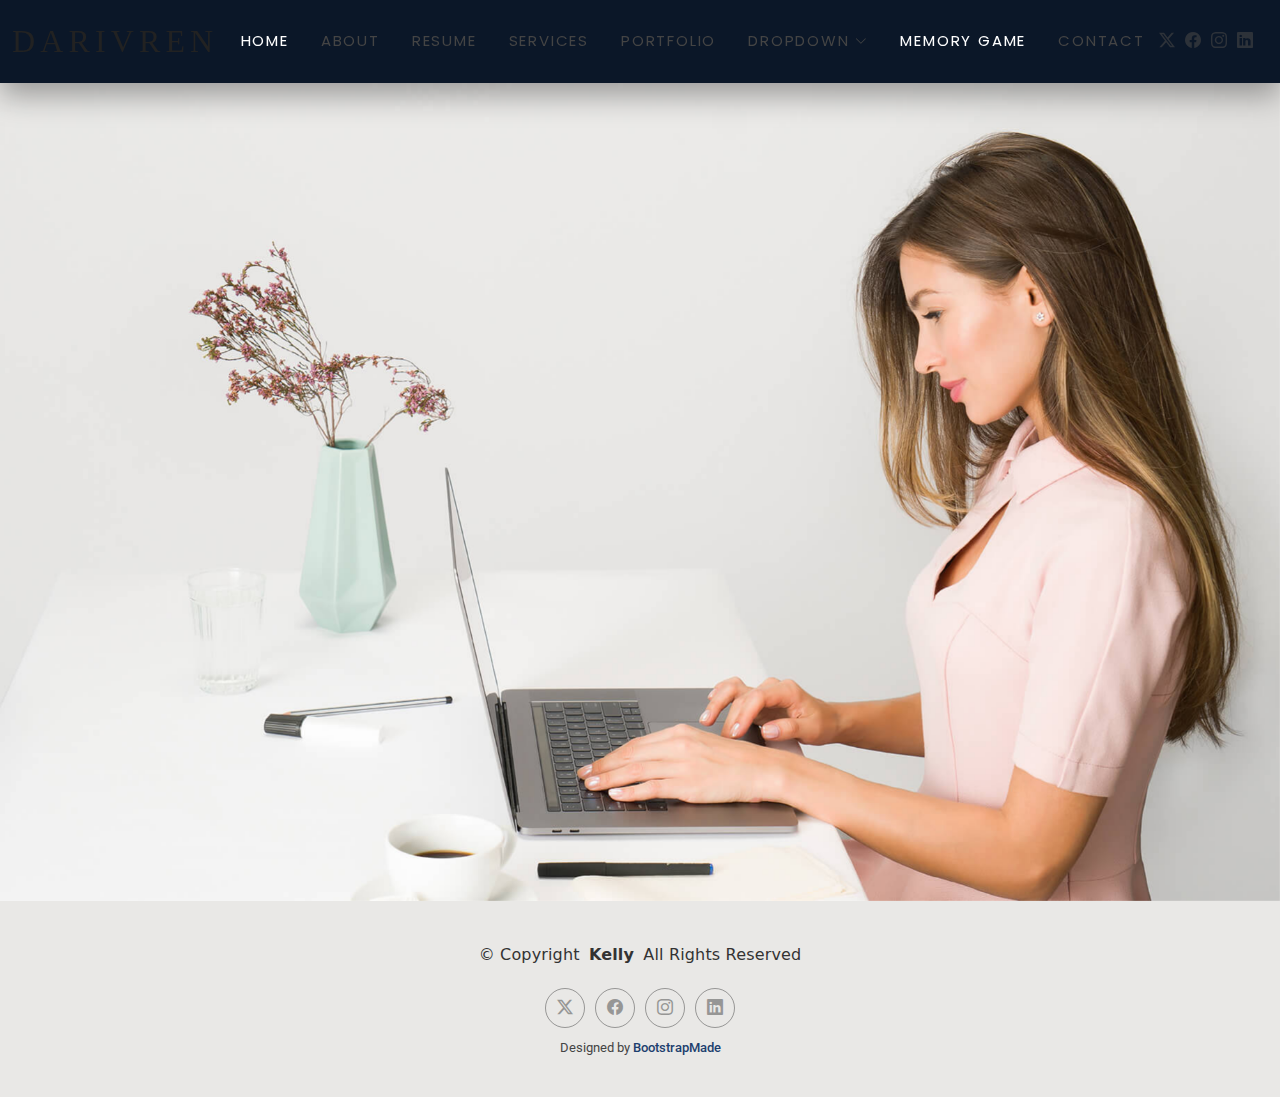
<file: index.html>
<!DOCTYPE html>
<html lang="en">

<head>
  <meta charset="utf-8">
  <meta content="width=device-width, initial-scale=1.0" name="viewport">
  <title>Index - Kelly Bootstrap Template</title>
  <meta name="description" content="">
  <meta name="keywords" content="">

  <!-- Favicons -->
  <link href="assets/img/favicon.png" rel="icon">
  <link href="assets/img/apple-touch-icon.png" rel="apple-touch-icon">

  <!-- Fonts -->
  <link href="https://fonts.googleapis.com" rel="preconnect">
  <link href="https://fonts.gstatic.com" rel="preconnect" crossorigin>
  <link href="https://fonts.googleapis.com/css2?family=Roboto:ital,wght@0,100;0,300;0,400;0,500;0,700;0,900;1,100;1,300;1,400;1,500;1,700;1,900&family=Poppins:ital,wght@0,100;0,200;0,300;0,400;0,500;0,600;0,700;0,800;0,900;1,100;1,200;1,300;1,400;1,500;1,600;1,700;1,800;1,900&family=Raleway:ital,wght@0,100;0,200;0,300;0,400;0,500;0,600;0,700;0,800;0,900;1,100;1,200;1,300;1,400;1,500;1,600;1,700;1,800;1,900&display=swap" rel="stylesheet">

  <!-- Vendor CSS Files -->
  <link href="assets/vendor/bootstrap/css/bootstrap.min.css" rel="stylesheet">
  <link href="assets/vendor/bootstrap-icons/bootstrap-icons.css" rel="stylesheet">
  <link href="assets/vendor/aos/aos.css" rel="stylesheet">
  <link href="assets/vendor/swiper/swiper-bundle.min.css" rel="stylesheet">
  <link href="assets/vendor/glightbox/css/glightbox.min.css" rel="stylesheet">

  <!-- Main CSS File -->
  <link href="assets/css/custom.css" rel="stylesheet">

  <!-- =======================================================
  * Template Name: Kelly
  * Template URL: https://bootstrapmade.com/kelly-free-bootstrap-cv-resume-html-template/
  * Updated: Aug 07 2024 with Bootstrap v5.3.3
  * Author: BootstrapMade.com
  * License: https://bootstrapmade.com/license/
  ======================================================== -->
</head>

<body class="index-page">

  <header id="header" class="header d-flex align-items-center light-background sticky-top">
    <div class="container-fluid position-relative d-flex align-items-center justify-content-between">

      <a href="index.html" class="logo d-flex align-items-center me-auto me-xl-0">
        <!-- Uncomment the line below if you also wish to use an image logo -->
        <!-- <img src="assets/img/logo.png" alt=""> -->
        <h1 class="sitename">DARIVREN</h1>
      </a>

      <nav id="navmenu" class="navmenu">
        <ul>
          <li><a href="index.html" class="active">Home</a></li>
          <li><a href="about.html">About</a></li>
          <li><a href="resume.html">Resume</a></li>
          <li><a href="services.html">Services</a></li>
          <li><a href="portfolio.html">Portfolio</a></li>
          <li class="dropdown"><a href="#"><span>Dropdown</span> <i class="bi bi-chevron-down toggle-dropdown"></i></a>
            <ul>
              <li><a href="#">Dropdown 1</a></li>
              <li class="dropdown"><a href="#"><span>Deep Dropdown</span> <i class="bi bi-chevron-down toggle-dropdown"></i></a>
                <ul>
                  <li><a href="#">Deep Dropdown 1</a></li>
                  <li><a href="#">Deep Dropdown 2</a></li>
                  <li><a href="#">Deep Dropdown 3</a></li>
                  <li><a href="#">Deep Dropdown 4</a></li>
                  <li><a href="#">Deep Dropdown 5</a></li>
                </ul>
              </li>
              <li><a href="#">Dropdown 2</a></li>
              <li><a href="#">Dropdown 3</a></li>
              <li><a href="#">Dropdown 4</a></li>
            </ul>
          </li>
          <li><a href="memory.html" class="active">Memory Game</a></li>
          <li><a href="contact.html">Contact</a></li>
        </ul>
        <i class="mobile-nav-toggle d-xl-none bi bi-list"></i>
      </nav>

      <div class="header-social-links">
        <a href="#" class="twitter"><i class="bi bi-twitter-x"></i></a>
        <a href="#" class="facebook"><i class="bi bi-facebook"></i></a>
        <a href="#" class="instagram"><i class="bi bi-instagram"></i></a>
        <a href="#" class="linkedin"><i class="bi bi-linkedin"></i></a>
      </div>

    </div>
  </header>

  <main class="main">
  <div class="loader"> </div>
  <div class="floating-circle"></div>

    <!-- Hero Section -->
    <section id="hero" class="hero section">

      <img src="assets/img/hero-bg.jpg" alt="" data-aos="fade-in">

      <div class="container text-center" data-aos="zoom-out" data-aos-delay="100">
        <div class="row justify-content-center">
          <div class="col-lg-8">
            <h2>Darya Trofimovich</h2>
            <p>I'm an AI systems student and a software engineering speccialist.</p>
            <a href="about.html" class="btn-get-started">About Me</a>
          </div>
        </div>
      </div>

    </section><!-- /Hero Section -->

  </main>

  <footer id="footer" class="footer light-background">

    <div class="container">
      <div class="copyright text-center ">
        <p>© <span>Copyright</span> <strong class="px-1 sitename">Kelly</strong> <span>All Rights Reserved<br></span></p>
      </div>
      <div class="social-links d-flex justify-content-center">
        <a href=""><i class="bi bi-twitter-x"></i></a>
        <a href=""><i class="bi bi-facebook"></i></a>
        <a href=""><i class="bi bi-instagram"></i></a>
        <a href=""><i class="bi bi-linkedin"></i></a>
      </div>
      <div class="credits">
        <!-- All the links in the footer should remain intact. -->
        <!-- You can delete the links only if you've purchased the pro version. -->
        <!-- Licensing information: https://bootstrapmade.com/license/ -->
        <!-- Purchase the pro version with working PHP/AJAX contact form: [buy-url] -->
        Designed by <a href="https://bootstrapmade.com/">BootstrapMade</a>
      </div>
    </div>

  </footer>

  <!-- Scroll Top -->
  <a href="#" id="scroll-top" class="scroll-top d-flex align-items-center justify-content-center"><i class="bi bi-arrow-up-short"></i></a>

  <!-- Preloader -->
  <div id="preloader"></div>

  <!-- Vendor JS Files -->
  <script src="assets/vendor/bootstrap/js/bootstrap.bundle.min.js"></script>
  <script src="assets/vendor/php-email-form/validate.js"></script>
  <script src="assets/vendor/aos/aos.js"></script>
  <script src="assets/vendor/waypoints/noframework.waypoints.js"></script>
  <script src="assets/vendor/purecounter/purecounter_vanilla.js"></script>
  <script src="assets/vendor/swiper/swiper-bundle.min.js"></script>
  <script src="assets/vendor/glightbox/js/glightbox.min.js"></script>
  <script src="assets/vendor/imagesloaded/imagesloaded.pkgd.min.js"></script>
  <script src="assets/vendor/isotope-layout/isotope.pkgd.min.js"></script>

  <!-- Main JS File -->
  <script src="assets/js/main.js"></script>

</body>

</html>
</file>
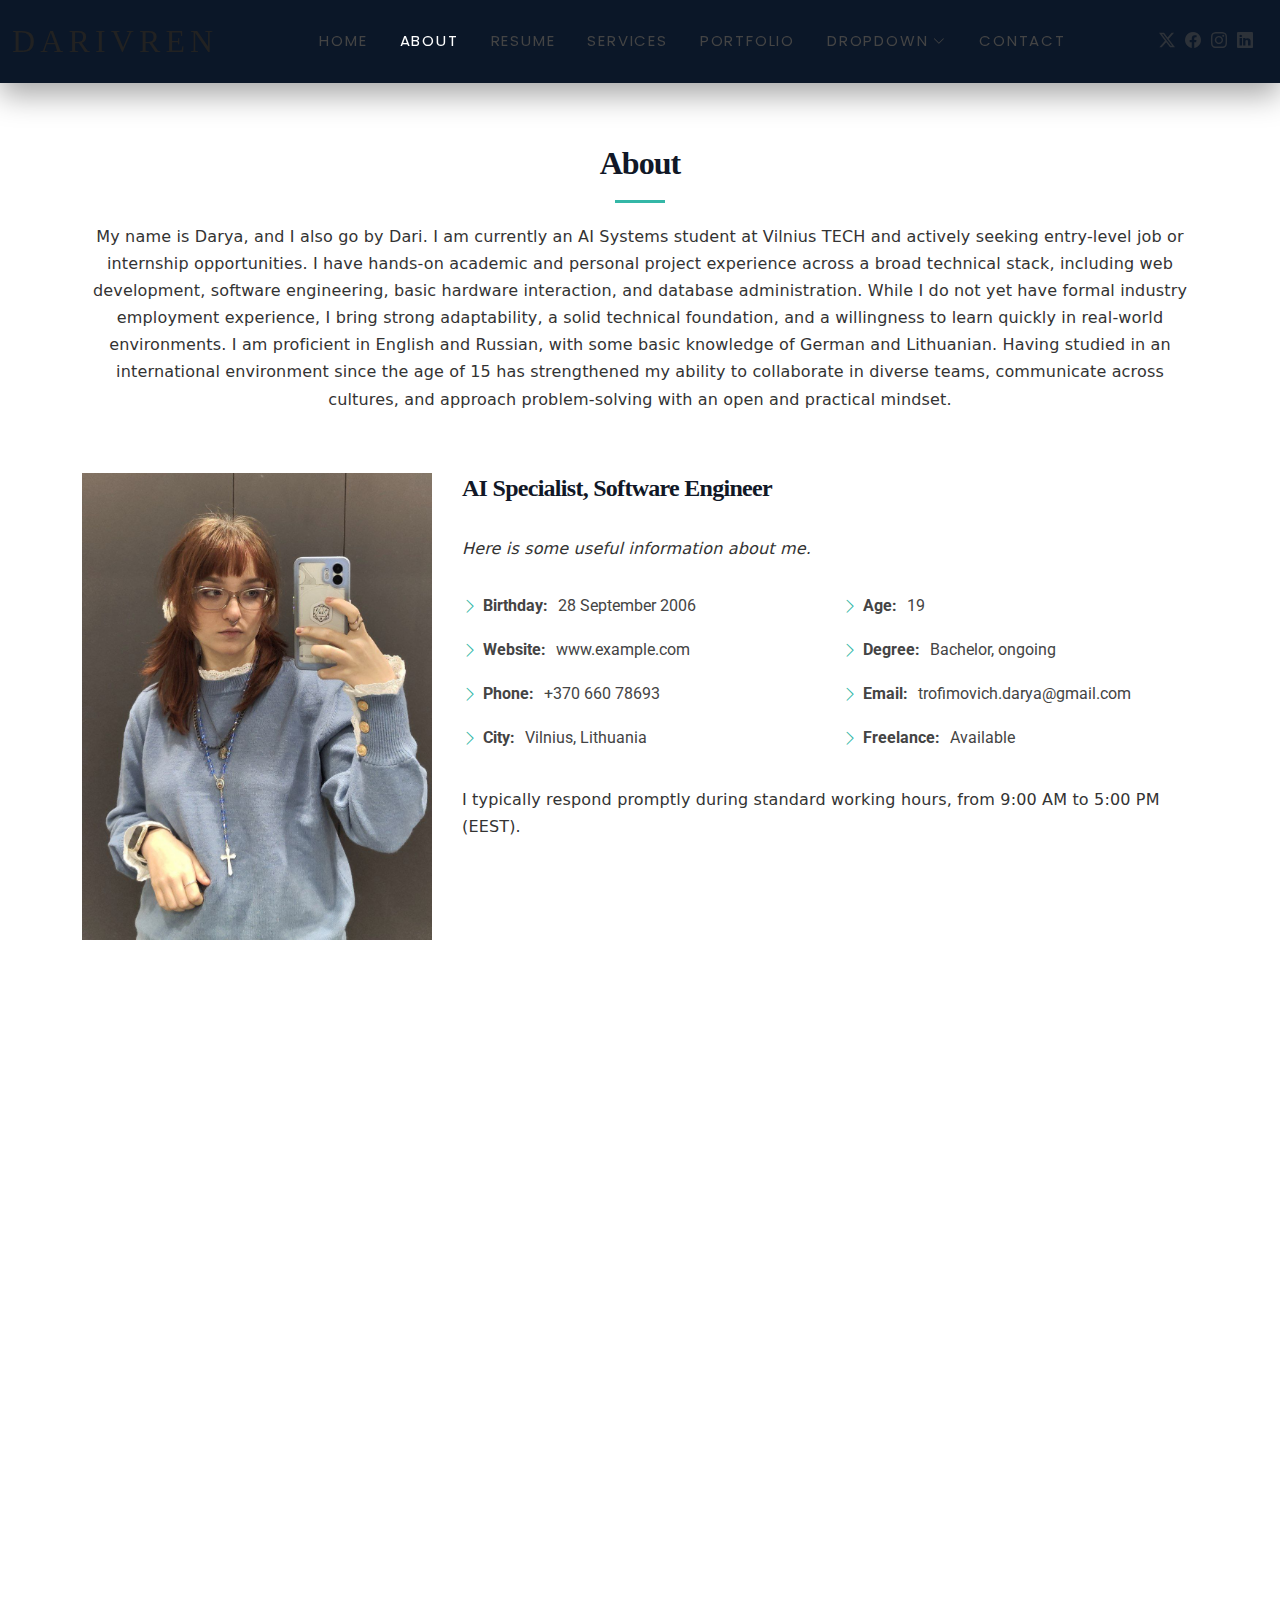
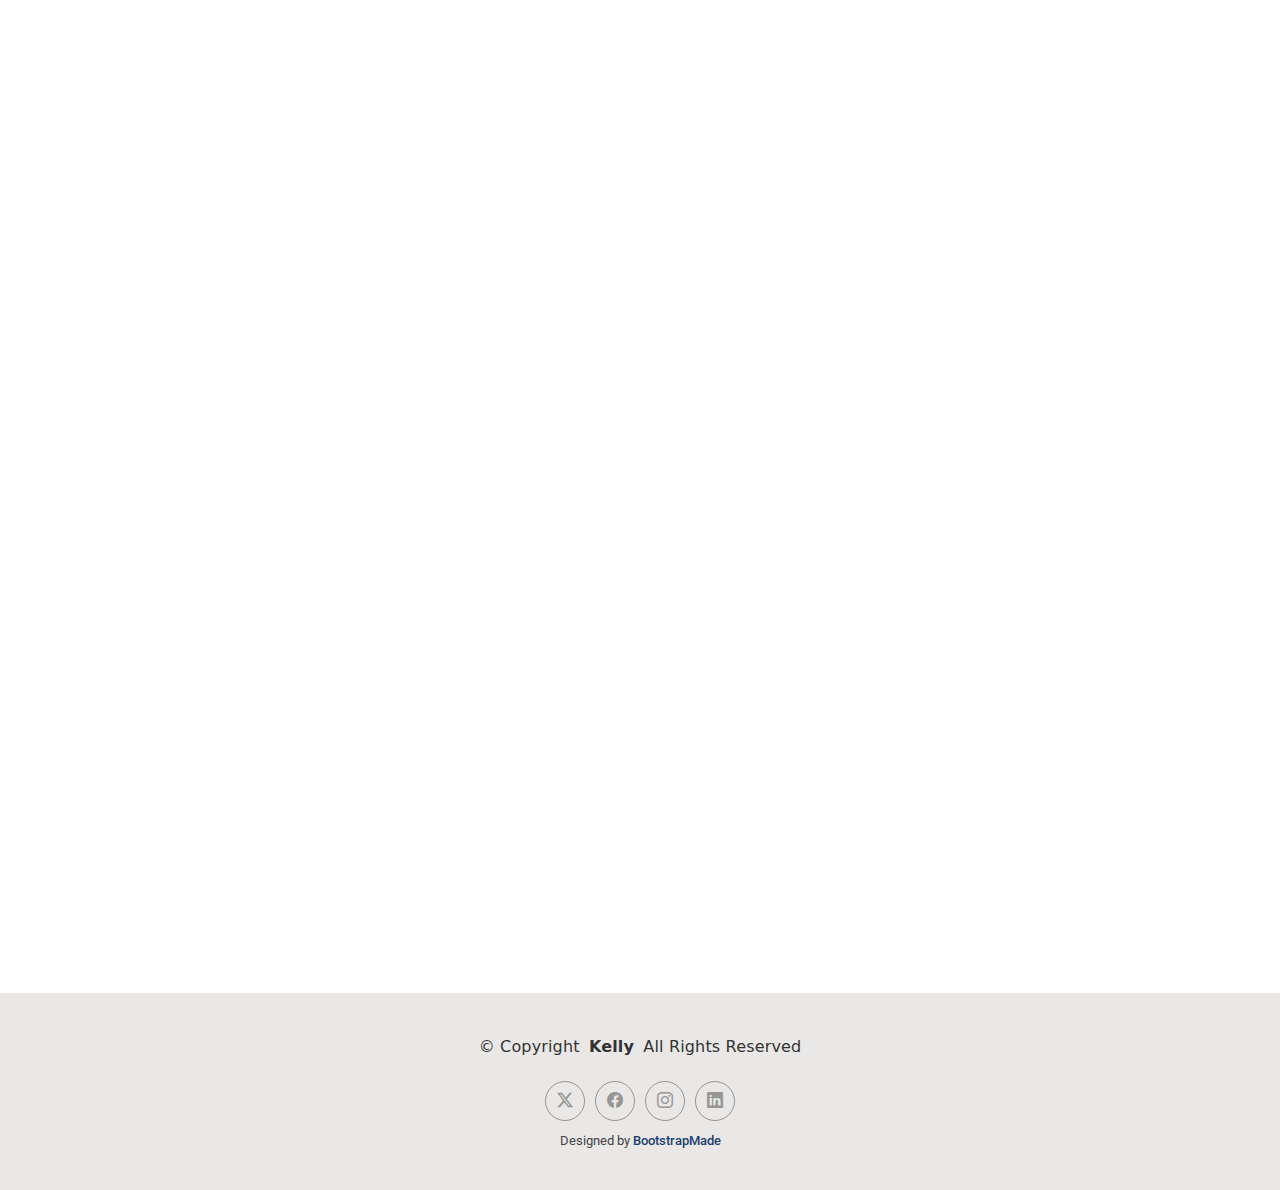
<file: about.html>
<!DOCTYPE html>
<html lang="en">

<head>
  <meta charset="utf-8">
  <meta content="width=device-width, initial-scale=1.0" name="viewport">
  <title>About - Kelly Bootstrap Template</title>
  <meta name="description" content="">
  <meta name="keywords" content="">

  <!-- Favicons -->
  <link href="assets/img/favicon.png" rel="icon">
  <link href="assets/img/apple-touch-icon.png" rel="apple-touch-icon">

  <!-- Fonts -->
  <link href="https://fonts.googleapis.com" rel="preconnect">
  <link href="https://fonts.gstatic.com" rel="preconnect" crossorigin>
  <link href="https://fonts.googleapis.com/css2?family=Roboto:ital,wght@0,100;0,300;0,400;0,500;0,700;0,900;1,100;1,300;1,400;1,500;1,700;1,900&family=Poppins:ital,wght@0,100;0,200;0,300;0,400;0,500;0,600;0,700;0,800;0,900;1,100;1,200;1,300;1,400;1,500;1,600;1,700;1,800;1,900&family=Raleway:ital,wght@0,100;0,200;0,300;0,400;0,500;0,600;0,700;0,800;0,900;1,100;1,200;1,300;1,400;1,500;1,600;1,700;1,800;1,900&display=swap" rel="stylesheet">

  <!-- Vendor CSS Files -->
  <link href="assets/vendor/bootstrap/css/bootstrap.min.css" rel="stylesheet">
  <link href="assets/vendor/bootstrap-icons/bootstrap-icons.css" rel="stylesheet">
  <link href="assets/vendor/aos/aos.css" rel="stylesheet">
  <link href="assets/vendor/swiper/swiper-bundle.min.css" rel="stylesheet">
  <link href="assets/vendor/glightbox/css/glightbox.min.css" rel="stylesheet">

  <!-- Main CSS File -->
  <link href="assets/css/custom.css" rel="stylesheet">

  <!-- =======================================================
  * Template Name: Kelly
  * Template URL: https://bootstrapmade.com/kelly-free-bootstrap-cv-resume-html-template/
  * Updated: Aug 07 2024 with Bootstrap v5.3.3
  * Author: BootstrapMade.com
  * License: https://bootstrapmade.com/license/
  ======================================================== -->
</head>

<body class="about-page">

  <header id="header" class="header d-flex align-items-center light-background sticky-top">
    <div class="container-fluid position-relative d-flex align-items-center justify-content-between">

      <a href="index.html" class="logo d-flex align-items-center me-auto me-xl-0">
        <!-- Uncomment the line below if you also wish to use an image logo -->
        <!-- <img src="assets/img/logo.png" alt=""> -->
        <h1 class="sitename">DARIVREN</h1>
      </a>

      <nav id="navmenu" class="navmenu">
        <ul>
          <li><a href="index.html">Home</a></li>
          <li><a href="about.html" class="active">About</a></li>
          <li><a href="resume.html">Resume</a></li>
          <li><a href="services.html">Services</a></li>
          <li><a href="portfolio.html">Portfolio</a></li>
          <li class="dropdown"><a href="#"><span>Dropdown</span> <i class="bi bi-chevron-down toggle-dropdown"></i></a>
            <ul>
              <li><a href="#">Dropdown 1</a></li>
              <li class="dropdown"><a href="#"><span>Deep Dropdown</span> <i class="bi bi-chevron-down toggle-dropdown"></i></a>
                <ul>
                  <li><a href="#">Deep Dropdown 1</a></li>
                  <li><a href="#">Deep Dropdown 2</a></li>
                  <li><a href="#">Deep Dropdown 3</a></li>
                  <li><a href="#">Deep Dropdown 4</a></li>
                  <li><a href="#">Deep Dropdown 5</a></li>
                </ul>
              </li>
              <li><a href="#">Dropdown 2</a></li>
              <li><a href="#">Dropdown 3</a></li>
              <li><a href="#">Dropdown 4</a></li>
            </ul>
          </li>
          <li><a href="contact.html">Contact</a></li>
        </ul>
        <i class="mobile-nav-toggle d-xl-none bi bi-list"></i>
      </nav>

      <div class="header-social-links">
        <a href="#" class="twitter"><i class="bi bi-twitter-x"></i></a>
        <a href="#" class="facebook"><i class="bi bi-facebook"></i></a>
        <a href="#" class="instagram"><i class="bi bi-instagram"></i></a>
        <a href="#" class="linkedin"><i class="bi bi-linkedin"></i></a>
      </div>

    </div>
  </header>

  <main class="main">

    <!-- About Section -->
    <section id="about" class="about section">

      <!-- Section Title -->
      <div class="container section-title" data-aos="fade-up">
        <h2>About</h2>
        <p>My name is Darya, and I also go by Dari. 
          I am currently an AI Systems student at Vilnius TECH and actively seeking entry-level job or internship opportunities. 
          I have hands-on academic and personal project experience across a broad technical stack, including web development, software engineering, 
          basic hardware interaction, and database administration. While I do not yet have formal industry employment experience, 
          I bring strong adaptability, a solid technical foundation, and a willingness to learn quickly in real-world environments. 
          I am proficient in English and Russian, with some basic knowledge of German and Lithuanian. Having studied in an international 
          environment since the age of 15 has strengthened my ability to collaborate in diverse teams, communicate across cultures, 
          and approach problem-solving with an open and practical mindset.</p>
      </div><!-- End Section Title -->

      <div class="container" data-aos="fade-up" data-aos-delay="100">

        <div class="row gy-4 justify-content-center">
          <div class="col-lg-4">
            <img src="assets/img/image_2025-11-27_144448555.png" class="img-fluid" alt="" width = "350" heigth = "770">
          </div>
          <div class="col-lg-8 content">
            <h2>AI Specialist, Software Engineer</h2>
            <p class="fst-italic py-3">
              Here is some useful information about me.
            </p>
            <div class="row">
              <div class="col-lg-6">
                <ul>
                  <li><i class="bi bi-chevron-right"></i> <strong>Birthday:</strong> <span>28 September 2006</span></li>
                  <li><i class="bi bi-chevron-right"></i> <strong>Website:</strong> <span>www.example.com</span></li>
                  <li><i class="bi bi-chevron-right"></i> <strong>Phone:</strong> <span>+370 660 78693</span></li>
                  <li><i class="bi bi-chevron-right"></i> <strong>City:</strong> <span>Vilnius, Lithuania</span></li>
                </ul>
              </div>
              <div class="col-lg-6">
                <ul>
                  <li><i class="bi bi-chevron-right"></i> <strong>Age:</strong> <span>19</span></li>
                  <li><i class="bi bi-chevron-right"></i> <strong>Degree:</strong> <span>Bachelor, ongoing</span></li>
                  <li><i class="bi bi-chevron-right"></i> <strong>Email:</strong> <span>trofimovich.darya@gmail.com</span></li>
                  <li><i class="bi bi-chevron-right"></i> <strong>Freelance:</strong> <span>Available</span></li>
                </ul>
              </div>
            </div>
            <p class="py-3">
              I typically respond promptly during standard working hours, from 9:00 AM to 5:00 PM (EEST).
            </p>
          </div>
        </div>

      </div>

    </section><!-- /About Section -->

    <!-- Skills Section -->
    <section id="skills" class="skills section">

      <!-- Section Title -->
      <div class="container section-title" data-aos="fade-up">
        <h2>Skills</h2>
        <p>Experience I offer:</p>
      </div><!-- End Section Title -->

      <div class="container" data-aos="fade-up" data-aos-delay="100">

        <div class="row skills-content skills-animation">

          <div class="col-lg-6">

            <div class="progress">
              <span class="skill"><span>Python</span> <i class="val">80%</i></span>
              <div class="progress-bar-wrap">
                <div class="progress-bar" role="progressbar" aria-valuenow="100" aria-valuemin="0" aria-valuemax="100"></div>
              </div>
            </div><!-- End Skills Item -->

            <div class="progress">
              <span class="skill"><span>C</span> <i class="val">70%</i></span>
              <div class="progress-bar-wrap">
                <div class="progress-bar" role="progressbar" aria-valuenow="90" aria-valuemin="0" aria-valuemax="100"></div>
              </div>
            </div><!-- End Skills Item -->

            <div class="progress">
              <span class="skill"><span>JavaScript, HTML, CSS</span> <i class="val">70%</i></span>
              <div class="progress-bar-wrap">
                <div class="progress-bar" role="progressbar" aria-valuenow="75" aria-valuemin="0" aria-valuemax="100"></div>
              </div>
            </div><!-- End Skills Item -->

          </div>

          <div class="col-lg-6">

            <div class="progress">
              <span class="skill"><span>MySQL, Oracle</span> <i class="val">70%</i></span>
              <div class="progress-bar-wrap">
                <div class="progress-bar" role="progressbar" aria-valuenow="80" aria-valuemin="0" aria-valuemax="100"></div>
              </div>
            </div><!-- End Skills Item -->

            <div class="progress">
              <span class="skill"><span>Data structures and algoritms</span> <i class="val">90%</i></span>
              <div class="progress-bar-wrap">
                <div class="progress-bar" role="progressbar" aria-valuenow="90" aria-valuemin="0" aria-valuemax="100"></div>
              </div>
            </div><!-- End Skills Item -->

            <div class="progress">
              <span class="skill"><span>Neural network training</span> <i class="val">80%</i></span>
              <div class="progress-bar-wrap">
                <div class="progress-bar" role="progressbar" aria-valuenow="55" aria-valuemin="0" aria-valuemax="100"></div>
              </div>
            </div><!-- End Skills Item -->

          </div>

        </div>

      </div>

    </section><!-- /Skills Section -->

    <!-- Stats Section -->
    <section id="stats" class="stats section">

      <!-- Section Title -->
      <div class="container section-title" data-aos="fade-up">
        <h2>Facts</h2>
        <p>Necessitatibus eius consequatur ex aliquid fuga eum quidem sint consectetur velit</p>
      </div><!-- End Section Title -->

      <div class="container" data-aos="fade-up" data-aos-delay="100">

        <div class="row gy-4">

          <div class="col-lg-3 col-md-6">
            <div class="stats-item text-center w-100 h-100">
              <span data-purecounter-start="0" data-purecounter-end="232" data-purecounter-duration="1" class="purecounter"></span>
              <p>Clients</p>
            </div>
          </div><!-- End Stats Item -->

          <div class="col-lg-3 col-md-6">
            <div class="stats-item text-center w-100 h-100">
              <span data-purecounter-start="0" data-purecounter-end="521" data-purecounter-duration="1" class="purecounter"></span>
              <p>Projects</p>
            </div>
          </div><!-- End Stats Item -->

          <div class="col-lg-3 col-md-6">
            <div class="stats-item text-center w-100 h-100">
              <span data-purecounter-start="0" data-purecounter-end="1453" data-purecounter-duration="1" class="purecounter"></span>
              <p>Hours Of Support</p>
            </div>
          </div><!-- End Stats Item -->

          <div class="col-lg-3 col-md-6">
            <div class="stats-item text-center w-100 h-100">
              <span data-purecounter-start="0" data-purecounter-end="32" data-purecounter-duration="1" class="purecounter"></span>
              <p>Workers</p>
            </div>
          </div><!-- End Stats Item -->

        </div>

      </div>

    </section><!-- /Stats Section -->

    <!-- Testimonials Section -->
    <section id="testimonials" class="testimonials section">

      <!-- Section Title -->
      <div class="container section-title" data-aos="fade-up">
        <h2>Testimonials</h2>
        <p>Necessitatibus eius consequatur ex aliquid fuga eum quidem sint consectetur velit</p>
      </div><!-- End Section Title -->

      <div class="container" data-aos="fade-up" data-aos-delay="100">

        <div class="swiper init-swiper">
          <script type="application/json" class="swiper-config">
            {
              "loop": true,
              "speed": 600,
              "autoplay": {
                "delay": 5000
              },
              "slidesPerView": "auto",
              "pagination": {
                "el": ".swiper-pagination",
                "type": "bullets",
                "clickable": true
              }
            }
          </script>
          <div class="swiper-wrapper">

            <div class="swiper-slide">
              <div class="testimonial-item">
                <img src="assets/img/testimonials/testimonials-1.jpg" class="testimonial-img" alt="">
                <h3>Saul Goodman</h3>
                <h4>Ceo &amp; Founder</h4>
                <div class="stars">
                  <i class="bi bi-star-fill"></i><i class="bi bi-star-fill"></i><i class="bi bi-star-fill"></i><i class="bi bi-star-fill"></i><i class="bi bi-star-fill"></i>
                </div>
                <p>
                  <i class="bi bi-quote quote-icon-left"></i>
                  <span>Proin iaculis purus consequat sem cure digni ssim donec porttitora entum suscipit rhoncus. Accusantium quam, ultricies eget id, aliquam eget nibh et. Maecen aliquam, risus at semper.</span>
                  <i class="bi bi-quote quote-icon-right"></i>
                </p>
              </div>
            </div><!-- End testimonial item -->

            <div class="swiper-slide">
              <div class="testimonial-item">
                <img src="assets/img/testimonials/testimonials-2.jpg" class="testimonial-img" alt="">
                <h3>Sara Wilsson</h3>
                <h4>Designer</h4>
                <div class="stars">
                  <i class="bi bi-star-fill"></i><i class="bi bi-star-fill"></i><i class="bi bi-star-fill"></i><i class="bi bi-star-fill"></i><i class="bi bi-star-fill"></i>
                </div>
                <p>
                  <i class="bi bi-quote quote-icon-left"></i>
                  <span>Export tempor illum tamen malis malis eram quae irure esse labore quem cillum quid cillum eram malis quorum velit fore eram velit sunt aliqua noster fugiat irure amet legam anim culpa.</span>
                  <i class="bi bi-quote quote-icon-right"></i>
                </p>
              </div>
            </div><!-- End testimonial item -->

            <div class="swiper-slide">
              <div class="testimonial-item">
                <img src="assets/img/testimonials/testimonials-3.jpg" class="testimonial-img" alt="">
                <h3>Jena Karlis</h3>
                <h4>Store Owner</h4>
                <div class="stars">
                  <i class="bi bi-star-fill"></i><i class="bi bi-star-fill"></i><i class="bi bi-star-fill"></i><i class="bi bi-star-fill"></i><i class="bi bi-star-fill"></i>
                </div>
                <p>
                  <i class="bi bi-quote quote-icon-left"></i>
                  <span>Enim nisi quem export duis labore cillum quae magna enim sint quorum nulla quem veniam duis minim tempor labore quem eram duis noster aute amet eram fore quis sint minim.</span>
                  <i class="bi bi-quote quote-icon-right"></i>
                </p>
              </div>
            </div><!-- End testimonial item -->

            <div class="swiper-slide">
              <div class="testimonial-item">
                <img src="assets/img/testimonials/testimonials-4.jpg" class="testimonial-img" alt="">
                <h3>Matt Brandon</h3>
                <h4>Freelancer</h4>
                <div class="stars">
                  <i class="bi bi-star-fill"></i><i class="bi bi-star-fill"></i><i class="bi bi-star-fill"></i><i class="bi bi-star-fill"></i><i class="bi bi-star-fill"></i>
                </div>
                <p>
                  <i class="bi bi-quote quote-icon-left"></i>
                  <span>Fugiat enim eram quae cillum dolore dolor amet nulla culpa multos export minim fugiat minim velit minim dolor enim duis veniam ipsum anim magna sunt elit fore quem dolore labore illum veniam.</span>
                  <i class="bi bi-quote quote-icon-right"></i>
                </p>
              </div>
            </div><!-- End testimonial item -->

            <div class="swiper-slide">
              <div class="testimonial-item">
                <img src="assets/img/testimonials/testimonials-5.jpg" class="testimonial-img" alt="">
                <h3>John Larson</h3>
                <h4>Entrepreneur</h4>
                <div class="stars">
                  <i class="bi bi-star-fill"></i><i class="bi bi-star-fill"></i><i class="bi bi-star-fill"></i><i class="bi bi-star-fill"></i><i class="bi bi-star-fill"></i>
                </div>
                <p>
                  <i class="bi bi-quote quote-icon-left"></i>
                  <span>Quis quorum aliqua sint quem legam fore sunt eram irure aliqua veniam tempor noster veniam enim culpa labore duis sunt culpa nulla illum cillum fugiat legam esse veniam culpa fore nisi cillum quid.</span>
                  <i class="bi bi-quote quote-icon-right"></i>
                </p>
              </div>
            </div><!-- End testimonial item -->

          </div>
          <div class="swiper-pagination"></div>
        </div>

      </div>

    </section><!-- /Testimonials Section -->

  </main>

  <footer id="footer" class="footer light-background">

    <div class="container">
      <div class="copyright text-center ">
        <p>© <span>Copyright</span> <strong class="px-1 sitename">Kelly</strong> <span>All Rights Reserved<br></span></p>
      </div>
      <div class="social-links d-flex justify-content-center">
        <a href=""><i class="bi bi-twitter-x"></i></a>
        <a href=""><i class="bi bi-facebook"></i></a>
        <a href=""><i class="bi bi-instagram"></i></a>
        <a href=""><i class="bi bi-linkedin"></i></a>
      </div>
      <div class="credits">
        <!-- All the links in the footer should remain intact. -->
        <!-- You can delete the links only if you've purchased the pro version. -->
        <!-- Licensing information: https://bootstrapmade.com/license/ -->
        <!-- Purchase the pro version with working PHP/AJAX contact form: [buy-url] -->
        Designed by <a href="https://bootstrapmade.com/">BootstrapMade</a>
      </div>
    </div>

  </footer>

  <!-- Scroll Top -->
  <a href="#" id="scroll-top" class="scroll-top d-flex align-items-center justify-content-center"><i class="bi bi-arrow-up-short"></i></a>

  <!-- Preloader -->
  <div id="preloader"></div>

  <!-- Vendor JS Files -->
  <script src="assets/vendor/bootstrap/js/bootstrap.bundle.min.js"></script>
  <script src="assets/vendor/php-email-form/validate.js"></script>
  <script src="assets/vendor/aos/aos.js"></script>
  <script src="assets/vendor/waypoints/noframework.waypoints.js"></script>
  <script src="assets/vendor/purecounter/purecounter_vanilla.js"></script>
  <script src="assets/vendor/swiper/swiper-bundle.min.js"></script>
  <script src="assets/vendor/glightbox/js/glightbox.min.js"></script>
  <script src="assets/vendor/imagesloaded/imagesloaded.pkgd.min.js"></script>
  <script src="assets/vendor/isotope-layout/isotope.pkgd.min.js"></script>

  <!-- Main JS File -->
  <script src="assets/js/main.js"></script>

</body>

</html>
</file>
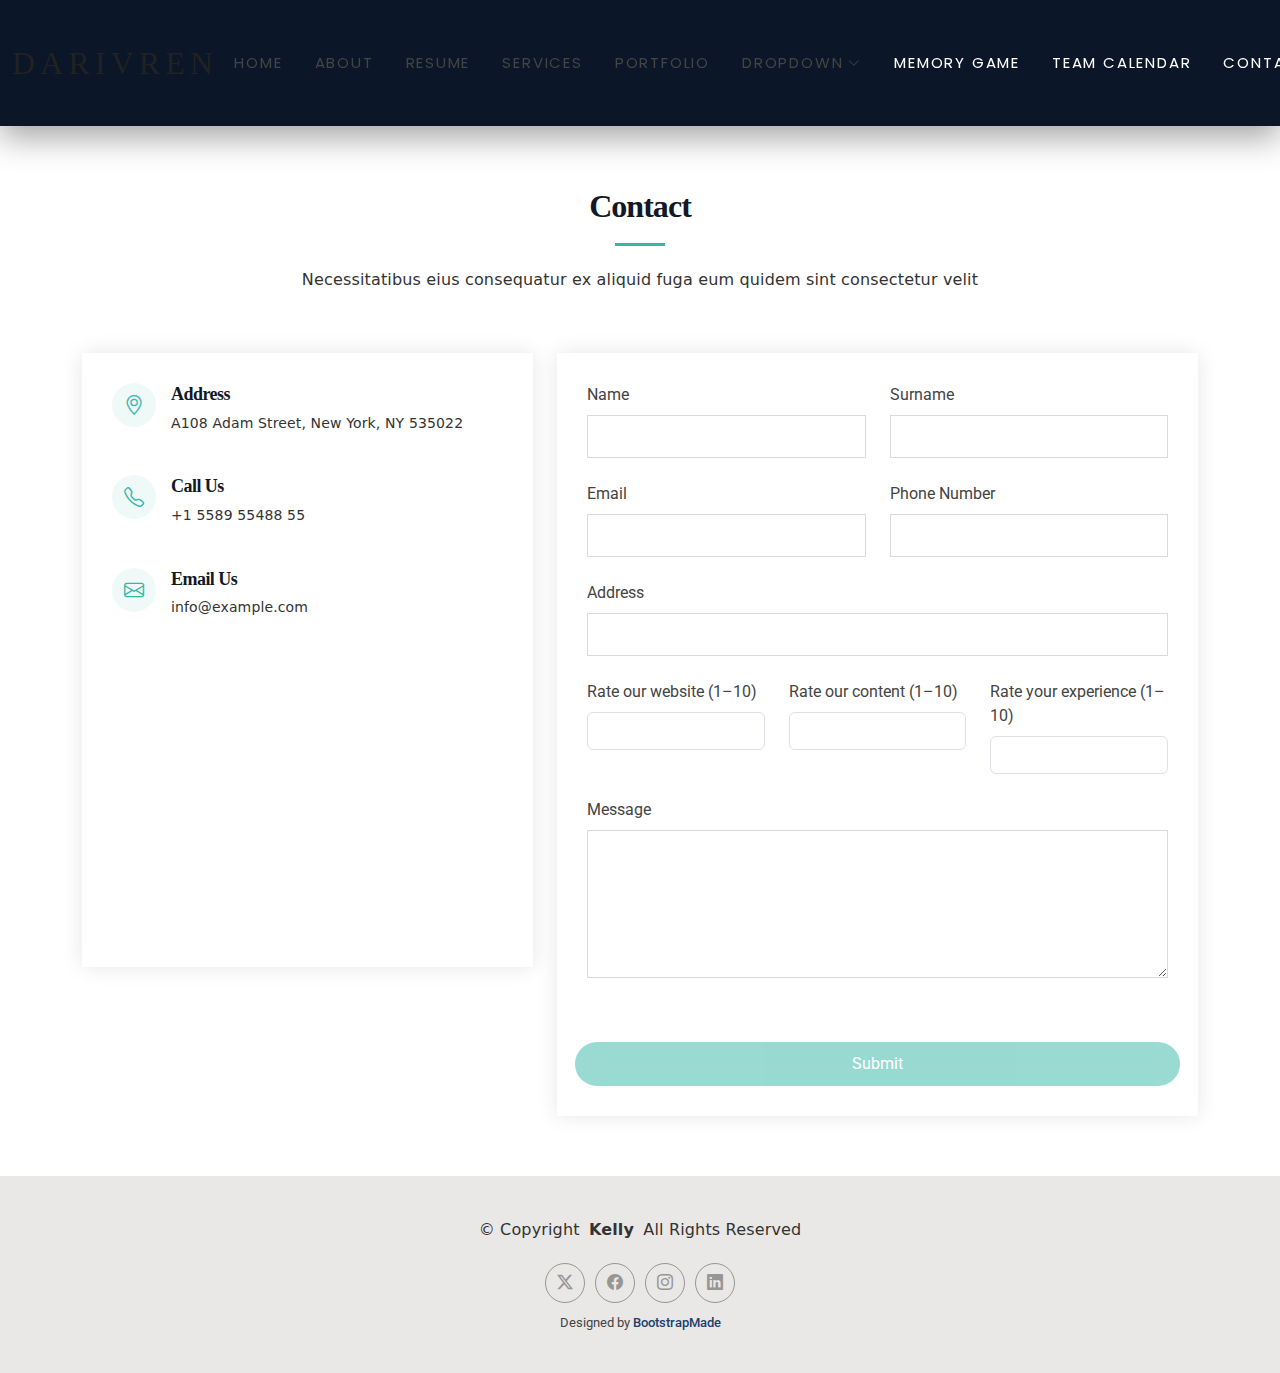
<file: contact.html>
<!DOCTYPE html>
<html lang="en">

<head>
  <meta charset="utf-8">
  <meta content="width=device-width, initial-scale=1.0" name="viewport">
  <title>Contact - Kelly Bootstrap Template</title>
  <meta name="description" content="">
  <meta name="keywords" content="">

  <!-- Favicons -->
  <link href="assets/img/favicon.png" rel="icon">
  <link href="assets/img/apple-touch-icon.png" rel="apple-touch-icon">

  <!-- Fonts -->
  <link href="https://fonts.googleapis.com" rel="preconnect">
  <link href="https://fonts.gstatic.com" rel="preconnect" crossorigin>
  <link href="https://fonts.googleapis.com/css2?family=Roboto:ital,wght@0,100;0,300;0,400;0,500;0,700;0,900;1,100;1,300;1,400;1,500;1,700;1,900&family=Poppins:ital,wght@0,100;0,200;0,300;0,400;0,500;0,600;0,700;0,800;0,900;1,100;1,200;1,300;1,400;1,500;1,600;1,700;1,800;1,900&family=Raleway:ital,wght@0,100;0,200;0,300;0,400;0,500;0,600;0,700;0,800;0,900;1,100;1,200;1,300;1,400;1,500;1,600;1,700;1,800;1,900&display=swap" rel="stylesheet">

  <!-- Vendor CSS Files -->
  <link href="assets/vendor/bootstrap/css/bootstrap.min.css" rel="stylesheet">
  <link href="assets/vendor/bootstrap-icons/bootstrap-icons.css" rel="stylesheet">
  <link href="assets/vendor/aos/aos.css" rel="stylesheet">
  <link href="assets/vendor/swiper/swiper-bundle.min.css" rel="stylesheet">
  <link href="assets/vendor/glightbox/css/glightbox.min.css" rel="stylesheet">

  <!-- Main CSS File -->
  <link href="assets/css/custom.css" rel="stylesheet">

  <!-- =======================================================
  * Template Name: Kelly
  * Template URL: https://bootstrapmade.com/kelly-free-bootstrap-cv-resume-html-template/
  * Updated: Aug 07 2024 with Bootstrap v5.3.3
  * Author: BootstrapMade.com
  * License: https://bootstrapmade.com/license/
  ======================================================== -->
</head>

<body class="contact-page">

  <header id="header" class="header d-flex align-items-center light-background sticky-top">
    <div class="container-fluid position-relative d-flex align-items-center justify-content-between">

      <a href="index.html" class="logo d-flex align-items-center me-auto me-xl-0">
        <!-- Uncomment the line below if you also wish to use an image logo -->
        <!-- <img src="assets/img/logo.png" alt=""> -->
        <h1 class="sitename">DARIVREN</h1>
      </a>

      <nav id="navmenu" class="navmenu">
        <ul>
          <li><a href="index.html">Home</a></li>
          <li><a href="about.html">About</a></li>
          <li><a href="resume.html">Resume</a></li>
          <li><a href="services.html">Services</a></li>
          <li><a href="portfolio.html">Portfolio</a></li>
          <li class="dropdown"><a href="#"><span>Dropdown</span> <i class="bi bi-chevron-down toggle-dropdown"></i></a>
            <ul>
              <li><a href="#">Dropdown 1</a></li>
              <li class="dropdown"><a href="#"><span>Deep Dropdown</span> <i class="bi bi-chevron-down toggle-dropdown"></i></a>
                <ul>
                  <li><a href="#">Deep Dropdown 1</a></li>
                  <li><a href="#">Deep Dropdown 2</a></li>
                  <li><a href="#">Deep Dropdown 3</a></li>
                  <li><a href="#">Deep Dropdown 4</a></li>
                  <li><a href="#">Deep Dropdown 5</a></li>
                </ul>
              </li>
              <li><a href="#">Dropdown 2</a></li>
              <li><a href="#">Dropdown 3</a></li>
              <li><a href="#">Dropdown 4</a></li>
            </ul>
          </li>
          <li><a href="memory.html" class="active">Memory Game</a></li>
          <li><a href="team-calendar.html" class="active">Team Calendar</a></li>
          <li><a href="contact.html" class="active">Contact</a></li>
        </ul>
        <i class="mobile-nav-toggle d-xl-none bi bi-list"></i>
      </nav>

      <div class="header-social-links">
        <a href="#" class="twitter"><i class="bi bi-twitter-x"></i></a>
        <a href="#" class="facebook"><i class="bi bi-facebook"></i></a>
        <a href="#" class="instagram"><i class="bi bi-instagram"></i></a>
        <a href="#" class="linkedin"><i class="bi bi-linkedin"></i></a>
      </div>

    </div>
  </header>

  <main class="main">

    <!-- Contact Section -->
    <section id="contact" class="contact section">

      <!-- Section Title -->
      <div class="container section-title" data-aos="fade-up">
        <h2>Contact</h2>
        <p>Necessitatibus eius consequatur ex aliquid fuga eum quidem sint consectetur velit</p>
      </div><!-- End Section Title -->

      <div class="container" data-aos="fade-up" data-aos-delay="100">

        <div class="row gy-4">

          <div class="col-lg-5">

            <div class="info-wrap">
              <div class="info-item d-flex" data-aos="fade-up" data-aos-delay="200">
                <i class="bi bi-geo-alt flex-shrink-0"></i>
                <div>
                  <h3>Address</h3>
                  <p>A108 Adam Street, New York, NY 535022</p>
                </div>
              </div><!-- End Info Item -->

              <div class="info-item d-flex" data-aos="fade-up" data-aos-delay="300">
                <i class="bi bi-telephone flex-shrink-0"></i>
                <div>
                  <h3>Call Us</h3>
                  <p>+1 5589 55488 55</p>
                </div>
              </div><!-- End Info Item -->

              <div class="info-item d-flex" data-aos="fade-up" data-aos-delay="400">
                <i class="bi bi-envelope flex-shrink-0"></i>
                <div>
                  <h3>Email Us</h3>
                  <p>info@example.com</p>
                </div>
              </div><!-- End Info Item -->

              <iframe src="https://www.google.com/maps/embed?pb=!1m14!1m8!1m3!1d48389.78314118045!2d-74.006138!3d40.710059!3m2!1i1024!2i768!4f13.1!3m3!1m2!1s0x89c25a22a3bda30d%3A0xb89d1fe6bc499443!2sDowntown%20Conference%20Center!5e0!3m2!1sen!2sus!4v1676961268712!5m2!1sen!2sus" frameborder="0" style="border:0; width: 100%; height: 270px;" allowfullscreen="" loading="lazy" referrerpolicy="no-referrer-when-downgrade"></iframe>
            </div>
          </div>

          <div class="col-lg-7">
            <!--form action="forms/contact.php" method="post" class="php-email-form" data-aos="fade-up" data-aos-delay="200"-->
            <form id="contactForm" class="php-email-form" data-aos="fade-up" data-aos-delay="200">
            <!--form id="contactForm" data-aos="fade-up" data-aos-delay="200"--> 
  <div class="row gy-4">

    <!-- Name -->
    <div class="col-md-6">
      <label for="name-field" class="pb-2">Name</label>
      <input type="text" name="name" id="name-field" class="form-control" required>
    </div>

    <!-- Surname -->
    <div class="col-md-6">
      <label for="surname-field" class="pb-2">Surname</label>
      <input type="text" name="surname" id="surname-field" class="form-control" required>
    </div>

    <!-- Email -->
    <div class="col-md-6">
      <label for="email-field" class="pb-2">Email</label>
      <input type="email" name="email" id="email-field" class="form-control" required>
    </div>

    <!-- Phone number -->
    <div class="col-md-6">
      <label for="phone-field" class="pb-2">Phone Number</label>
      <input type="text" name="phone" id="phone-field" class="form-control" required>
    </div>

    <!-- Address -->
    <div class="col-md-12">
      <label for="address-field" class="pb-2">Address</label>
      <input type="text" name="address" id="address-field" class="form-control" required>
    </div>

    <!-- Rating Questions -->
    <div class="col-md-4">
      <label for="rating1-field" class="pb-2">Rate our website (1–10)</label>
      <input type="number" name="rating1" id="rating1-field" class="form-control" min="1" max="10" required>
    </div>

    <div class="col-md-4">
      <label for="rating2-field" class="pb-2">Rate our content (1–10)</label>
      <input type="number" name="rating2" id="rating2-field" class="form-control" min="1" max="10" required>
    </div>

    <div class="col-md-4">
      <label for="rating3-field" class="pb-2">Rate your experience (1–10)</label>
      <input type="number" name="rating3" id="rating3-field" class="form-control" min="1" max="10" required>
    </div>

    <div class="col-md-12">
      <label for="message-field" class="pb-2">Message</label>
      <textarea class="form-control" name="message" rows="6" id="message-field"></textarea>
    </div>

    <div class="col-md-12">
      <div id="form-results" class="mt-3"></div>
    </div>

      <div class="loading">Loading</div>
      <div class="error-message"></div>
      <div class="sent-message">Your message has been sent. Thank you!</div>

      <!-- NEW JS BUTTON -->
     <button type="submit">Submit</button>

    </div>

  </div>
</form>

          </div><!-- End Contact Form -->

        </div>

      </div>

    </section><!-- /Contact Section -->

  </main>

  <footer id="footer" class="footer light-background">

    <div class="container">
      <div class="copyright text-center ">
        <p>© <span>Copyright</span> <strong class="px-1 sitename">Kelly</strong> <span>All Rights Reserved<br></span></p>
      </div>
      <div class="social-links d-flex justify-content-center">
        <a href=""><i class="bi bi-twitter-x"></i></a>
        <a href=""><i class="bi bi-facebook"></i></a>
        <a href=""><i class="bi bi-instagram"></i></a>
        <a href=""><i class="bi bi-linkedin"></i></a>
      </div>
      <div class="credits">
        <!-- All the links in the footer should remain intact. -->
        <!-- You can delete the links only if you've purchased the pro version. -->
        <!-- Licensing information: https://bootstrapmade.com/license/ -->
        <!-- Purchase the pro version with working PHP/AJAX contact form: [buy-url] -->
        Designed by <a href="https://bootstrapmade.com/">BootstrapMade</a>
      </div>
    </div>

  </footer>

  <!-- Scroll Top -->
  <a href="#" id="scroll-top" class="scroll-top d-flex align-items-center justify-content-center"><i class="bi bi-arrow-up-short"></i></a>

  <!-- Preloader -->
  <div id="preloader"></div>

  <!-- Vendor JS Files -->
  <script src="assets/vendor/bootstrap/js/bootstrap.bundle.min.js"></script>
  <!--script src="assets/vendor/php-email-form/validate.js"></script-->
  <script src="assets/vendor/aos/aos.js"></script>
  <script src="assets/vendor/waypoints/noframework.waypoints.js"></script>
  <!--script src="assets/vendor/purecounter/purecounter_vanilla.js"></script-->
  <script src="assets/vendor/swiper/swiper-bundle.min.js"></script>
  <script src="assets/vendor/glightbox/js/glightbox.min.js"></script>
  <script src="assets/vendor/imagesloaded/imagesloaded.pkgd.min.js"></script>
  <script src="assets/vendor/isotope-layout/isotope.pkgd.min.js"></script>

  <!-- Main JS File -->
  <script src="assets/js/main.js"></script>
  <script src="assets/js/custom.js"></script>

</body>

</html>
</file>
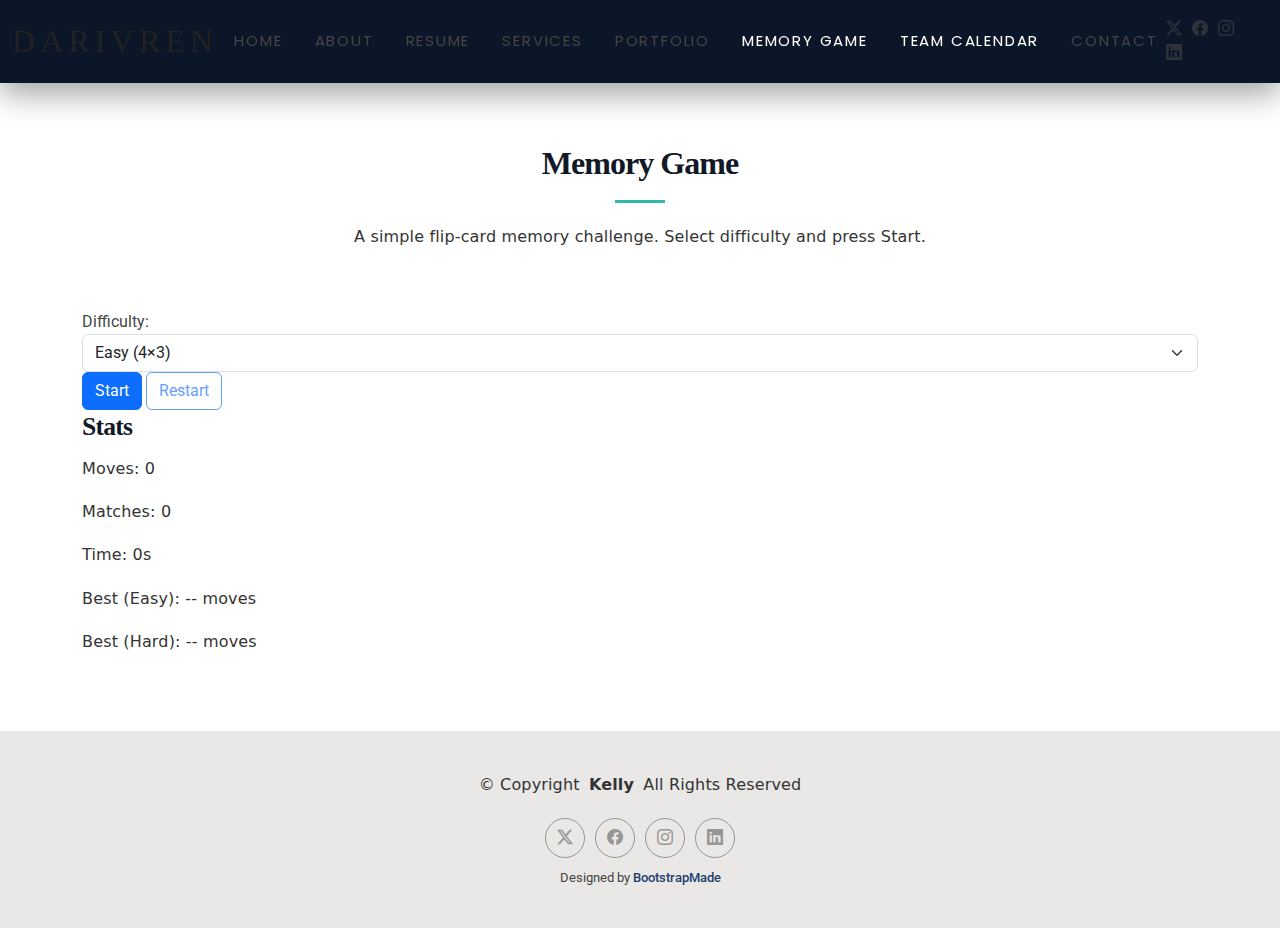
<file: memory.html>
<!DOCTYPE html>
<html lang="en">

<head>
  <meta charset="utf-8">
  <meta content="width=device-width, initial-scale=1.0" name="viewport">
  <title>Memory Game - Kelly Bootstrap Template</title>
  <meta name="description" content="">
  <meta name="keywords" content="">

  <!-- Favicons -->
  <link href="assets/img/favicon.png" rel="icon">
  <link href="assets/img/apple-touch-icon.png" rel="apple-touch-icon">

  <!-- Fonts -->
  <link href="https://fonts.googleapis.com" rel="preconnect">
  <link href="https://fonts.gstatic.com" rel="preconnect" crossorigin>
  <link href="https://fonts.googleapis.com/css2?family=Roboto:wght@300;400;700&family=Poppins:wght@300;400;600&family=Raleway:wght@300;400;700&display=swap" rel="stylesheet">

  <!-- Vendor CSS Files -->
  <link href="assets/vendor/bootstrap/css/bootstrap.min.css" rel="stylesheet">
  <link href="assets/vendor/bootstrap-icons/bootstrap-icons.css" rel="stylesheet">
  <link href="assets/vendor/aos/aos.css" rel="stylesheet">
  <link href="assets/vendor/swiper/swiper-bundle.min.css" rel="stylesheet">
  <link href="assets/vendor/glightbox/css/glightbox.min.css" rel="stylesheet">

  <!-- Main CSS File -->
  <link href="assets/css/custom.css" rel="stylesheet">
</head>

<body class="memory-page">

  <!-- ===== HEADER ===== -->
  <header id="header" class="header d-flex align-items-center light-background sticky-top">
    <div class="container-fluid position-relative d-flex align-items-center justify-content-between">

      <a href="index.html" class="logo d-flex align-items-center me-auto me-xl-0">
        <h1 class="sitename">DARIVREN</h1>
      </a>

      <nav id="navmenu" class="navmenu">
        <ul>
          <li><a href="index.html">Home</a></li>
          <li><a href="about.html">About</a></li>
          <li><a href="resume.html">Resume</a></li>
          <li><a href="services.html">Services</a></li>
          <li><a href="portfolio.html">Portfolio</a></li>
          <li><a href="memory.html" class="active">Memory Game</a></li>
          <li><a href="team-calendar.html" class="active">Team Calendar</a></li>
          <li><a href="contact.html">Contact</a></li>
        </ul>
        <i class="mobile-nav-toggle d-xl-none bi bi-list"></i>
      </nav>

      <div class="header-social-links">
        <a href="#" class="twitter"><i class="bi bi-twitter-x"></i></a>
        <a href="#" class="facebook"><i class="bi bi-facebook"></i></a>
        <a href="#" class="instagram"><i class="bi bi-instagram"></i></a>
        <a href="#" class="linkedin"><i class="bi bi-linkedin"></i></a>
      </div>

    </div>
  </header>

  <!-- ===== MAIN CONTENT ===== -->
  <main class="main">

    <!-- MEMORY GAME SECTION -->
    <section id="memory-game" class="section memory-game-section">

      <!-- Section Title -->
      <div class="container section-title" data-aos="fade-up">
        <h2>Memory Game</h2>
        <p>A simple flip-card memory challenge. Select difficulty and press Start.</p>
      </div>

      <div class="container" data-aos="fade-up" data-aos-delay="100">

        <div class="memory-game-controls">
          <div class="memory-game-settings">
            <label for="difficulty">Difficulty:</label>
            <select id="difficulty" class="form-select">
              <option value="easy">Easy (4×3)</option>
              <option value="hard">Hard (6×4)</option>
            </select>
          </div>

          <div class="memory-game-buttons">
            <button id="start-btn" class="btn btn-primary">Start</button>
            <button id="restart-btn" class="btn btn-outline-primary" disabled>Restart</button>
          </div>
        </div>

        <div class="memory-game-layout">
          <div class="memory-game-board-wrapper">
            <div id="game-board" class="memory-game-board"></div>
          </div>

          <div class="memory-game-stats">
            <h3>Stats</h3>
            <p>Moves: <span id="moves">0</span></p>
            <p>Matches: <span id="matches">0</span></p>
            <p>Time: <span id="timer">0s</span></p>
            <p>Best (Easy): <span id="best-easy">--</span> moves</p>
            <p>Best (Hard): <span id="best-hard">--</span> moves</p>
            <p id="win-message" class="memory-game-win"></p>
          </div>
        </div>

      </div>

    </section><!-- /Memory Game Section -->

  </main>

  <!-- ===== FOOTER ===== -->
  <footer id="footer" class="footer light-background">
    <div class="container">
      <div class="copyright text-center">
        <p>© <span>Copyright</span> <strong class="px-1 sitename">Kelly</strong> <span>All Rights Reserved</span></p>
      </div>
      <div class="social-links d-flex justify-content-center">
        <a href="#"><i class="bi bi-twitter-x"></i></a>
        <a href="#"><i class="bi bi-facebook"></i></a>
        <a href="#"><i class="bi bi-instagram"></i></a>
        <a href="#"><i class="bi bi-linkedin"></i></a>
      </div>
      <div class="credits">
        Designed by <a href="https://bootstrapmade.com/">BootstrapMade</a>
      </div>
    </div>
  </footer>

  <!-- Scroll Top -->
  <a href="#" id="scroll-top" class="scroll-top d-flex align-items-center justify-content-center"><i class="bi bi-arrow-up-short"></i></a>

  <!-- Preloader -->
  <div id="preloader"></div>

  <!-- Vendor JS Files -->
  <script src="assets/vendor/bootstrap/js/bootstrap.bundle.min.js"></script>
  <script src="assets/vendor/aos/aos.js"></script>
  <script src="assets/vendor/swiper/swiper-bundle.min.js"></script>
  <script src="assets/vendor/glightbox/js/glightbox.min.js"></script>

  <!-- Main JS File -->
  <script src="assets/js/main.js"></script>

  <!-- Custom JS -->
  <script src="assets/js/memory.js"></script>

</body>
</html>
</file>
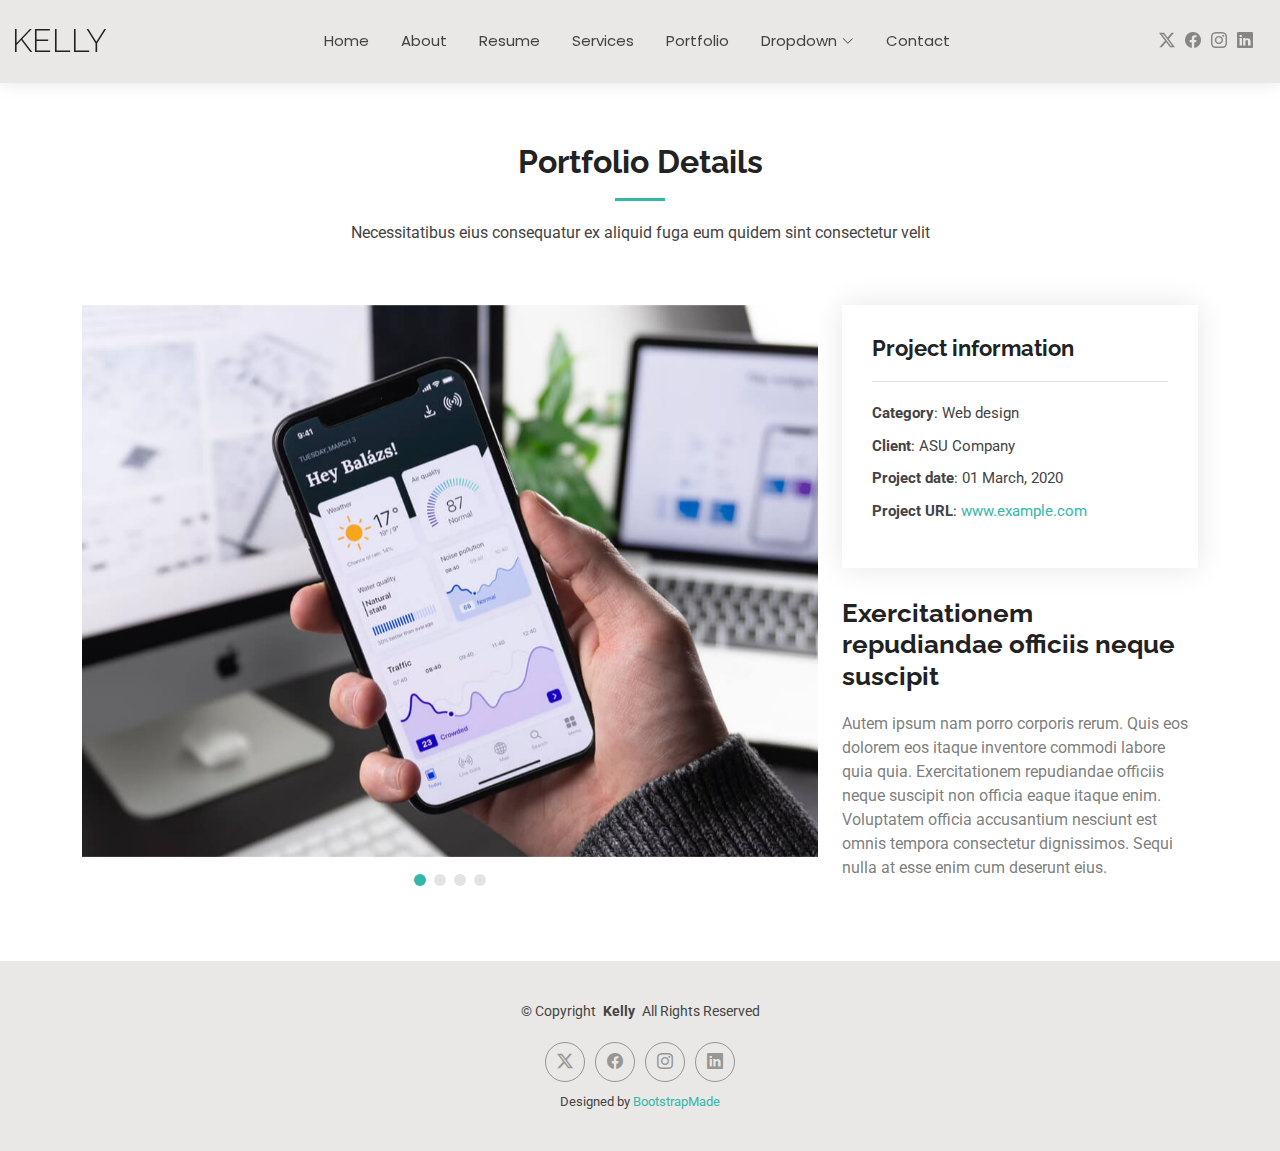
<file: portfolio-details.html>
<!DOCTYPE html>
<html lang="en">

<head>
  <meta charset="utf-8">
  <meta content="width=device-width, initial-scale=1.0" name="viewport">
  <title>Portfolio Details - Kelly Bootstrap Template</title>
  <meta name="description" content="">
  <meta name="keywords" content="">

  <!-- Favicons -->
  <link href="assets/img/favicon.png" rel="icon">
  <link href="assets/img/apple-touch-icon.png" rel="apple-touch-icon">

  <!-- Fonts -->
  <link href="https://fonts.googleapis.com" rel="preconnect">
  <link href="https://fonts.gstatic.com" rel="preconnect" crossorigin>
  <link href="https://fonts.googleapis.com/css2?family=Roboto:ital,wght@0,100;0,300;0,400;0,500;0,700;0,900;1,100;1,300;1,400;1,500;1,700;1,900&family=Poppins:ital,wght@0,100;0,200;0,300;0,400;0,500;0,600;0,700;0,800;0,900;1,100;1,200;1,300;1,400;1,500;1,600;1,700;1,800;1,900&family=Raleway:ital,wght@0,100;0,200;0,300;0,400;0,500;0,600;0,700;0,800;0,900;1,100;1,200;1,300;1,400;1,500;1,600;1,700;1,800;1,900&display=swap" rel="stylesheet">

  <!-- Vendor CSS Files -->
  <link href="assets/vendor/bootstrap/css/bootstrap.min.css" rel="stylesheet">
  <link href="assets/vendor/bootstrap-icons/bootstrap-icons.css" rel="stylesheet">
  <link href="assets/vendor/aos/aos.css" rel="stylesheet">
  <link href="assets/vendor/swiper/swiper-bundle.min.css" rel="stylesheet">
  <link href="assets/vendor/glightbox/css/glightbox.min.css" rel="stylesheet">

  <!-- Main CSS File -->
  <link href="assets/css/main.css" rel="stylesheet">

  <!-- =======================================================
  * Template Name: Kelly
  * Template URL: https://bootstrapmade.com/kelly-free-bootstrap-cv-resume-html-template/
  * Updated: Aug 07 2024 with Bootstrap v5.3.3
  * Author: BootstrapMade.com
  * License: https://bootstrapmade.com/license/
  ======================================================== -->
</head>

<body class="portfolio-details-page">

  <header id="header" class="header d-flex align-items-center light-background sticky-top">
    <div class="container-fluid position-relative d-flex align-items-center justify-content-between">

      <a href="index.html" class="logo d-flex align-items-center me-auto me-xl-0">
        <!-- Uncomment the line below if you also wish to use an image logo -->
        <!-- <img src="assets/img/logo.png" alt=""> -->
        <h1 class="sitename">Kelly</h1>
      </a>

      <nav id="navmenu" class="navmenu">
        <ul>
          <li><a href="index.html">Home</a></li>
          <li><a href="about.html">About</a></li>
          <li><a href="resume.html">Resume</a></li>
          <li><a href="services.html">Services</a></li>
          <li><a href="portfolio.html">Portfolio</a></li>
          <li class="dropdown"><a href="#"><span>Dropdown</span> <i class="bi bi-chevron-down toggle-dropdown"></i></a>
            <ul>
              <li><a href="#">Dropdown 1</a></li>
              <li class="dropdown"><a href="#"><span>Deep Dropdown</span> <i class="bi bi-chevron-down toggle-dropdown"></i></a>
                <ul>
                  <li><a href="#">Deep Dropdown 1</a></li>
                  <li><a href="#">Deep Dropdown 2</a></li>
                  <li><a href="#">Deep Dropdown 3</a></li>
                  <li><a href="#">Deep Dropdown 4</a></li>
                  <li><a href="#">Deep Dropdown 5</a></li>
                </ul>
              </li>
              <li><a href="#">Dropdown 2</a></li>
              <li><a href="#">Dropdown 3</a></li>
              <li><a href="#">Dropdown 4</a></li>
            </ul>
          </li>
          <li><a href="contact.html">Contact</a></li>
        </ul>
        <i class="mobile-nav-toggle d-xl-none bi bi-list"></i>
      </nav>

      <div class="header-social-links">
        <a href="#" class="twitter"><i class="bi bi-twitter-x"></i></a>
        <a href="#" class="facebook"><i class="bi bi-facebook"></i></a>
        <a href="#" class="instagram"><i class="bi bi-instagram"></i></a>
        <a href="#" class="linkedin"><i class="bi bi-linkedin"></i></a>
      </div>

    </div>
  </header>

  <main class="main">

    <!-- Portfolio Details Section -->
    <section id="portfolio-details" class="portfolio-details section">

      <!-- Section Title -->
      <div class="container section-title" data-aos="fade-up">
        <h2>Portfolio Details</h2>
        <p>Necessitatibus eius consequatur ex aliquid fuga eum quidem sint consectetur velit</p>
      </div><!-- End Section Title -->

      <div class="container" data-aos="fade-up" data-aos-delay="100">

        <div class="row gy-4">

          <div class="col-lg-8">
            <div class="portfolio-details-slider swiper init-swiper">

              <script type="application/json" class="swiper-config">
                {
                  "loop": true,
                  "speed": 600,
                  "autoplay": {
                    "delay": 5000
                  },
                  "slidesPerView": "auto",
                  "pagination": {
                    "el": ".swiper-pagination",
                    "type": "bullets",
                    "clickable": true
                  }
                }
              </script>

              <div class="swiper-wrapper align-items-center">

                <div class="swiper-slide">
                  <img src="assets/img/portfolio/app-1.jpg" alt="">
                </div>

                <div class="swiper-slide">
                  <img src="assets/img/portfolio/product-1.jpg" alt="">
                </div>

                <div class="swiper-slide">
                  <img src="assets/img/portfolio/branding-1.jpg" alt="">
                </div>

                <div class="swiper-slide">
                  <img src="assets/img/portfolio/books-1.jpg" alt="">
                </div>

              </div>
              <div class="swiper-pagination"></div>
            </div>
          </div>

          <div class="col-lg-4">
            <div class="portfolio-info" data-aos="fade-up" data-aos-delay="200">
              <h3>Project information</h3>
              <ul>
                <li><strong>Category</strong>: Web design</li>
                <li><strong>Client</strong>: ASU Company</li>
                <li><strong>Project date</strong>: 01 March, 2020</li>
                <li><strong>Project URL</strong>: <a href="#">www.example.com</a></li>
              </ul>
            </div>
            <div class="portfolio-description" data-aos="fade-up" data-aos-delay="300">
              <h2>Exercitationem repudiandae officiis neque suscipit</h2>
              <p>
                Autem ipsum nam porro corporis rerum. Quis eos dolorem eos itaque inventore commodi labore quia quia. Exercitationem repudiandae officiis neque suscipit non officia eaque itaque enim. Voluptatem officia accusantium nesciunt est omnis tempora consectetur dignissimos. Sequi nulla at esse enim cum deserunt eius.
              </p>
            </div>
          </div>

        </div>

      </div>

    </section><!-- /Portfolio Details Section -->

  </main>

  <footer id="footer" class="footer light-background">

    <div class="container">
      <div class="copyright text-center ">
        <p>© <span>Copyright</span> <strong class="px-1 sitename">Kelly</strong> <span>All Rights Reserved<br></span></p>
      </div>
      <div class="social-links d-flex justify-content-center">
        <a href=""><i class="bi bi-twitter-x"></i></a>
        <a href=""><i class="bi bi-facebook"></i></a>
        <a href=""><i class="bi bi-instagram"></i></a>
        <a href=""><i class="bi bi-linkedin"></i></a>
      </div>
      <div class="credits">
        <!-- All the links in the footer should remain intact. -->
        <!-- You can delete the links only if you've purchased the pro version. -->
        <!-- Licensing information: https://bootstrapmade.com/license/ -->
        <!-- Purchase the pro version with working PHP/AJAX contact form: [buy-url] -->
        Designed by <a href="https://bootstrapmade.com/">BootstrapMade</a>
      </div>
    </div>

  </footer>

  <!-- Scroll Top -->
  <a href="#" id="scroll-top" class="scroll-top d-flex align-items-center justify-content-center"><i class="bi bi-arrow-up-short"></i></a>

  <!-- Preloader -->
  <div id="preloader"></div>

  <!-- Vendor JS Files -->
  <script src="assets/vendor/bootstrap/js/bootstrap.bundle.min.js"></script>
  <script src="assets/vendor/php-email-form/validate.js"></script>
  <script src="assets/vendor/aos/aos.js"></script>
  <script src="assets/vendor/waypoints/noframework.waypoints.js"></script>
  <script src="assets/vendor/purecounter/purecounter_vanilla.js"></script>
  <script src="assets/vendor/swiper/swiper-bundle.min.js"></script>
  <script src="assets/vendor/glightbox/js/glightbox.min.js"></script>
  <script src="assets/vendor/imagesloaded/imagesloaded.pkgd.min.js"></script>
  <script src="assets/vendor/isotope-layout/isotope.pkgd.min.js"></script>

  <!-- Main JS File -->
  <script src="assets/js/main.js"></script>

</body>

</html>
</file>
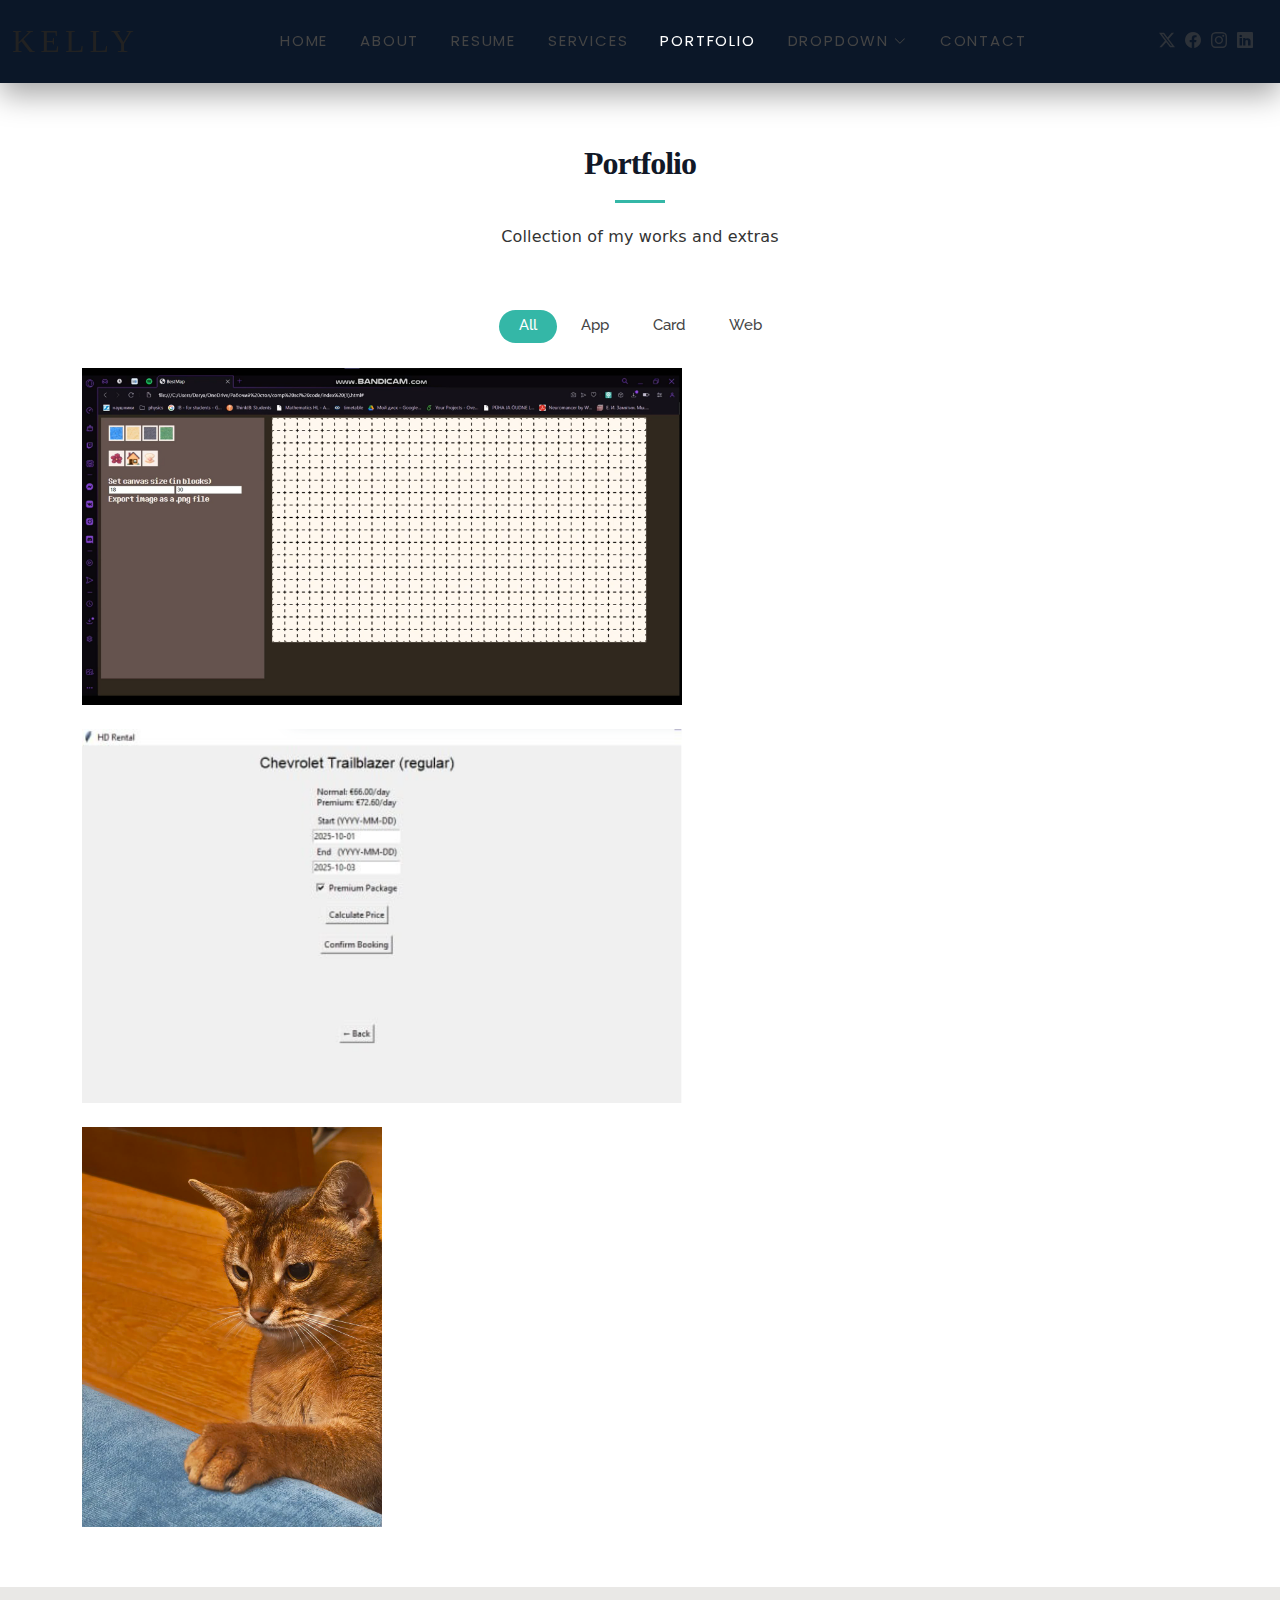
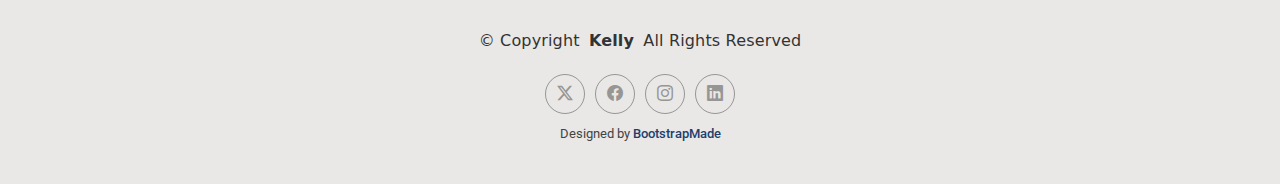
<file: portfolio.html>
<!DOCTYPE html>
<html lang="en">

<head>
  <meta charset="utf-8">
  <meta content="width=device-width, initial-scale=1.0" name="viewport">
  <title>Portfolio - Kelly Bootstrap Template</title>
  <meta name="description" content="">
  <meta name="keywords" content="">

  <!-- Favicons -->
  <link href="assets/img/favicon.png" rel="icon">
  <link href="assets/img/apple-touch-icon.png" rel="apple-touch-icon">

  <!-- Fonts -->
  <link href="https://fonts.googleapis.com" rel="preconnect">
  <link href="https://fonts.gstatic.com" rel="preconnect" crossorigin>
  <link href="https://fonts.googleapis.com/css2?family=Roboto:ital,wght@0,100;0,300;0,400;0,500;0,700;0,900;1,100;1,300;1,400;1,500;1,700;1,900&family=Poppins:ital,wght@0,100;0,200;0,300;0,400;0,500;0,600;0,700;0,800;0,900;1,100;1,200;1,300;1,400;1,500;1,600;1,700;1,800;1,900&family=Raleway:ital,wght@0,100;0,200;0,300;0,400;0,500;0,600;0,700;0,800;0,900;1,100;1,200;1,300;1,400;1,500;1,600;1,700;1,800;1,900&display=swap" rel="stylesheet">

  <!-- Vendor CSS Files -->
  <link href="assets/vendor/bootstrap/css/bootstrap.min.css" rel="stylesheet">
  <link href="assets/vendor/bootstrap-icons/bootstrap-icons.css" rel="stylesheet">
  <link href="assets/vendor/aos/aos.css" rel="stylesheet">
  <link href="assets/vendor/swiper/swiper-bundle.min.css" rel="stylesheet">
  <link href="assets/vendor/glightbox/css/glightbox.min.css" rel="stylesheet">

  <!-- Main CSS File -->
  <link href="assets/css/custom.css" rel="stylesheet">

  <!-- =======================================================
  * Template Name: Kelly
  * Template URL: https://bootstrapmade.com/kelly-free-bootstrap-cv-resume-html-template/
  * Updated: Aug 07 2024 with Bootstrap v5.3.3
  * Author: BootstrapMade.com
  * License: https://bootstrapmade.com/license/
  ======================================================== -->
</head>

<body class="portfolio-page">

  <header id="header" class="header d-flex align-items-center light-background sticky-top">
    <div class="container-fluid position-relative d-flex align-items-center justify-content-between">

      <a href="index.html" class="logo d-flex align-items-center me-auto me-xl-0">
        <!-- Uncomment the line below if you also wish to use an image logo -->
        <!-- <img src="assets/img/logo.png" alt=""> -->
        <h1 class="sitename">Kelly</h1>
      </a>

      <nav id="navmenu" class="navmenu">
        <ul>
          <li><a href="index.html">Home</a></li>
          <li><a href="about.html">About</a></li>
          <li><a href="resume.html">Resume</a></li>
          <li><a href="services.html">Services</a></li>
          <li><a href="portfolio.html" class="active">Portfolio</a></li>
          <li class="dropdown"><a href="#"><span>Dropdown</span> <i class="bi bi-chevron-down toggle-dropdown"></i></a>
            <ul>
              <li><a href="#">Dropdown 1</a></li>
              <li class="dropdown"><a href="#"><span>Deep Dropdown</span> <i class="bi bi-chevron-down toggle-dropdown"></i></a>
                <ul>
                  <li><a href="#">Deep Dropdown 1</a></li>
                  <li><a href="#">Deep Dropdown 2</a></li>
                  <li><a href="#">Deep Dropdown 3</a></li>
                  <li><a href="#">Deep Dropdown 4</a></li>
                  <li><a href="#">Deep Dropdown 5</a></li>
                </ul>
              </li>
              <li><a href="#">Dropdown 2</a></li>
              <li><a href="#">Dropdown 3</a></li>
              <li><a href="#">Dropdown 4</a></li>
            </ul>
          </li>
          <li><a href="contact.html">Contact</a></li>
        </ul>
        <i class="mobile-nav-toggle d-xl-none bi bi-list"></i>
      </nav>

      <div class="header-social-links">
        <a href="#" class="twitter"><i class="bi bi-twitter-x"></i></a>
        <a href="#" class="facebook"><i class="bi bi-facebook"></i></a>
        <a href="#" class="instagram"><i class="bi bi-instagram"></i></a>
        <a href="#" class="linkedin"><i class="bi bi-linkedin"></i></a>
      </div>

    </div>
  </header>

  <main class="main">

    <!-- Portfolio Section -->
    <section id="portfolio" class="portfolio section">

      <!-- Section Title -->
      <div class="container section-title" data-aos="fade-up">
        <h2>Portfolio</h2>
        <p>Collection of my works and extras</p>
      </div><!-- End Section Title -->

      <div class="container">

        <div class="isotope-layout" data-default-filter="*" data-layout="masonry" data-sort="original-order">

          <ul class="portfolio-filters isotope-filters" data-aos="fade-up" data-aos-delay="100">
            <li data-filter="*" class="filter-active">All</li>
            <li data-filter=".filter-app">App</li>
            <li data-filter=".filter-product">Card</li>
            <li data-filter=".filter-branding">Web</li>
          </ul><!-- End Portfolio Filters -->

          <div class="row gy-4 isotope-container" data-aos="fade-up" data-aos-delay="200">

            <div class="col-lg-4 col-md-6 portfolio-item isotope-item filter-app">
              <img src="assets/img/myportfolio/image1.png" class="img-fluid" alt="Screenshot of a map creation website" width="600" height="300">
              <div class="portfolio-info">
                <h4>App 1</h4>
                <p>DnD map design web app</p>
                <a href="assets/img/myportfolio/image1.png" title="App 1" data-gallery="portfolio-gallery-app" class="glightbox preview-link"><i class="bi bi-zoom-in"></i></a>
                <a href="portfolio-details.html" title="More Details" class="details-link"><i class="bi bi-link-45deg"></i></a>
              </div>
            </div><!-- End Portfolio Item -->

            <div class="col-lg-4 col-md-6 portfolio-item isotope-item filter-product">
              <img src="assets/img/myportfolio/image2.png" class="img-fluid" alt="Screenshot of a car rental application" width="600" height="300">
              <div class="portfolio-info">
                <h4>Product 1</h4>
                <p>Сar rental software for PC</p>
                <a href="assets/img/myportfolio/image2.png" title="Product 1" data-gallery="portfolio-gallery-product" class="glightbox preview-link"><i class="bi bi-zoom-in"></i></a>
                <a href="portfolio-details.html" title="More Details" class="details-link"><i class="bi bi-link-45deg"></i></a>
              </div>
            </div><!-- End Portfolio Item -->

            <div class="col-lg-4 col-md-6 portfolio-item isotope-item filter-branding">
              <img src="assets/img/myportfolio/image3.jpg" class="img-fluid" alt="Picture of a cat" width="300" height="600">
              <div class="portfolio-info">
                <h4>Branding 1</h4>
                <p>My cat</p>
                <a href="assets/img/myportfolio/image3.jpg" title="Branding 1" data-gallery="portfolio-gallery-branding" class="glightbox preview-link"><i class="bi bi-zoom-in"></i></a>
                <a href="portfolio-details.html" title="More Details" class="details-link"><i class="bi bi-link-45deg"></i></a>
              </div>
            </div><!-- End Portfolio Item -->
            
          </div><!-- End Portfolio Container -->

        </div>

      </div>

    </section><!-- /Portfolio Section -->

  </main>

  <footer id="footer" class="footer light-background">

    <div class="container">
      <div class="copyright text-center ">
        <p>© <span>Copyright</span> <strong class="px-1 sitename">Kelly</strong> <span>All Rights Reserved<br></span></p>
      </div>
      <div class="social-links d-flex justify-content-center">
        <a href=""><i class="bi bi-twitter-x"></i></a>
        <a href=""><i class="bi bi-facebook"></i></a>
        <a href=""><i class="bi bi-instagram"></i></a>
        <a href=""><i class="bi bi-linkedin"></i></a>
      </div>
      <div class="credits">
        <!-- All the links in the footer should remain intact. -->
        <!-- You can delete the links only if you've purchased the pro version. -->
        <!-- Licensing information: https://bootstrapmade.com/license/ -->
        <!-- Purchase the pro version with working PHP/AJAX contact form: [buy-url] -->
        Designed by <a href="https://bootstrapmade.com/">BootstrapMade</a>
      </div>
    </div>

  </footer>

  <!-- Scroll Top -->
  <a href="#" id="scroll-top" class="scroll-top d-flex align-items-center justify-content-center"><i class="bi bi-arrow-up-short"></i></a>

  <!-- Preloader -->
  <div id="preloader"></div>

  <!-- Vendor JS Files -->
  <script src="assets/vendor/bootstrap/js/bootstrap.bundle.min.js"></script>
  <script src="assets/vendor/php-email-form/validate.js"></script>
  <script src="assets/vendor/aos/aos.js"></script>
  <script src="assets/vendor/waypoints/noframework.waypoints.js"></script>
  <script src="assets/vendor/purecounter/purecounter_vanilla.js"></script>
  <script src="assets/vendor/swiper/swiper-bundle.min.js"></script>
  <script src="assets/vendor/glightbox/js/glightbox.min.js"></script>
  <script src="assets/vendor/imagesloaded/imagesloaded.pkgd.min.js"></script>
  <script src="assets/vendor/isotope-layout/isotope.pkgd.min.js"></script>

  <!-- Main JS File -->
  <script src="assets/js/main.js"></script>

</body>

</html>
</file>
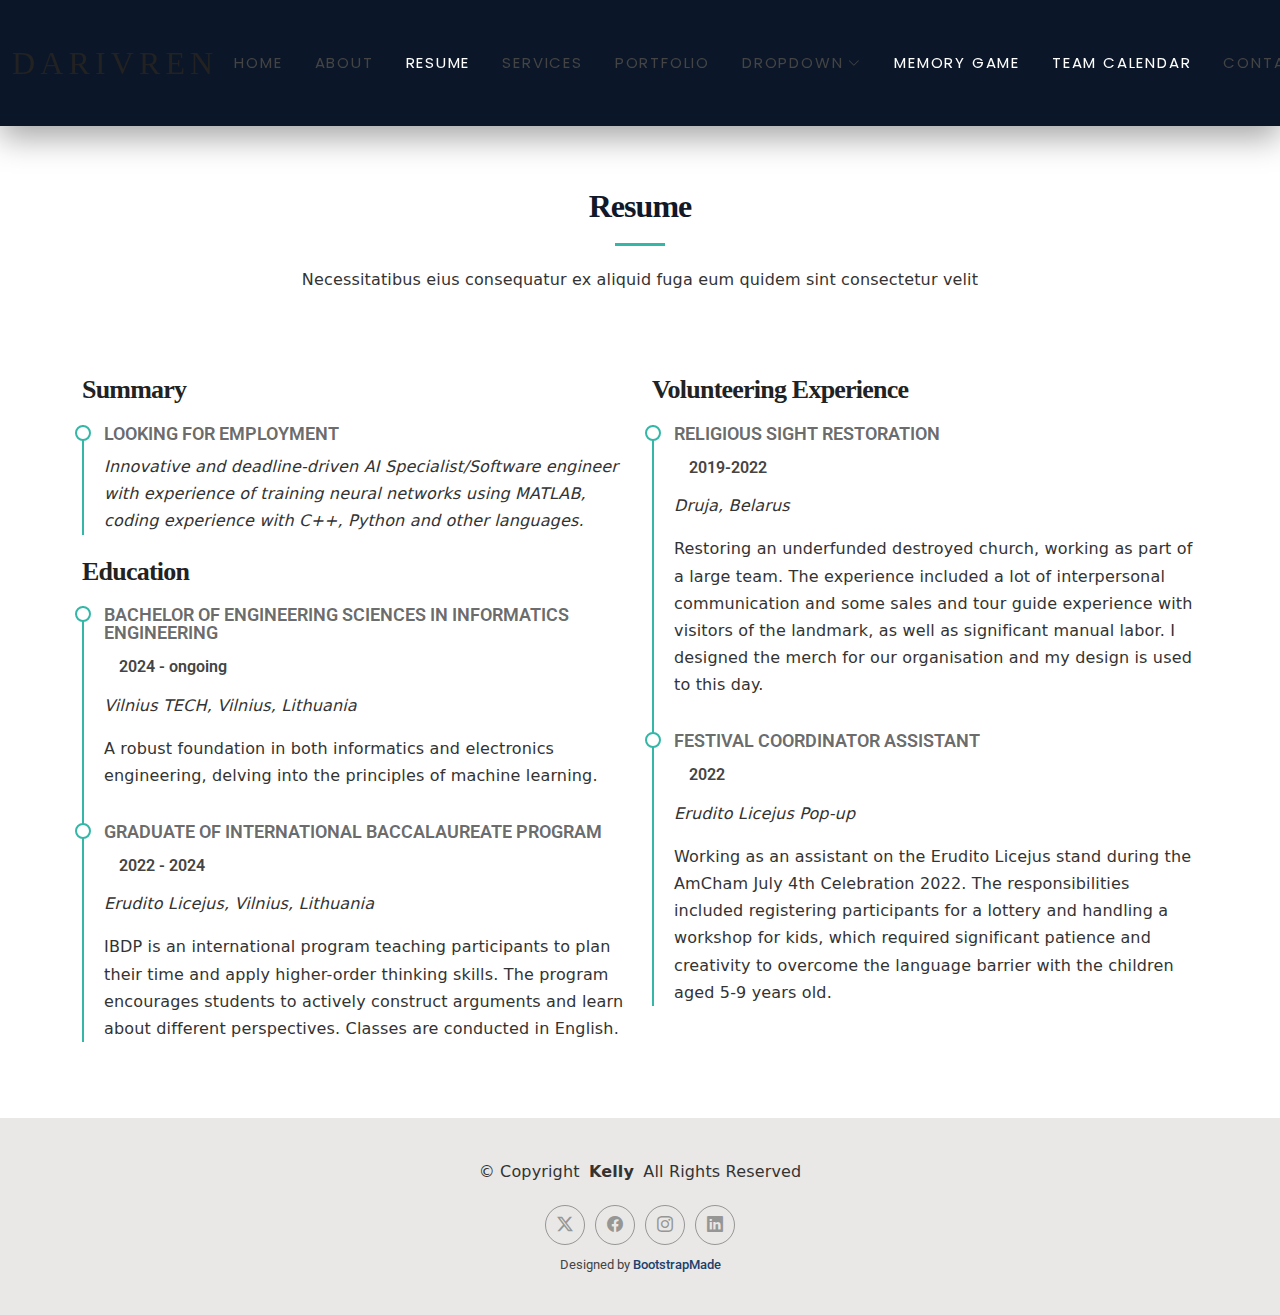
<file: resume.html>
<!DOCTYPE html>
<html lang="en">

<head>
  <meta charset="utf-8">
  <meta content="width=device-width, initial-scale=1.0" name="viewport">
  <title>Resume - Kelly Bootstrap Template</title>
  <meta name="description" content="">
  <meta name="keywords" content="">

  <!-- Favicons -->
  <link href="assets/img/favicon.png" rel="icon">
  <link href="assets/img/apple-touch-icon.png" rel="apple-touch-icon">

  <!-- Fonts -->
  <link href="https://fonts.googleapis.com" rel="preconnect">
  <link href="https://fonts.gstatic.com" rel="preconnect" crossorigin>
  <link href="https://fonts.googleapis.com/css2?family=Roboto:ital,wght@0,100;0,300;0,400;0,500;0,700;0,900;1,100;1,300;1,400;1,500;1,700;1,900&family=Poppins:ital,wght@0,100;0,200;0,300;0,400;0,500;0,600;0,700;0,800;0,900;1,100;1,200;1,300;1,400;1,500;1,600;1,700;1,800;1,900&family=Raleway:ital,wght@0,100;0,200;0,300;0,400;0,500;0,600;0,700;0,800;0,900;1,100;1,200;1,300;1,400;1,500;1,600;1,700;1,800;1,900&display=swap" rel="stylesheet">

  <!-- Vendor CSS Files -->
  <link href="assets/vendor/bootstrap/css/bootstrap.min.css" rel="stylesheet">
  <link href="assets/vendor/bootstrap-icons/bootstrap-icons.css" rel="stylesheet">
  <link href="assets/vendor/aos/aos.css" rel="stylesheet">
  <link href="assets/vendor/swiper/swiper-bundle.min.css" rel="stylesheet">
  <link href="assets/vendor/glightbox/css/glightbox.min.css" rel="stylesheet">

  <!-- Main CSS File -->
  <link href="assets/css/custom.css" rel="stylesheet">

  <!-- =======================================================
  * Template Name: Kelly
  * Template URL: https://bootstrapmade.com/kelly-free-bootstrap-cv-resume-html-template/
  * Updated: Aug 07 2024 with Bootstrap v5.3.3
  * Author: BootstrapMade.com
  * License: https://bootstrapmade.com/license/
  ======================================================== -->
</head>

<body class="resume-page">

  <header id="header" class="header d-flex align-items-center light-background sticky-top">
    <div class="container-fluid position-relative d-flex align-items-center justify-content-between">

      <a href="index.html" class="logo d-flex align-items-center me-auto me-xl-0">
        <!-- Uncomment the line below if you also wish to use an image logo -->
        <!-- <img src="assets/img/logo.png" alt=""> -->
        <h1 class="sitename">DARIVREN</h1>
      </a>

      <nav id="navmenu" class="navmenu">
        <ul>
          <li><a href="index.html">Home</a></li>
          <li><a href="about.html">About</a></li>
          <li><a href="resume.html" class="active">Resume</a></li>
          <li><a href="services.html">Services</a></li>
          <li><a href="portfolio.html">Portfolio</a></li>
          <li class="dropdown"><a href="#"><span>Dropdown</span> <i class="bi bi-chevron-down toggle-dropdown"></i></a>
            <ul>
              <li><a href="#">Dropdown 1</a></li>
              <li class="dropdown"><a href="#"><span>Deep Dropdown</span> <i class="bi bi-chevron-down toggle-dropdown"></i></a>
                <ul>
                  <li><a href="#">Deep Dropdown 1</a></li>
                  <li><a href="#">Deep Dropdown 2</a></li>
                  <li><a href="#">Deep Dropdown 3</a></li>
                  <li><a href="#">Deep Dropdown 4</a></li>
                  <li><a href="#">Deep Dropdown 5</a></li>
                </ul>
              </li>
              <li><a href="#">Dropdown 2</a></li>
              <li><a href="#">Dropdown 3</a></li>
              <li><a href="#">Dropdown 4</a></li>
            </ul>
          </li>
          <li><a href="memory.html" class="active">Memory Game</a></li>
          <li><a href="team-calendar.html" class="active">Team Calendar</a></li>
          <li><a href="contact.html">Contact</a></li>
        </ul>
        <i class="mobile-nav-toggle d-xl-none bi bi-list"></i>
      </nav>

      <div class="header-social-links">
        <a href="#" class="twitter"><i class="bi bi-twitter-x"></i></a>
        <a href="#" class="facebook"><i class="bi bi-facebook"></i></a>
        <a href="#" class="instagram"><i class="bi bi-instagram"></i></a>
        <a href="#" class="linkedin"><i class="bi bi-linkedin"></i></a>
      </div>

    </div>
  </header>

  <main class="main">

    <!-- Resume Section -->
    <section id="resume" class="resume section">

      <!-- Section Title -->
      <div class="container section-title" data-aos="fade-up">
        <h2>Resume</h2>
        <p>Necessitatibus eius consequatur ex aliquid fuga eum quidem sint consectetur velit</p>
      </div><!-- End Section Title -->

      <div class="container">

        <div class="row">

          <div class="col-lg-6" data-aos="fade-up" data-aos-delay="100">
            <h3 class="resume-title">Summary</h3>

            <div class="resume-item pb-0">
              <h4>Looking for employment</h4>
              <p><em>Innovative and deadline-driven AI Specialist/Software engineer with experience of training neural networks using MATLAB, coding experience with C++, Python and other languages.</em></p>
              <!--ul>
                <li>Portland par 127,Orlando, FL</li>
                <li>(123) 456-7891</li>
                <li>alice.barkley@example.com</li>
              </ul-->
            </div><!-- Edn Resume Item -->

            <h3 class="resume-title">Education</h3>
            <div class="resume-item">
              <h4>Bachelor of Engineering Sciences in Informatics Engineering</h4>
              <h5>2024 - ongoing</h5>
              <p><em>Vilnius TECH, Vilnius, Lithuania</em></p>
              <p>A robust foundation in both informatics and electronics engineering, delving into the principles of machine learning.</p>
            </div><!-- Edn Resume Item -->

            <div class="resume-item">
              <h4>Graduate of International Baccalaureate program</h4>
              <h5>2022 - 2024</h5>
              <p><em>Erudito Licejus, Vilnius, Lithuania</em></p>
              <p>IBDP is an international program teaching participants to plan their time and apply higher-order thinking skills. 
                The program encourages students to actively construct arguments and learn about different perspectives. 
                Classes are conducted in English.</p>
            </div><!-- Edn Resume Item -->

          </div>

          <div class="col-lg-6" data-aos="fade-up" data-aos-delay="200">
            <h3 class="resume-title">Volunteering Experience</h3>
            <div class="resume-item">
              <h4>Religious sight restoration</h4>
              <h5>2019-2022</h5>
              <p><em>Druja, Belarus</em></p>
              <p>Restoring an underfunded destroyed church, working as part of a large team. 
                The experience included a lot of interpersonal communication and some sales and tour guide experience 
                with visitors of the landmark, as well as significant manual labor. 
                I designed the merch for our organisation and my design is used to this day.</p>
            </div><!-- Edn Resume Item -->

            <div class="resume-item">
              <h4>Festival coordinator assistant</h4>
              <h5>2022</h5>
              <p><em>Erudito Licejus Pop-up</em></p>
              <p>Working as an assistant on the Erudito Licejus stand during the AmCham July 4th Celebration 2022. 
                The responsibilities included registering participants for a lottery and handling a workshop for kids, 
                which required significant patience and creativity to overcome the language barrier with the children aged 5-9 years old.</p>
            </div><!-- Edn Resume Item -->

          </div>

        </div>

      </div>

    </section><!-- /Resume Section -->

  </main>

  <footer id="footer" class="footer light-background">

    <div class="container">
      <div class="copyright text-center ">
        <p>© <span>Copyright</span> <strong class="px-1 sitename">Kelly</strong> <span>All Rights Reserved<br></span></p>
      </div>
      <div class="social-links d-flex justify-content-center">
        <a href=""><i class="bi bi-twitter-x"></i></a>
        <a href=""><i class="bi bi-facebook"></i></a>
        <a href=""><i class="bi bi-instagram"></i></a>
        <a href=""><i class="bi bi-linkedin"></i></a>
      </div>
      <div class="credits">
        <!-- All the links in the footer should remain intact. -->
        <!-- You can delete the links only if you've purchased the pro version. -->
        <!-- Licensing information: https://bootstrapmade.com/license/ -->
        <!-- Purchase the pro version with working PHP/AJAX contact form: [buy-url] -->
        Designed by <a href="https://bootstrapmade.com/">BootstrapMade</a>
      </div>
    </div>

  </footer>

  <!-- Scroll Top -->
  <a href="#" id="scroll-top" class="scroll-top d-flex align-items-center justify-content-center"><i class="bi bi-arrow-up-short"></i></a>

  <!-- Preloader -->
  <div id="preloader"></div>

  <!-- Vendor JS Files -->
  <script src="assets/vendor/bootstrap/js/bootstrap.bundle.min.js"></script>
  <script src="assets/vendor/php-email-form/validate.js"></script>
  <script src="assets/vendor/aos/aos.js"></script>
  <script src="assets/vendor/waypoints/noframework.waypoints.js"></script>
  <script src="assets/vendor/purecounter/purecounter_vanilla.js"></script>
  <script src="assets/vendor/swiper/swiper-bundle.min.js"></script>
  <script src="assets/vendor/glightbox/js/glightbox.min.js"></script>
  <script src="assets/vendor/imagesloaded/imagesloaded.pkgd.min.js"></script>
  <script src="assets/vendor/isotope-layout/isotope.pkgd.min.js"></script>

  <!-- Main JS File -->
  <script src="assets/js/main.js"></script>

</body>

</html>
</file>
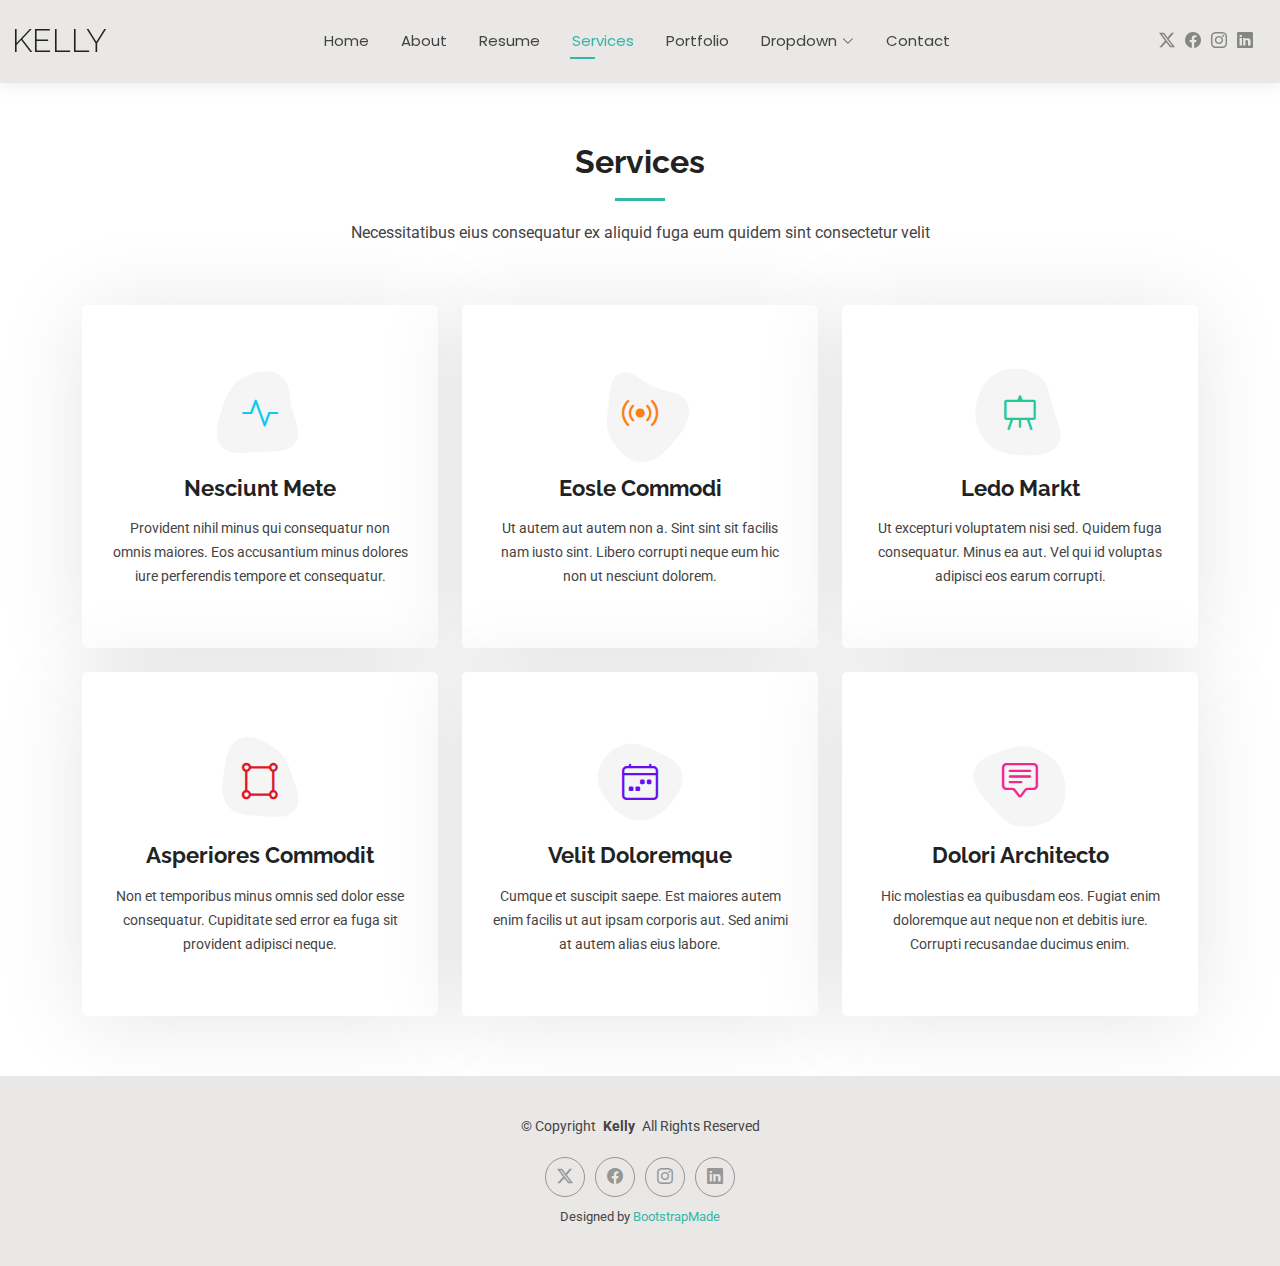
<file: services.html>
<!DOCTYPE html>
<html lang="en">

<head>
  <meta charset="utf-8">
  <meta content="width=device-width, initial-scale=1.0" name="viewport">
  <title>Services - Kelly Bootstrap Template</title>
  <meta name="description" content="">
  <meta name="keywords" content="">

  <!-- Favicons -->
  <link href="assets/img/favicon.png" rel="icon">
  <link href="assets/img/apple-touch-icon.png" rel="apple-touch-icon">

  <!-- Fonts -->
  <link href="https://fonts.googleapis.com" rel="preconnect">
  <link href="https://fonts.gstatic.com" rel="preconnect" crossorigin>
  <link href="https://fonts.googleapis.com/css2?family=Roboto:ital,wght@0,100;0,300;0,400;0,500;0,700;0,900;1,100;1,300;1,400;1,500;1,700;1,900&family=Poppins:ital,wght@0,100;0,200;0,300;0,400;0,500;0,600;0,700;0,800;0,900;1,100;1,200;1,300;1,400;1,500;1,600;1,700;1,800;1,900&family=Raleway:ital,wght@0,100;0,200;0,300;0,400;0,500;0,600;0,700;0,800;0,900;1,100;1,200;1,300;1,400;1,500;1,600;1,700;1,800;1,900&display=swap" rel="stylesheet">

  <!-- Vendor CSS Files -->
  <link href="assets/vendor/bootstrap/css/bootstrap.min.css" rel="stylesheet">
  <link href="assets/vendor/bootstrap-icons/bootstrap-icons.css" rel="stylesheet">
  <link href="assets/vendor/aos/aos.css" rel="stylesheet">
  <link href="assets/vendor/swiper/swiper-bundle.min.css" rel="stylesheet">
  <link href="assets/vendor/glightbox/css/glightbox.min.css" rel="stylesheet">

  <!-- Main CSS File -->
  <link href="assets/css/main.css" rel="stylesheet">

  <!-- =======================================================
  * Template Name: Kelly
  * Template URL: https://bootstrapmade.com/kelly-free-bootstrap-cv-resume-html-template/
  * Updated: Aug 07 2024 with Bootstrap v5.3.3
  * Author: BootstrapMade.com
  * License: https://bootstrapmade.com/license/
  ======================================================== -->
</head>

<body class="services-page">

  <header id="header" class="header d-flex align-items-center light-background sticky-top">
    <div class="container-fluid position-relative d-flex align-items-center justify-content-between">

      <a href="index.html" class="logo d-flex align-items-center me-auto me-xl-0">
        <!-- Uncomment the line below if you also wish to use an image logo -->
        <!-- <img src="assets/img/logo.png" alt=""> -->
        <h1 class="sitename">Kelly</h1>
      </a>

      <nav id="navmenu" class="navmenu">
        <ul>
          <li><a href="index.html">Home</a></li>
          <li><a href="about.html">About</a></li>
          <li><a href="resume.html">Resume</a></li>
          <li><a href="services.html" class="active">Services</a></li>
          <li><a href="portfolio.html">Portfolio</a></li>
          <li class="dropdown"><a href="#"><span>Dropdown</span> <i class="bi bi-chevron-down toggle-dropdown"></i></a>
            <ul>
              <li><a href="#">Dropdown 1</a></li>
              <li class="dropdown"><a href="#"><span>Deep Dropdown</span> <i class="bi bi-chevron-down toggle-dropdown"></i></a>
                <ul>
                  <li><a href="#">Deep Dropdown 1</a></li>
                  <li><a href="#">Deep Dropdown 2</a></li>
                  <li><a href="#">Deep Dropdown 3</a></li>
                  <li><a href="#">Deep Dropdown 4</a></li>
                  <li><a href="#">Deep Dropdown 5</a></li>
                </ul>
              </li>
              <li><a href="#">Dropdown 2</a></li>
              <li><a href="#">Dropdown 3</a></li>
              <li><a href="#">Dropdown 4</a></li>
            </ul>
          </li>
          <li><a href="contact.html">Contact</a></li>
        </ul>
        <i class="mobile-nav-toggle d-xl-none bi bi-list"></i>
      </nav>

      <div class="header-social-links">
        <a href="#" class="twitter"><i class="bi bi-twitter-x"></i></a>
        <a href="#" class="facebook"><i class="bi bi-facebook"></i></a>
        <a href="#" class="instagram"><i class="bi bi-instagram"></i></a>
        <a href="#" class="linkedin"><i class="bi bi-linkedin"></i></a>
      </div>

    </div>
  </header>

  <main class="main">

    <!-- Services Section -->
    <section id="services" class="services section">

      <!-- Section Title -->
      <div class="container section-title" data-aos="fade-up">
        <h2>Services</h2>
        <p>Necessitatibus eius consequatur ex aliquid fuga eum quidem sint consectetur velit</p>
      </div><!-- End Section Title -->

      <div class="container">

        <div class="row gy-4">

          <div class="col-lg-4 col-md-6" data-aos="fade-up" data-aos-delay="100">
            <div class="service-item item-cyan position-relative">
              <div class="icon">
                <svg width="100" height="100" viewBox="0 0 600 600" xmlns="http://www.w3.org/2000/svg">
                  <path stroke="none" stroke-width="0" fill="#f5f5f5" d="M300,521.0016835830174C376.1290562159157,517.8887921683347,466.0731472004068,529.7835943286574,510.70327084640275,468.03025145048787C554.3714126377745,407.6079735673963,508.03601936045806,328.9844924480964,491.2728898941984,256.3432110539036C474.5976632858925,184.082847569629,479.9380746630129,96.60480741107993,416.23090153303,58.64404602377083C348.86323505073057,18.502131276798302,261.93793281208167,40.57373210992963,193.5410806939664,78.93577620505333C130.42746243093433,114.334589627462,98.30271207620316,179.96522072025542,76.75703585869454,249.04625023123273C51.97151888228291,328.5150500222984,13.704378332031375,421.85034740162234,66.52175969318436,486.19268352777647C119.04800174914682,550.1803526380478,217.28368757567262,524.383925680826,300,521.0016835830174"></path>
                </svg>
                <i class="bi bi-activity"></i>
              </div>
              <a href="#" class="stretched-link">
                <h3>Nesciunt Mete</h3>
              </a>
              <p>Provident nihil minus qui consequatur non omnis maiores. Eos accusantium minus dolores iure perferendis tempore et consequatur.</p>
            </div>
          </div><!-- End Service Item -->

          <div class="col-lg-4 col-md-6" data-aos="fade-up" data-aos-delay="200">
            <div class="service-item item-orange position-relative">
              <div class="icon">
                <svg width="100" height="100" viewBox="0 0 600 600" xmlns="http://www.w3.org/2000/svg">
                  <path stroke="none" stroke-width="0" fill="#f5f5f5" d="M300,582.0697525312426C382.5290701553225,586.8405444964366,449.9789794690241,525.3245884688669,502.5850820975895,461.55621195738473C556.606425686781,396.0723002908107,615.8543463187945,314.28637112970534,586.6730223649479,234.56875336149918C558.9533121215079,158.8439757836574,454.9685369536778,164.00468322053177,381.49747125262974,130.76875717737553C312.15926192815925,99.40240125094834,248.97055460311594,18.661163978235184,179.8680185752513,50.54337015887873C110.5421016452524,82.52863877960104,119.82277516462835,180.83849132639028,109.12597500060166,256.43424936330496C100.08760227029461,320.3096726198365,92.17705696193138,384.0621239912766,124.79988738764834,439.7174275375508C164.83382741302287,508.01625554203684,220.96474134820875,577.5009287672846,300,582.0697525312426"></path>
                </svg>
                <i class="bi bi-broadcast"></i>
              </div>
              <a href="#" class="stretched-link">
                <h3>Eosle Commodi</h3>
              </a>
              <p>Ut autem aut autem non a. Sint sint sit facilis nam iusto sint. Libero corrupti neque eum hic non ut nesciunt dolorem.</p>
            </div>
          </div><!-- End Service Item -->

          <div class="col-lg-4 col-md-6" data-aos="fade-up" data-aos-delay="300">
            <div class="service-item item-teal position-relative">
              <div class="icon">
                <svg width="100" height="100" viewBox="0 0 600 600" xmlns="http://www.w3.org/2000/svg">
                  <path stroke="none" stroke-width="0" fill="#f5f5f5" d="M300,541.5067337569781C382.14930387511276,545.0595476570109,479.8736841581634,548.3450877840088,526.4010558755058,480.5488172755941C571.5218469581645,414.80211281144784,517.5187510058486,332.0715597781072,496.52539010469104,255.14436215662573C477.37192572678356,184.95920475031193,473.57363656557914,105.61284051026155,413.0603344069578,65.22779650032875C343.27470386102294,18.654635553484475,251.2091493199835,5.337323636656869,175.0934190732945,40.62881213300186C97.87086631185822,76.43348514350839,51.98124368387456,156.15599469081315,36.44837278890362,239.84606092416172C21.716077023791087,319.22268207091537,43.775223500013084,401.1760424656574,96.891909868211,461.97329694683043C147.22146801428983,519.5804099606455,223.5754009179313,538.201503339737,300,541.5067337569781"></path>
                </svg>
                <i class="bi bi-easel"></i>
              </div>
              <a href="#" class="stretched-link">
                <h3>Ledo Markt</h3>
              </a>
              <p>Ut excepturi voluptatem nisi sed. Quidem fuga consequatur. Minus ea aut. Vel qui id voluptas adipisci eos earum corrupti.</p>
            </div>
          </div><!-- End Service Item -->

          <div class="col-lg-4 col-md-6" data-aos="fade-up" data-aos-delay="400">
            <div class="service-item item-red position-relative">
              <div class="icon">
                <svg width="100" height="100" viewBox="0 0 600 600" xmlns="http://www.w3.org/2000/svg">
                  <path stroke="none" stroke-width="0" fill="#f5f5f5" d="M300,503.46388370962813C374.79870501325706,506.71871716319447,464.8034551963731,527.1746412648533,510.4981551193396,467.86667711651364C555.9287308511215,408.9015244558933,512.6030010748507,327.5744911775523,490.211057578863,256.5855673507754C471.097692560561,195.9906835881958,447.69079081568157,138.11976852964426,395.19560036434837,102.3242989838813C329.3053358748298,57.3949838291264,248.02791733380457,8.279543830951368,175.87071277845988,42.242879143198664C103.41431057327972,76.34704239035025,93.79494320519305,170.9812938413882,81.28167332365135,250.07896920659033C70.17666984294237,320.27484674793965,64.84698225790005,396.69656628748305,111.28512138212992,450.4950937839243C156.20124167950087,502.5303643271138,231.32542653798444,500.4755392045468,300,503.46388370962813"></path>
                </svg>
                <i class="bi bi-bounding-box-circles"></i>
              </div>
              <a href="#" class="stretched-link">
                <h3>Asperiores Commodit</h3>
              </a>
              <p>Non et temporibus minus omnis sed dolor esse consequatur. Cupiditate sed error ea fuga sit provident adipisci neque.</p>
              <a href="#" class="stretched-link"></a>
            </div>
          </div><!-- End Service Item -->

          <div class="col-lg-4 col-md-6" data-aos="fade-up" data-aos-delay="500">
            <div class="service-item item-indigo position-relative">
              <div class="icon">
                <svg width="100" height="100" viewBox="0 0 600 600" xmlns="http://www.w3.org/2000/svg">
                  <path stroke="none" stroke-width="0" fill="#f5f5f5" d="M300,532.3542879108572C369.38199826031484,532.3153073249985,429.10787420159085,491.63046689027357,474.5244479745417,439.17860296908856C522.8885846962883,383.3225815378663,569.1668002868075,314.3205725914397,550.7432151929288,242.7694973846089C532.6665558377875,172.5657663291529,456.2379748765914,142.6223662098291,390.3689995646985,112.34683881706744C326.66090330228417,83.06452184765237,258.84405631176094,53.51806209861945,193.32584062364296,78.48882559362697C121.61183558270385,105.82097193414197,62.805066853699245,167.19869350419734,48.57481801355237,242.6138429142374C34.843463184063346,315.3850353017275,76.69343916112496,383.4422959591041,125.22947124332185,439.3748458443577C170.7312796277747,491.8107796887764,230.57421082200815,532.3932930995766,300,532.3542879108572"></path>
                </svg>
                <i class="bi bi-calendar4-week icon"></i>
              </div>
              <a href="#" class="stretched-link">
                <h3>Velit Doloremque</h3>
              </a>
              <p>Cumque et suscipit saepe. Est maiores autem enim facilis ut aut ipsam corporis aut. Sed animi at autem alias eius labore.</p>
              <a href="#" class="stretched-link"></a>
            </div>
          </div><!-- End Service Item -->

          <div class="col-lg-4 col-md-6" data-aos="fade-up" data-aos-delay="600">
            <div class="service-item item-pink position-relative">
              <div class="icon">
                <svg width="100" height="100" viewBox="0 0 600 600" xmlns="http://www.w3.org/2000/svg">
                  <path stroke="none" stroke-width="0" fill="#f5f5f5" d="M300,566.797414625762C385.7384707136149,576.1784315230908,478.7894351017131,552.8928747891023,531.9192734346935,484.94944893311C584.6109503024035,417.5663521118492,582.489472248146,322.67544863468447,553.9536738515405,242.03673114598146C529.1557734026468,171.96086150256528,465.24506316201064,127.66468636344209,395.9583748389544,100.7403814666027C334.2173773831606,76.7482773500951,269.4350130405921,84.62216499799875,207.1952322260088,107.2889140133804C132.92018162631612,134.33871894543012,41.79353780512637,160.00259165414826,22.644507872594943,236.69541883565114C3.319112789854554,314.0945973066697,72.72355303640163,379.243833228382,124.04198916343866,440.3218312028393C172.9286146004772,498.5055451809895,224.45579914871206,558.5317968840102,300,566.797414625762"></path>
                </svg>
                <i class="bi bi-chat-square-text"></i>
              </div>
              <a href="#" class="stretched-link">
                <h3>Dolori Architecto</h3>
              </a>
              <p>Hic molestias ea quibusdam eos. Fugiat enim doloremque aut neque non et debitis iure. Corrupti recusandae ducimus enim.</p>
              <a href="#" class="stretched-link"></a>
            </div>
          </div><!-- End Service Item -->

        </div>

      </div>

    </section><!-- /Services Section -->

  </main>

  <footer id="footer" class="footer light-background">

    <div class="container">
      <div class="copyright text-center ">
        <p>© <span>Copyright</span> <strong class="px-1 sitename">Kelly</strong> <span>All Rights Reserved<br></span></p>
      </div>
      <div class="social-links d-flex justify-content-center">
        <a href=""><i class="bi bi-twitter-x"></i></a>
        <a href=""><i class="bi bi-facebook"></i></a>
        <a href=""><i class="bi bi-instagram"></i></a>
        <a href=""><i class="bi bi-linkedin"></i></a>
      </div>
      <div class="credits">
        <!-- All the links in the footer should remain intact. -->
        <!-- You can delete the links only if you've purchased the pro version. -->
        <!-- Licensing information: https://bootstrapmade.com/license/ -->
        <!-- Purchase the pro version with working PHP/AJAX contact form: [buy-url] -->
        Designed by <a href="https://bootstrapmade.com/">BootstrapMade</a>
      </div>
    </div>

  </footer>

  <!-- Scroll Top -->
  <a href="#" id="scroll-top" class="scroll-top d-flex align-items-center justify-content-center"><i class="bi bi-arrow-up-short"></i></a>

  <!-- Preloader -->
  <div id="preloader"></div>

  <!-- Vendor JS Files -->
  <script src="assets/vendor/bootstrap/js/bootstrap.bundle.min.js"></script>
  <script src="assets/vendor/php-email-form/validate.js"></script>
  <script src="assets/vendor/aos/aos.js"></script>
  <script src="assets/vendor/waypoints/noframework.waypoints.js"></script>
  <script src="assets/vendor/purecounter/purecounter_vanilla.js"></script>
  <script src="assets/vendor/swiper/swiper-bundle.min.js"></script>
  <script src="assets/vendor/glightbox/js/glightbox.min.js"></script>
  <script src="assets/vendor/imagesloaded/imagesloaded.pkgd.min.js"></script>
  <script src="assets/vendor/isotope-layout/isotope.pkgd.min.js"></script>

  <!-- Main JS File -->
  <script src="assets/js/main.js"></script>

</body>

</html>
</file>
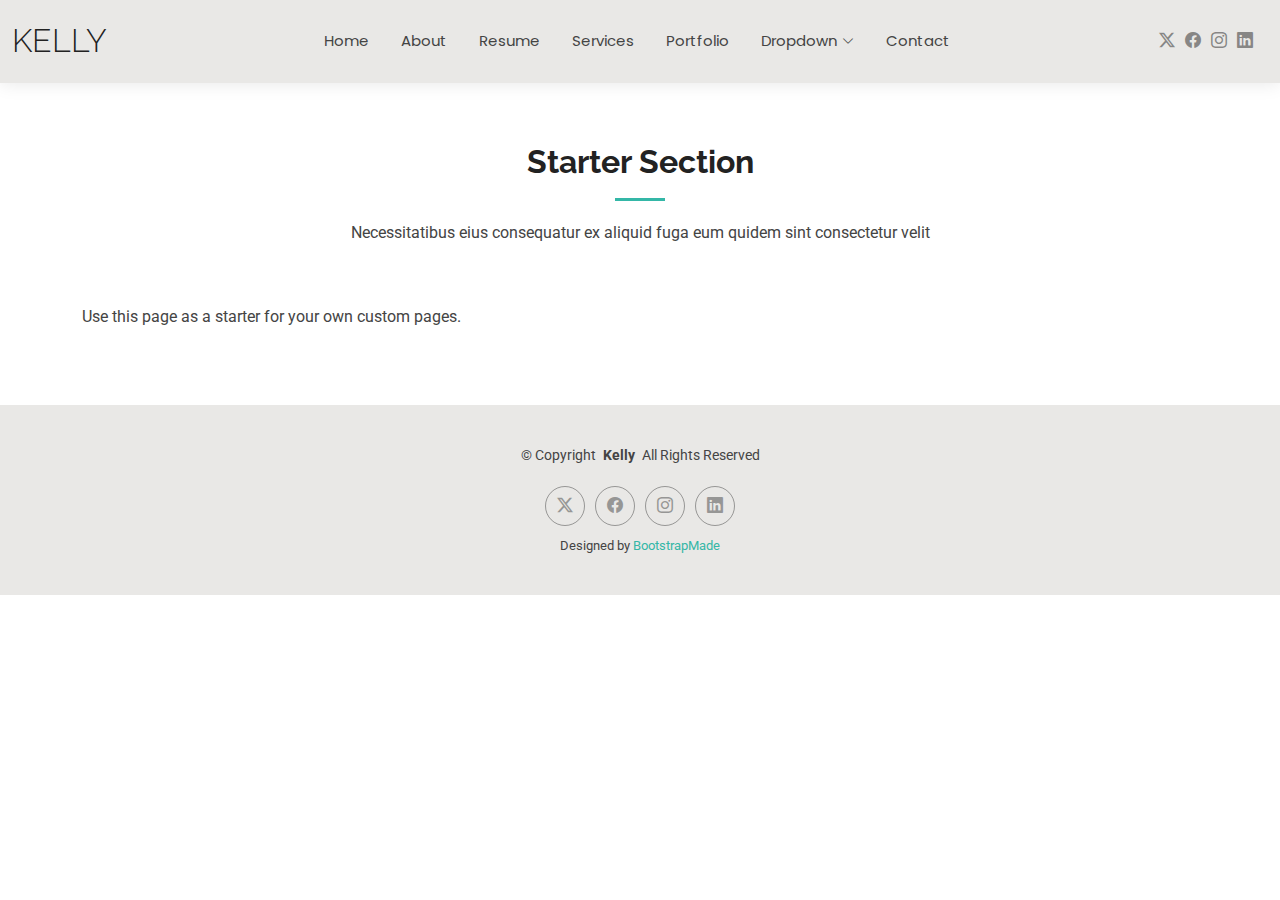
<file: starter-page.html>
<!DOCTYPE html>
<html lang="en">

<head>
  <meta charset="utf-8">
  <meta content="width=device-width, initial-scale=1.0" name="viewport">
  <title>Starter Page - Kelly Bootstrap Template</title>
  <meta name="description" content="">
  <meta name="keywords" content="">

  <!-- Favicons -->
  <link href="assets/img/favicon.png" rel="icon">
  <link href="assets/img/apple-touch-icon.png" rel="apple-touch-icon">

  <!-- Fonts -->
  <link href="https://fonts.googleapis.com" rel="preconnect">
  <link href="https://fonts.gstatic.com" rel="preconnect" crossorigin>
  <link href="https://fonts.googleapis.com/css2?family=Roboto:ital,wght@0,100;0,300;0,400;0,500;0,700;0,900;1,100;1,300;1,400;1,500;1,700;1,900&family=Poppins:ital,wght@0,100;0,200;0,300;0,400;0,500;0,600;0,700;0,800;0,900;1,100;1,200;1,300;1,400;1,500;1,600;1,700;1,800;1,900&family=Raleway:ital,wght@0,100;0,200;0,300;0,400;0,500;0,600;0,700;0,800;0,900;1,100;1,200;1,300;1,400;1,500;1,600;1,700;1,800;1,900&display=swap" rel="stylesheet">

  <!-- Vendor CSS Files -->
  <link href="assets/vendor/bootstrap/css/bootstrap.min.css" rel="stylesheet">
  <link href="assets/vendor/bootstrap-icons/bootstrap-icons.css" rel="stylesheet">
  <link href="assets/vendor/aos/aos.css" rel="stylesheet">
  <link href="assets/vendor/swiper/swiper-bundle.min.css" rel="stylesheet">
  <link href="assets/vendor/glightbox/css/glightbox.min.css" rel="stylesheet">

  <!-- Main CSS File -->
  <link href="assets/css/main.css" rel="stylesheet">

  <!-- =======================================================
  * Template Name: Kelly
  * Template URL: https://bootstrapmade.com/kelly-free-bootstrap-cv-resume-html-template/
  * Updated: Aug 07 2024 with Bootstrap v5.3.3
  * Author: BootstrapMade.com
  * License: https://bootstrapmade.com/license/
  ======================================================== -->
</head>

<body class="starter-page-page">

  <header id="header" class="header d-flex align-items-center light-background sticky-top">
    <div class="container-fluid position-relative d-flex align-items-center justify-content-between">

      <a href="index.html" class="logo d-flex align-items-center me-auto me-xl-0">
        <!-- Uncomment the line below if you also wish to use an image logo -->
        <!-- <img src="assets/img/logo.png" alt=""> -->
        <h1 class="sitename">Kelly</h1>
      </a>

      <nav id="navmenu" class="navmenu">
        <ul>
          <li><a href="index.html">Home</a></li>
          <li><a href="about.html">About</a></li>
          <li><a href="resume.html">Resume</a></li>
          <li><a href="services.html">Services</a></li>
          <li><a href="portfolio.html">Portfolio</a></li>
          <li class="dropdown"><a href="#"><span>Dropdown</span> <i class="bi bi-chevron-down toggle-dropdown"></i></a>
            <ul>
              <li><a href="#">Dropdown 1</a></li>
              <li class="dropdown"><a href="#"><span>Deep Dropdown</span> <i class="bi bi-chevron-down toggle-dropdown"></i></a>
                <ul>
                  <li><a href="#">Deep Dropdown 1</a></li>
                  <li><a href="#">Deep Dropdown 2</a></li>
                  <li><a href="#">Deep Dropdown 3</a></li>
                  <li><a href="#">Deep Dropdown 4</a></li>
                  <li><a href="#">Deep Dropdown 5</a></li>
                </ul>
              </li>
              <li><a href="#">Dropdown 2</a></li>
              <li><a href="#">Dropdown 3</a></li>
              <li><a href="#">Dropdown 4</a></li>
            </ul>
          </li>
          <li><a href="contact.html">Contact</a></li>
        </ul>
        <i class="mobile-nav-toggle d-xl-none bi bi-list"></i>
      </nav>

      <div class="header-social-links">
        <a href="#" class="twitter"><i class="bi bi-twitter-x"></i></a>
        <a href="#" class="facebook"><i class="bi bi-facebook"></i></a>
        <a href="#" class="instagram"><i class="bi bi-instagram"></i></a>
        <a href="#" class="linkedin"><i class="bi bi-linkedin"></i></a>
      </div>

    </div>
  </header>

  <main class="main">

    <!-- Starter Section Section -->
    <section id="starter-section" class="starter-section section">

      <!-- Section Title -->
      <div class="container section-title" data-aos="fade-up">
        <h2>Starter Section</h2>
        <p>Necessitatibus eius consequatur ex aliquid fuga eum quidem sint consectetur velit</p>
      </div><!-- End Section Title -->

      <div class="container" data-aos="fade-up">
        <p>Use this page as a starter for your own custom pages.</p>
      </div>

    </section><!-- /Starter Section Section -->

  </main>

  <footer id="footer" class="footer light-background">

    <div class="container">
      <div class="copyright text-center ">
        <p>© <span>Copyright</span> <strong class="px-1 sitename">Kelly</strong> <span>All Rights Reserved<br></span></p>
      </div>
      <div class="social-links d-flex justify-content-center">
        <a href=""><i class="bi bi-twitter-x"></i></a>
        <a href=""><i class="bi bi-facebook"></i></a>
        <a href=""><i class="bi bi-instagram"></i></a>
        <a href=""><i class="bi bi-linkedin"></i></a>
      </div>
      <div class="credits">
        <!-- All the links in the footer should remain intact. -->
        <!-- You can delete the links only if you've purchased the pro version. -->
        <!-- Licensing information: https://bootstrapmade.com/license/ -->
        <!-- Purchase the pro version with working PHP/AJAX contact form: [buy-url] -->
        Designed by <a href="https://bootstrapmade.com/">BootstrapMade</a>
      </div>
    </div>

  </footer>

  <!-- Scroll Top -->
  <a href="#" id="scroll-top" class="scroll-top d-flex align-items-center justify-content-center"><i class="bi bi-arrow-up-short"></i></a>

  <!-- Preloader -->
  <div id="preloader"></div>

  <!-- Vendor JS Files -->
  <script src="assets/vendor/bootstrap/js/bootstrap.bundle.min.js"></script>
  <script src="assets/vendor/php-email-form/validate.js"></script>
  <script src="assets/vendor/aos/aos.js"></script>
  <script src="assets/vendor/waypoints/noframework.waypoints.js"></script>
  <script src="assets/vendor/purecounter/purecounter_vanilla.js"></script>
  <script src="assets/vendor/swiper/swiper-bundle.min.js"></script>
  <script src="assets/vendor/glightbox/js/glightbox.min.js"></script>
  <script src="assets/vendor/imagesloaded/imagesloaded.pkgd.min.js"></script>
  <script src="assets/vendor/isotope-layout/isotope.pkgd.min.js"></script>

  <!-- Main JS File -->
  <script src="assets/js/main.js"></script>

</body>

</html>
</file>
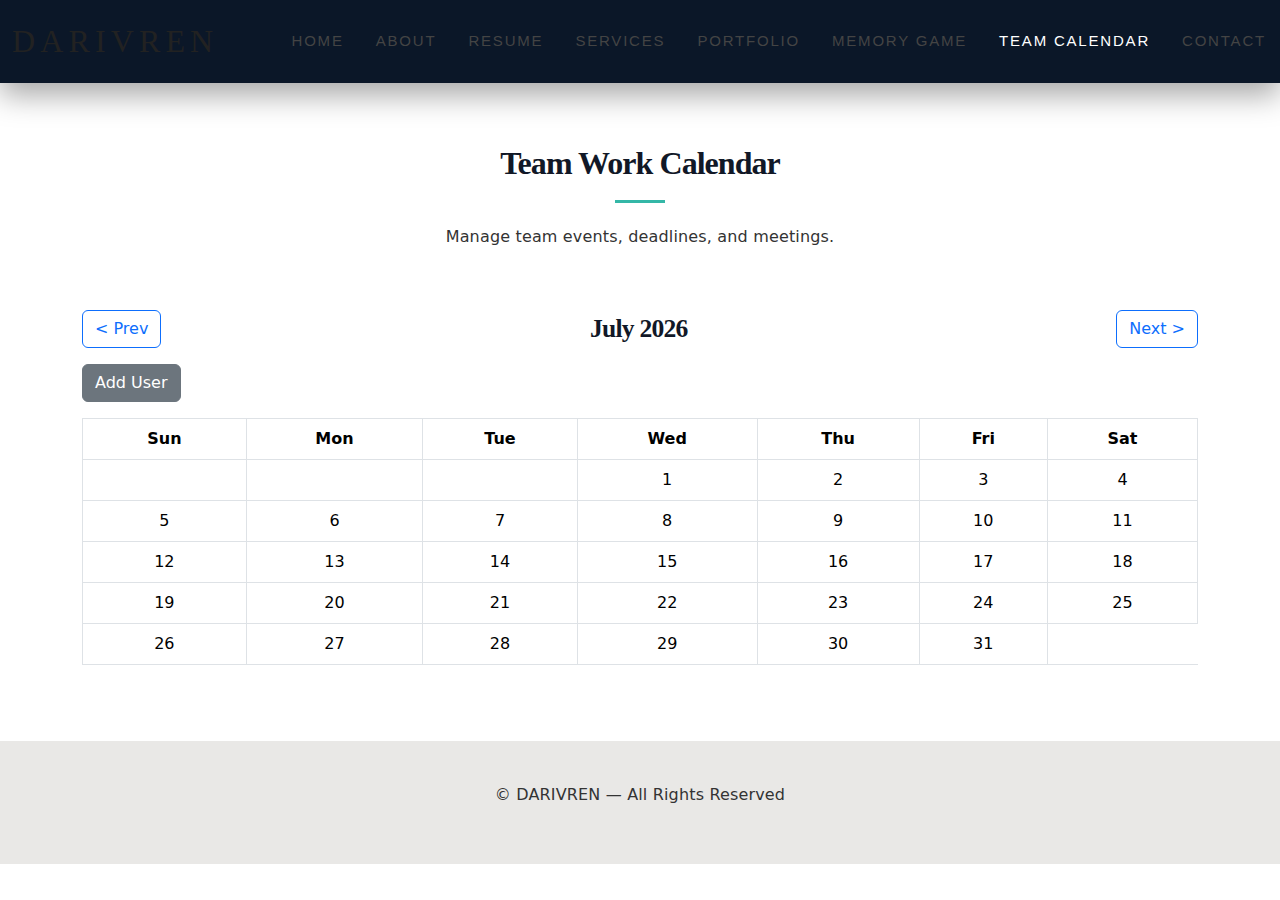
<file: team-calendar.html>
<!DOCTYPE html>
<html lang="en">

<head>
  <meta charset="utf-8">
  <meta content="width=device-width, initial-scale=1.0" name="viewport">
  <title>Team Calendar</title>

  <!-- Vendor CSS -->
  <link href="assets/vendor/bootstrap/css/bootstrap.min.css" rel="stylesheet">
  <link href="assets/vendor/bootstrap-icons/bootstrap-icons.css" rel="stylesheet">

  <!-- Main CSS -->
  <link href="assets/css/custom.css" rel="stylesheet">
</head>

<body class="calendar-page">

  <!-- Header -->
  <header id="header" class="header d-flex align-items-center light-background sticky-top">
    <div class="container-fluid d-flex justify-content-between align-items-center">

      <a href="index.html" class="logo d-flex align-items-center">
        <h1 class="sitename">DARIVREN</h1>
      </a>

      <nav id="navmenu" class="navmenu">
        <ul>
          <li><a href="index.html">Home</a></li>
          <li><a href="about.html">About</a></li>
          <li><a href="resume.html">Resume</a></li>
          <li><a href="services.html">Services</a></li>
          <li><a href="portfolio.html">Portfolio</a></li>
          <li><a href="memory.html">Memory Game</a></li>
          <li><a href="team-calendar.html" class="active">Team Calendar</a></li>
          <li><a href="contact.html">Contact</a></li>
        </ul>
        <i class="mobile-nav-toggle d-xl-none bi bi-list"></i>
      </nav>

    </div>
  </header>

  <main class="main">

    <section class="section calendar-section">
      <div class="container">

        <div class="section-title">
          <h2>Team Work Calendar</h2>
          <p>Manage team events, deadlines, and meetings.</p>
        </div>

        <div class="calendar-controls d-flex justify-content-between align-items-center mb-3">
          <button id="prevMonth" class="btn btn-outline-primary">&lt; Prev</button>
          <h3 id="monthYear" class="m-0"></h3>
          <button id="nextMonth" class="btn btn-outline-primary">Next &gt;</button>
        </div>

        <div class="calendar-user mb-3">
          <button id="userButton" class="btn btn-secondary">Add User</button>
          <span id="currentUser" class="ms-2"></span>
        </div>

        <table class="table table-bordered text-center calendar-table">
          <thead>
            <tr>
              <th>Sun</th><th>Mon</th><th>Tue</th><th>Wed</th><th>Thu</th><th>Fri</th><th>Sat</th>
            </tr>
          </thead>
          <tbody id="calendarBody"></tbody>
        </table>

      </div>
    </section>

  </main>

  <footer id="footer" class="footer light-background">
    <div class="container text-center">
      <p>© DARIVREN — All Rights Reserved</p>
    </div>
  </footer>

  <!-- Scripts -->
  <script src="assets/vendor/bootstrap/js/bootstrap.bundle.min.js"></script>
  <script src="assets/js/calendar.js"></script> <!-- YOUR CALENDAR FILE -->
</body>

</html>
</file>
<file: assets/css/custom.css>
/**
* Template Name: Kelly
* Template URL: https://bootstrapmade.com/kelly-free-bootstrap-cv-resume-html-template/
* Updated: Aug 07 2024 with Bootstrap v5.3.3
* Author: BootstrapMade.com
* License: https://bootstrapmade.com/license/
*/

/*--------------------------------------------------------------
# Font & Color Variables
# Help: https://bootstrapmade.com/color-system/
--------------------------------------------------------------*/
/* Fonts */
:root {
  --default-font: "Roboto", system-ui, -apple-system, "Segoe UI", Roboto, "Helvetica Neue", Arial, "Noto Sans", "Liberation Sans", sans-serif, "Apple Color Emoji", "Segoe UI Emoji", "Segoe UI Symbol", "Noto Color Emoji";
  --heading-font: "Raleway", sans-serif;
  --nav-font: "Poppins", sans-serif;
}

/* ADDED scaling */
:root {
  --space-xs: 0.5rem;
  --space-sm: 1rem;
  --space-md: 1.5rem;
  --space-lg: 2.5rem;
  --space-xl: 4rem;
}

/* Global Colors - The following color variables are used throughout the website. Updating them here will change the color scheme of the entire website */
:root {
  --background-color: #ffffff;
  /* Background color for the entire website, including individual sections */
  --default-color: #444444;
  /* Default color used for the majority of the text content across the entire website */
  --heading-color: #222222;
  /* Color for headings, subheadings and title throughout the website */
  --accent-color: #34b7a7;
  /* Accent color that represents your brand on the website. It's used for buttons, links, and other elements that need to stand out */
  --surface-color: #ffffff;
  /* The surface color is used as a background of boxed elements within sections, such as cards, icon boxes, or other elements that require a visual separation from the global background. */
  --contrast-color: #ffffff;
  /* Contrast color for text, ensuring readability against backgrounds of accent, heading, or default colors. */
}

/* Nav Menu Colors - The following color variables are used specifically for the navigation menu. They are separate from the global colors to allow for more customization options */
:root {
  --nav-color: #444444;
  /* The default color of the main navmenu links */
  --nav-hover-color: #34b7a7;
  /* Applied to main navmenu links when they are hovered over or active */
  --nav-mobile-background-color: #ffffff;
  /* Used as the background color for mobile navigation menu */
  --nav-dropdown-background-color: #ffffff;
  /* Used as the background color for dropdown items that appear when hovering over primary navigation items */
  --nav-dropdown-color: #444444;
  /* Used for navigation links of the dropdown items in the navigation menu. */
  --nav-dropdown-hover-color: #34b7a7;
  /* Similar to --nav-hover-color, this color is applied to dropdown navigation links when they are hovered over. */
}

/* Color Presets - These classes override global colors when applied to any section or element, providing reuse of the sam color scheme. */

.light-background {
  --background-color: #e9e8e6;
  --surface-color: #ffffff;
}

.dark-background {
  --background-color: #060606;
  --default-color: #ffffff;
  --heading-color: #ffffff;
  --surface-color: #252525;
  --contrast-color: #ffffff;
}

/* Smooth scroll */
:root {
  scroll-behavior: smooth;
}

/*--------------------------------------------------------------
# General Styling & Shared Classes
--------------------------------------------------------------*/
body {
  color: var(--default-color);
  background-color: var(--background-color);
  font-family: var(--default-font);
}
/*REQUIRED TASK CHANGE*/
a {
  color: #1d3f6e;
  text-decoration: none;
  font-weight: 500;
  transition: color 0.2s ease, text-decoration-color 0.2s ease;
}

a:hover,
a:focus {
  color: #163056;
  text-decoration: underline;
  text-decoration-thickness: 0.08em;
  text-underline-offset: 0.2em;
}

a:active {
  color: #0c1e36;
}

/*a {
  color: var(--accent-color);
  text-decoration: none;
  transition: 0.3s;
}

a:hover {
  color: color-mix(in srgb, var(--accent-color), transparent 25%);
  text-decoration: none;
}*/


/* REQUIRED TASK CHANGE */
h1, h2, h3 {
  font-family: "Georgia", "Times New Roman", serif;
  font-weight: 700;
  color: #111827;
  letter-spacing: -0.03em;      /*tightening */
}

/* Hierarchical sizes */
h1 {
  font-size: 2.75rem;
  line-height: 1.2;
  margin-bottom: 1.2rem;
}

h2 {
  font-size: 2.1rem;
  line-height: 1.25;
  margin-bottom: 1rem;
}

h3 {
  font-size: 1.6rem;
  line-height: 1.3;
  margin-bottom: 0.75rem;
}

p {
  font-family: system-ui, -apple-system, BlinkMacSystemFont, "Segoe UI", sans-serif;
  font-size: 1rem;
  line-height: 1.7;
  letter-spacing: 0.01em;
  color: #333333;
}
/*h1,
h2,
h3,
h4,
h5,
h6 {
  color: var(--heading-color);
  font-family: var(--heading-font);
}*/

/* PHP Email Form Messages
------------------------------*/
.php-email-form .error-message {
  display: none;
  background: #df1529;
  color: #ffffff;
  text-align: left;
  padding: 15px;
  margin-bottom: 24px;
  font-weight: 600;
}

.php-email-form .sent-message {
  display: none;
  color: #ffffff;
  background: #059652;
  text-align: center;
  padding: 15px;
  margin-bottom: 24px;
  font-weight: 600;
}

.php-email-form .loading {
  display: none;
  background: var(--surface-color);
  text-align: center;
  padding: 15px;
  margin-bottom: 24px;
}

.php-email-form .loading:before {
  content: "";
  display: inline-block;
  border-radius: 50%;
  width: 24px;
  height: 24px;
  margin: 0 10px -6px 0;
  border: 3px solid var(--accent-color);
  border-top-color: var(--surface-color);
  animation: php-email-form-loading 1s linear infinite;
}

@keyframes php-email-form-loading {
  0% {
    transform: rotate(0deg);
  }

  100% {
    transform: rotate(360deg);
  }
}

/*--------------------------------------------------------------
# Global Header
--------------------------------------------------------------*/
.header {
  color: var(--default-color);
  /*background-color: var(--background-color);*/
  background-color: #0b1728;
  padding: 15px 0;
  transition: all 0.5s;
  z-index: 997;
  /*box-shadow: 0px 0 18px rgba(0, 0, 0, 0.1);*/
  box-shadow: 0 12px 30px rgba(0, 0, 0, 0.35);
}

/*.header .logo {
  line-height: 1;
}*/

.header .logo h1 {
  color: #f9fafb;
  letter-spacing: 0.16em;
  font-size: 1.1rem;
}
.header .logo img {
  max-height: 36px;
  margin-right: 8px;
}

.header .logo h1 {
  font-size: 32px;
  margin: 0;
  font-weight: 300;
  text-transform: uppercase;
  color: var(--heading-color);
}

.header .header-social-links {
  padding-right: 15px;
}

.header .header-social-links a {
  color: color-mix(in srgb, var(--default-color), transparent 40%);
  padding-left: 6px;
  display: inline-block;
  transition: 0.3s;
  font-size: 16px;
}

.header .header-social-links a:hover {
  color: var(--accent-color);
}

.header .header-social-links a i {
  line-height: 0px;
}

@media (max-width: 1200px) {
  .header .logo {
    order: 1;
  }

  .header .header-social-links {
    order: 2;
  }

  .header .navmenu {
    order: 3;
  }
}

/*--------------------------------------------------------------
# Navigation Menu
--------------------------------------------------------------*/
/* Desktop Navigation */
/*@media (min-width: 1200px) {
  .navmenu {
    padding: 0;
  }*/

@media (min-width: 1200px) {
  .navmenu a,
  .navmenu a:focus {
    color: #e5e7eb;
    font-size: 0.85rem;
    letter-spacing: 0.12em;
    text-transform: uppercase;
  }

  .navmenu ul {
    margin: 0;
    padding: 0;
    display: flex;
    list-style: none;
    align-items: center;
  }

  .navmenu li {
    position: relative;
  }

  .navmenu>ul>li {
    white-space: nowrap;
    padding: 15px 14px;
  }

  .navmenu>ul>li:last-child {
    padding-right: 0;
  }

  .navmenu a,
  .navmenu a:focus {
    color: var(--nav-color);
    font-size: 15px;
    padding: 0 2px;
    font-family: var(--nav-font);
    font-weight: 400;
    display: flex;
    align-items: center;
    justify-content: space-between;
    white-space: nowrap;
    transition: 0.3s;
    position: relative;
  }

  .navmenu a i,
  .navmenu a:focus i {
    font-size: 12px;
    line-height: 0;
    margin-left: 5px;
    transition: 0.3s;
  }

  /*.navmenu>ul>li>a:before {
    content: "";
    position: absolute;
    height: 2px;
    bottom: -6px;
    left: 0;
    background-color: var(--nav-hover-color);
    visibility: hidden;
    width: 0px;
    transition: all 0.3s ease-in-out 0s;
  }*/
  .navmenu>ul>li>a:before {
    height: 3px;
    bottom: -10px;
    background-color: #3b82f6;  /* accent blue underline */
  }  

  /*.navmenu a:hover:before,
  .navmenu li:hover>a:before,
  .navmenu .active:before {
    visibility: visible;
    width: 25px;
  }

  .navmenu li:hover>a,
  .navmenu .active,
  .navmenu .active:focus {
    color: var(--nav-hover-color);
  }*/
  .navmenu a:hover,
  .navmenu .active,
  .navmenu .active:focus {
    color: #ffffff;
  }
  .navmenu .dropdown ul {
    margin: 0;
    padding: 10px 0;
    background: var(--nav-dropdown-background-color);
    display: block;
    position: absolute;
    visibility: hidden;
    left: 14px;
    top: 130%;
    opacity: 0;
    transition: 0.3s;
    border-radius: 4px;
    z-index: 99;
    box-shadow: 0px 0px 30px rgba(0, 0, 0, 0.1);
  }

  .navmenu .dropdown ul li {
    min-width: 200px;
  }

  .navmenu .dropdown ul a {
    padding: 10px 20px;
    font-size: 15px;
    text-transform: none;
    color: var(--nav-dropdown-color);
  }

  .navmenu .dropdown ul a i {
    font-size: 12px;
  }

  .navmenu .dropdown ul a:hover,
  .navmenu .dropdown ul .active:hover,
  .navmenu .dropdown ul li:hover>a {
    color: var(--nav-dropdown-hover-color);
  }

  .navmenu .dropdown:hover>ul {
    opacity: 1;
    top: 100%;
    visibility: visible;
  }

  .navmenu .dropdown .dropdown ul {
    top: 0;
    left: -90%;
    visibility: hidden;
  }

  .navmenu .dropdown .dropdown:hover>ul {
    opacity: 1;
    top: 0;
    left: -100%;
    visibility: visible;
  }
}

/* Mobile Navigation */
@media (max-width: 1199px) {
  .mobile-nav-toggle {
    color: var(--nav-color);
    font-size: 28px;
    line-height: 0;
    margin-right: 10px;
    cursor: pointer;
    transition: color 0.3s;
  }

  .navmenu {
    padding: 0;
    z-index: 9997;
  }

  .navmenu ul {
    display: none;
    list-style: none;
    position: absolute;
    inset: 60px 20px 20px 20px;
    padding: 10px 0;
    margin: 0;
    border-radius: 6px;
    background-color: var(--nav-mobile-background-color);
    border: 1px solid color-mix(in srgb, var(--default-color), transparent 90%);
    box-shadow: none;
    overflow-y: auto;
    transition: 0.3s;
    z-index: 9998;
  }

  .navmenu a,
  .navmenu a:focus {
    color: var(--nav-dropdown-color);
    padding: 10px 20px;
    font-family: var(--nav-font);
    font-size: 17px;
    font-weight: 500;
    display: flex;
    align-items: center;
    justify-content: space-between;
    white-space: nowrap;
    transition: 0.3s;
  }

  .navmenu a i,
  .navmenu a:focus i {
    font-size: 12px;
    line-height: 0;
    margin-left: 5px;
    width: 30px;
    height: 30px;
    display: flex;
    align-items: center;
    justify-content: center;
    border-radius: 50%;
    transition: 0.3s;
    background-color: color-mix(in srgb, var(--accent-color), transparent 90%);
  }

  .navmenu a i:hover,
  .navmenu a:focus i:hover {
    background-color: var(--accent-color);
    color: var(--contrast-color);
  }

  .navmenu a:hover,
  .navmenu .active,
  .navmenu .active:focus {
    color: var(--nav-dropdown-hover-color);
  }

  .navmenu .active i,
  .navmenu .active:focus i {
    background-color: var(--accent-color);
    color: var(--contrast-color);
    transform: rotate(180deg);
  }

  .navmenu .dropdown ul {
    position: static;
    display: none;
    z-index: 99;
    padding: 10px 0;
    margin: 10px 20px;
    background-color: var(--nav-dropdown-background-color);
    transition: all 0.5s ease-in-out;
  }

  .navmenu .dropdown ul ul {
    background-color: rgba(33, 37, 41, 0.1);
  }

  .navmenu .dropdown>.dropdown-active {
    display: block;
    background-color: rgba(33, 37, 41, 0.03);
  }

  .mobile-nav-active {
    overflow: hidden;
  }

  .mobile-nav-active .mobile-nav-toggle {
    color: #fff;
    position: absolute;
    font-size: 32px;
    top: 15px;
    right: 15px;
    margin-right: 0;
    z-index: 9999;
  }

  .mobile-nav-active .navmenu {
    position: fixed;
    overflow: hidden;
    inset: 0;
    background: rgba(33, 37, 41, 0.8);
    transition: 0.3s;
  }

  .mobile-nav-active .navmenu>ul {
    display: block;
  }
}

/*--------------------------------------------------------------
# Global Footer
--------------------------------------------------------------*/
.footer {
  color: var(--default-color);
  background-color: var(--background-color);
  font-size: 14px;
  padding: 40px 0;
  position: relative;
}

.footer .copyright p {
  margin-bottom: 0;
}

.footer .social-links {
  margin-top: 20px;
}

.footer .social-links a {
  display: flex;
  align-items: center;
  justify-content: center;
  width: 40px;
  height: 40px;
  border-radius: 50%;
  border: 1px solid color-mix(in srgb, var(--default-color), transparent 50%);
  font-size: 16px;
  color: color-mix(in srgb, var(--default-color), transparent 50%);
  margin: 0 5px;
  transition: 0.3s;
}

.footer .social-links a:hover {
  color: var(--accent-color);
  border-color: var(--accent-color);
}

.footer .credits {
  margin-top: 10px;
  font-size: 13px;
  text-align: center;
}

/*--------------------------------------------------------------
# Preloader
--------------------------------------------------------------*/
#preloader {
  position: fixed;
  inset: 0;
  z-index: 9999;
  overflow: hidden;
  background-color: var(--background-color);
  transition: all 0.6s ease-out;
  width: 100%;
  height: 100vh;
}

#preloader:before,
#preloader:after {
  content: "";
  position: absolute;
  border: 4px solid var(--accent-color);
  border-radius: 50%;
  animation: animate-preloader 2s cubic-bezier(0, 0.2, 0.8, 1) infinite;
}

#preloader:after {
  animation-delay: -0.5s;
}

@keyframes animate-preloader {
  0% {
    width: 10px;
    height: 10px;
    top: calc(50% - 5px);
    left: calc(50% - 5px);
    opacity: 1;
  }

  100% {
    width: 72px;
    height: 72px;
    top: calc(50% - 36px);
    left: calc(50% - 36px);
    opacity: 0;
  }
}

/*--------------------------------------------------------------
# Scroll Top Button
--------------------------------------------------------------*/
.scroll-top {
  position: fixed;
  visibility: hidden;
  opacity: 0;
  right: 15px;
  bottom: -15px;
  z-index: 99999;
  background-color: var(--accent-color);
  width: 44px;
  height: 44px;
  border-radius: 50px;
  transition: all 0.4s;
}

.scroll-top i {
  font-size: 24px;
  color: var(--contrast-color);
  line-height: 0;
}

.scroll-top:hover {
  background-color: color-mix(in srgb, var(--accent-color), transparent 20%);
  color: var(--contrast-color);
}

.scroll-top.active {
  visibility: visible;
  opacity: 1;
  bottom: 15px;
}

/*--------------------------------------------------------------
# Disable aos animation delay on mobile devices
--------------------------------------------------------------*/
@media screen and (max-width: 768px) {
  [data-aos-delay] {
    transition-delay: 0 !important;
  }
}

/*--------------------------------------------------------------
# Global Page Titles & Breadcrumbs
--------------------------------------------------------------*/
.page-title {
  color: var(--default-color);
  background-color: var(--background-color);
  padding: 25px 0;
  position: relative;
  border-bottom: 1px solid color-mix(in srgb, var(--default-color), transparent 85%);
}

.page-title h1 {
  font-size: 24px;
  font-weight: 400;
}

.page-title .breadcrumbs ol {
  display: flex;
  flex-wrap: wrap;
  list-style: none;
  padding: 0;
  margin: 0;
  font-size: 14px;
  font-weight: 400;
}

.page-title .breadcrumbs ol li+li {
  padding-left: 10px;
}

.page-title .breadcrumbs ol li+li::before {
  content: "/";
  display: inline-block;
  padding-right: 10px;
  color: color-mix(in srgb, var(--default-color), transparent 70%);
}

/*--------------------------------------------------------------
# Global Sections
--------------------------------------------------------------*/
section,
.section {
  color: var(--default-color);
  background-color: var(--background-color);
  padding: 60px 0;
  scroll-margin-top: 100px;
  overflow: clip;
}

@media (max-width: 1199px) {

  section,
  .section {
    scroll-margin-top: 66px;
  }
}

/*--------------------------------------------------------------
# Global Section Titles
--------------------------------------------------------------*/
.section-title {
  text-align: center;
  padding-bottom: 60px;
  position: relative;
}

.section-title h2 {
  font-size: 32px;
  font-weight: 700;
  margin-bottom: 20px;
  padding-bottom: 20px;
  position: relative;
}

.section-title h2:after {
  content: "";
  position: absolute;
  display: block;
  width: 50px;
  height: 3px;
  background: var(--accent-color);
  left: 0;
  right: 0;
  bottom: 0;
  margin: auto;
}

.section-title p {
  margin-bottom: 0;
}

/*--------------------------------------------------------------
# Hero Section
--------------------------------------------------------------*/
.hero {
  width: 100%;
  min-height: calc(100vh - 82px);
  position: relative;
  /*padding: 80px 0;*/
  /*CHANGED*/
  padding: var(--space-xl) 0; 
  display: flex;
  align-items: center;
  justify-content: center;
}

@media (max-width: 1200px) {
  .hero {
    min-height: calc(100vh - 68px);
  }
}

.hero img {
  position: absolute;
  inset: 0;
  display: block;
  width: 100%;
  height: 100%;
  object-fit: cover;
  z-index: 1;
}

/*.hero .container {
  position: relative;
  z-index: 3;
}*/

/*CHANGED*/

.hero .container {
  max-width: 900px;
  padding: var(--space-lg);
  background-color: rgba(255, 255, 255, 0.9);
  border-radius: 18px;
  box-shadow: 0 18px 40px rgba(0, 0, 0, 0.14);
}
.hero h2 {
  margin: 0;
  font-size: 48px;
  font-weight: 700;
}

.hero p {
  margin: 10px 0 0 0;
  font-size: 24px;
  color: var(--heading-color);
}

.hero .btn-get-started {
  color: var(--contrast-color);
  background: var(--accent-color);
  font-family: var(--heading-font);
  text-transform: uppercase;
  font-weight: 600;
  font-size: 12px;
  letter-spacing: 1px;
  display: inline-block;
  padding: 12px 40px;
  border-radius: 50px;
  transition: 0.5s;
  margin-top: 30px;
}

.hero .btn-get-started:hover {
  background: color-mix(in srgb, var(--accent-color) 90%, white 20%);
}

@media (max-width: 768px) {
  .hero h2 {
    font-size: 32px;
  }

  .hero p {
    font-size: 18px;
  }
}

/*--------------------------------------------------------------
# About Section
--------------------------------------------------------------*/
.about .content h2 {
  font-weight: 700;
  font-size: 24px;
}

.about .content ul {
  list-style: none;
  padding: 0;
}

.about .content ul li {
  margin-bottom: 20px;
  display: flex;
  align-items: center;
}

.about .content ul strong {
  margin-right: 10px;
}

.about .content ul i {
  font-size: 16px;
  margin-right: 5px;
  color: var(--accent-color);
  line-height: 0;
}

/*--------------------------------------------------------------
# Skills Section
--------------------------------------------------------------*/
.skills .progress {
  height: 60px;
  display: block;
  background: none;
  border-radius: 0;
}

.skills .progress .skill {
  color: var(--heading-color);
  padding: 0;
  margin: 0 0 6px 0;
  text-transform: uppercase;
  display: block;
  font-weight: 600;
  font-family: var(--heading-font);
}

.skills .progress .skill .val {
  float: right;
  font-style: normal;
}

.skills .progress-bar-wrap {
  background: color-mix(in srgb, var(--default-color), transparent 90%);
  height: 10px;
}

.skills .progress-bar {
  width: 1px;
  height: 10px;
  transition: 0.9s;
  background-color: var(--accent-color);
}

/*--------------------------------------------------------------
# Stats Section
--------------------------------------------------------------*/
.stats .stats-item {
  padding: 30px;
  width: 100%;
}

.stats .stats-item span {
  color: var(--heading-color);
  font-size: 48px;
  display: block;
  font-weight: 700;
  margin-bottom: 20px;
  padding-bottom: 20px;
  position: relative;
}

.stats .stats-item span:after {
  content: "";
  position: absolute;
  display: block;
  width: 25px;
  height: 3px;
  background: var(--accent-color);
  left: 0;
  right: 0;
  bottom: 0;
  margin: auto;
}

.stats .stats-item p {
  color: color-mix(in srgb, var(--default-color), transparent 40%);
  padding: 0;
  margin: 0;
  font-family: var(--heading-font);
  font-weight: 500;
}

/*--------------------------------------------------------------
# Testimonials Section
--------------------------------------------------------------*/
.testimonials .section-header {
  margin-bottom: 40px;
}

.testimonials .testimonials-carousel,
.testimonials .testimonials-slider {
  overflow: hidden;
}

.testimonials .testimonial-item {
  text-align: center;
}

.testimonials .testimonial-item .testimonial-img {
  width: 120px;
  border-radius: 50%;
  border: 4px solid var(--background-color);
  margin: 0 auto;
}

.testimonials .testimonial-item h3 {
  font-size: 20px;
  font-weight: bold;
  margin: 10px 0 5px 0;
}

.testimonials .testimonial-item h4 {
  font-size: 14px;
  color: color-mix(in srgb, var(--default-color), transparent 40%);
  margin: 0 0 15px 0;
}

.testimonials .testimonial-item .stars {
  margin-bottom: 15px;
}

.testimonials .testimonial-item .stars i {
  color: #ffc107;
  margin: 0 1px;
}

.testimonials .testimonial-item .quote-icon-left,
.testimonials .testimonial-item .quote-icon-right {
  color: color-mix(in srgb, var(--accent-color), transparent 50%);
  font-size: 26px;
  line-height: 0;
}

.testimonials .testimonial-item .quote-icon-left {
  display: inline-block;
  left: -5px;
  position: relative;
}

.testimonials .testimonial-item .quote-icon-right {
  display: inline-block;
  right: -5px;
  position: relative;
  top: 10px;
  transform: scale(-1, -1);
}

.testimonials .testimonial-item p {
  font-style: italic;
  margin: 0 auto 15px auto;
}

.testimonials .swiper-wrapper {
  height: auto;
}

.testimonials .swiper-pagination {
  margin-top: 20px;
  position: relative;
}

.testimonials .swiper-pagination .swiper-pagination-bullet {
  width: 12px;
  height: 12px;
  opacity: 1;
  background-color: color-mix(in srgb, var(--default-color), transparent 85%);
}

.testimonials .swiper-pagination .swiper-pagination-bullet-active {
  background-color: var(--accent-color);
}

@media (min-width: 992px) {
  .testimonials .testimonial-item p {
    width: 80%;
  }
}

/*--------------------------------------------------------------
# Resume Section
--------------------------------------------------------------*/
.resume .resume-title {
  color: var(--heading-color);
  font-size: 26px;
  font-weight: 700;
  margin-top: 20px;
  margin-bottom: 20px;
}

.resume .resume-item {
  padding: 0 0 20px 20px;
  margin-top: -2px;
  border-left: 2px solid var(--accent-color);
  position: relative;
}

.resume .resume-item h4 {
  line-height: 18px;
  font-size: 18px;
  font-weight: 600;
  text-transform: uppercase;
  color: color-mix(in srgb, var(--default-color), transparent 20%);
  margin-bottom: 10px;
}

.resume .resume-item h5 {
  font-size: 16px;
  padding: 5px 15px;
  display: inline-block;
  font-weight: 600;
  margin-bottom: 10px;
}

.resume .resume-item ul {
  padding-left: 20px;
}

.resume .resume-item ul li {
  padding-bottom: 10px;
}

.resume .resume-item:last-child {
  padding-bottom: 0;
}

.resume .resume-item::before {
  content: "";
  position: absolute;
  width: 16px;
  height: 16px;
  border-radius: 50px;
  left: -9px;
  top: 0;
  background: var(--background-color);
  border: 2px solid var(--accent-color);
}

/*--------------------------------------------------------------
# Services Section
--------------------------------------------------------------*/
.services .service-item {
  background-color: var(--surface-color);
  box-shadow: 0px 5px 90px 0px rgba(0, 0, 0, 0.1);
  height: 100%;
  padding: 60px 30px;
  text-align: center;
  transition: 0.3s;
  border-radius: 5px;
}

.services .service-item .icon {
  margin: 0 auto;
  width: 100px;
  height: 100px;
  display: flex;
  align-items: center;
  justify-content: center;
  transition: ease-in-out 0.3s;
  position: relative;
}

.services .service-item .icon i {
  font-size: 36px;
  transition: 0.5s;
  position: relative;
}

.services .service-item .icon svg {
  position: absolute;
  top: 0;
  left: 0;
}

.services .service-item .icon svg path {
  transition: 0.5s;
  fill: color-mix(in srgb, var(--default-color), transparent 95%);
}

.services .service-item h3 {
  font-weight: 700;
  margin: 10px 0 15px 0;
  font-size: 22px;
}

.services .service-item p {
  line-height: 24px;
  font-size: 14px;
  margin-bottom: 0;
}

.services .service-item:hover {
  box-shadow: 0px 5px 35px 0px rgba(0, 0, 0, 0.1);
}

.services .service-item.item-cyan i {
  color: #0dcaf0;
}

.services .service-item.item-cyan:hover .icon i {
  color: #fff;
}

.services .service-item.item-cyan:hover .icon path {
  fill: #0dcaf0;
}

.services .service-item.item-orange i {
  color: #fd7e14;
}

.services .service-item.item-orange:hover .icon i {
  color: #fff;
}

.services .service-item.item-orange:hover .icon path {
  fill: #fd7e14;
}

.services .service-item.item-teal i {
  color: #20c997;
}

.services .service-item.item-teal:hover .icon i {
  color: #fff;
}

.services .service-item.item-teal:hover .icon path {
  fill: #20c997;
}

.services .service-item.item-red i {
  color: #df1529;
}

.services .service-item.item-red:hover .icon i {
  color: #fff;
}

.services .service-item.item-red:hover .icon path {
  fill: #df1529;
}

.services .service-item.item-indigo i {
  color: #6610f2;
}

.services .service-item.item-indigo:hover .icon i {
  color: #fff;
}

.services .service-item.item-indigo:hover .icon path {
  fill: #6610f2;
}

.services .service-item.item-pink i {
  color: #f3268c;
}

.services .service-item.item-pink:hover .icon i {
  color: #fff;
}

.services .service-item.item-pink:hover .icon path {
  fill: #f3268c;
}

/*--------------------------------------------------------------
# Portfolio Section
--------------------------------------------------------------*/
.portfolio .portfolio-filters {
  padding: 0;
  margin: 0 auto 20px auto;
  list-style: none;
  text-align: center;
}

.portfolio .portfolio-filters li {
  cursor: pointer;
  display: inline-block;
  padding: 8px 20px 10px 20px;
  margin: 0;
  font-size: 15px;
  font-weight: 500;
  line-height: 1;
  margin-bottom: 5px;
  border-radius: 50px;
  transition: all 0.3s ease-in-out;
  font-family: var(--heading-font);
}

.portfolio .portfolio-filters li:hover,
.portfolio .portfolio-filters li.filter-active {
  color: var(--contrast-color);
  background-color: var(--accent-color);
}

.portfolio .portfolio-filters li:first-child {
  margin-left: 0;
}

.portfolio .portfolio-filters li:last-child {
  margin-right: 0;
}

@media (max-width: 575px) {
  .portfolio .portfolio-filters li {
    font-size: 14px;
    margin: 0 0 10px 0;
  }
}

.portfolio .portfolio-item {
  position: relative;
  overflow: hidden;
  width: fit-content;
}

.portfolio .portfolio-item img {
  display: block;
}

.portfolio .portfolio-item .portfolio-info {
  opacity: 0;
  transform: translateY(100%);
  transition: all 0.5s ease-in-out;
  position: absolute;
  left: 12px;
  right: 12px;
  bottom: -100%;
  inset: 0;
  z-index: 3;
  background: color-mix(in srgb, var(--surface-color), transparent 10%);
  padding: 15px;
}

.portfolio .portfolio-item:hover .portfolio-info {
  opacity: 1;
  transform: translateY(45%);
}

.portfolio .portfolio-item .portfolio-info h4 {
  font-size: 18px;
  font-weight: 600;
  padding-right: 50px;
}

.portfolio .portfolio-item .portfolio-info p {
  color: color-mix(in srgb, var(--default-color), transparent 30%);
  font-size: 14px;
  margin-bottom: 0;
  padding-right: 50px;
}

.portfolio .portfolio-item .portfolio-info .preview-link,
.portfolio .portfolio-item .portfolio-info .details-link {
  position: absolute;
  right: 50px;
  font-size: 24px;
  top: calc(50% - 14px);
  color: color-mix(in srgb, var(--default-color), transparent 30%);
  transition: 0.3s;
  line-height: 0;
}

.portfolio .portfolio-item .portfolio-info .preview-link:hover,
.portfolio .portfolio-item .portfolio-info .details-link:hover {
  color: var(--accent-color);
}

.portfolio .portfolio-item .portfolio-info .details-link {
  right: 14px;
  font-size: 28px;
}

.portfolio .portfolio-item:hover .portfolio-info {
  opacity: 1;
  bottom: 0;
}

/*--------------------------------------------------------------
# Portfolio Details Section
--------------------------------------------------------------*/
.portfolio-details .portfolio-details-slider img {
  width: 100%;
}

.portfolio-details .portfolio-details-slider .swiper-pagination {
  margin-top: 20px;
  position: relative;
}

.portfolio-details .portfolio-details-slider .swiper-pagination .swiper-pagination-bullet {
  width: 12px;
  height: 12px;
  background-color: color-mix(in srgb, var(--default-color), transparent 85%);
  opacity: 1;
}

.portfolio-details .portfolio-details-slider .swiper-pagination .swiper-pagination-bullet-active {
  background-color: var(--accent-color);
}

.portfolio-details .portfolio-info {
  background-color: var(--surface-color);
  padding: 30px;
  box-shadow: 0px 0 30px rgba(0, 0, 0, 0.1);
}

.portfolio-details .portfolio-info h3 {
  font-size: 22px;
  font-weight: 700;
  margin-bottom: 20px;
  padding-bottom: 20px;
  border-bottom: 1px solid color-mix(in srgb, var(--default-color), transparent 85%);
}

.portfolio-details .portfolio-info ul {
  list-style: none;
  padding: 0;
  font-size: 15px;
}

.portfolio-details .portfolio-info ul li+li {
  margin-top: 10px;
}

.portfolio-details .portfolio-description {
  padding-top: 30px;
}

.portfolio-details .portfolio-description h2 {
  font-size: 26px;
  font-weight: 700;
  margin-bottom: 20px;
}

.portfolio-details .portfolio-description p {
  padding: 0;
  color: color-mix(in srgb, var(--default-color), transparent 30%);
}

/*--------------------------------------------------------------
# Contact Section
--------------------------------------------------------------*/
.contact .info-wrap {
  background-color: var(--surface-color);
  box-shadow: 0px 0px 20px rgba(0, 0, 0, 0.1);
  padding: 30px;
}

@media (max-width: 575px) {
  .contact .info-wrap {
    padding: 20px;
  }
}

.contact .info-item {
  margin-bottom: 40px;
}

.contact .info-item i {
  font-size: 20px;
  color: var(--accent-color);
  background: color-mix(in srgb, var(--accent-color), transparent 92%);
  width: 44px;
  height: 44px;
  display: flex;
  justify-content: center;
  align-items: center;
  border-radius: 50px;
  transition: all 0.3s ease-in-out;
  margin-right: 15px;
}

.contact .info-item h3 {
  padding: 0;
  font-size: 18px;
  font-weight: 700;
  margin-bottom: 5px;
}

.contact .info-item p {
  padding: 0;
  margin-bottom: 0;
  font-size: 14px;
}

.contact .info-item:hover i {
  background: var(--accent-color);
  color: var(--contrast-color);
}

.contact .php-email-form {
  background-color: var(--surface-color);
  height: 100%;
  padding: 30px;
  box-shadow: 0px 0px 20px rgba(0, 0, 0, 0.1);
}

@media (max-width: 575px) {
  .contact .php-email-form {
    padding: 20px;
  }
}

.contact .php-email-form input[type=text],
.contact .php-email-form input[type=email],
.contact .php-email-form textarea {
  font-size: 14px;
  padding: 10px 15px;
  box-shadow: none;
  border-radius: 0;
  color: var(--default-color);
  background-color: var(--surface-color);
  border-color: color-mix(in srgb, var(--default-color), transparent 80%);
}

.contact .php-email-form input[type=text]:focus,
.contact .php-email-form input[type=email]:focus,
.contact .php-email-form textarea:focus {
  border-color: var(--accent-color);
}

.contact .php-email-form input[type=text]::placeholder,
.contact .php-email-form input[type=email]::placeholder,
.contact .php-email-form textarea::placeholder {
  color: color-mix(in srgb, var(--default-color), transparent 70%);
}

.contact .php-email-form button[type=submit] {
  color: var(--contrast-color);
  background: var(--accent-color);
  border: 0;
  padding: 10px 30px;
  transition: 0.4s;
  border-radius: 50px;
}

.contact .php-email-form button[type=submit]:hover {
  background: color-mix(in srgb, var(--accent-color), transparent 25%);
}

/*--------------------------------------------------------------
# Starter Section Section
--------------------------------------------------------------*/
.starter-section {
  /* Add your styles here */
}
</file>
<file: assets/css/main.css>
/**
* Template Name: Kelly
* Template URL: https://bootstrapmade.com/kelly-free-bootstrap-cv-resume-html-template/
* Updated: Aug 07 2024 with Bootstrap v5.3.3
* Author: BootstrapMade.com
* License: https://bootstrapmade.com/license/
*/

/*--------------------------------------------------------------
# Font & Color Variables
# Help: https://bootstrapmade.com/color-system/
--------------------------------------------------------------*/
/* Fonts */
:root {
  --default-font: "Roboto",  system-ui, -apple-system, "Segoe UI", Roboto, "Helvetica Neue", Arial, "Noto Sans", "Liberation Sans", sans-serif, "Apple Color Emoji", "Segoe UI Emoji", "Segoe UI Symbol", "Noto Color Emoji";
  --heading-font: "Raleway",  sans-serif;
  --nav-font: "Poppins",  sans-serif;
}

/* Global Colors - The following color variables are used throughout the website. Updating them here will change the color scheme of the entire website */
:root { 
  --background-color: #ffffff; /* Background color for the entire website, including individual sections */
  --default-color: #444444; /* Default color used for the majority of the text content across the entire website */
  --heading-color: #222222; /* Color for headings, subheadings and title throughout the website */
  --accent-color: #34b7a7; /* Accent color that represents your brand on the website. It's used for buttons, links, and other elements that need to stand out */
  --surface-color: #ffffff; /* The surface color is used as a background of boxed elements within sections, such as cards, icon boxes, or other elements that require a visual separation from the global background. */
  --contrast-color: #ffffff; /* Contrast color for text, ensuring readability against backgrounds of accent, heading, or default colors. */
}

/* Nav Menu Colors - The following color variables are used specifically for the navigation menu. They are separate from the global colors to allow for more customization options */
:root {
  --nav-color: #444444;  /* The default color of the main navmenu links */
  --nav-hover-color: #34b7a7; /* Applied to main navmenu links when they are hovered over or active */
  --nav-mobile-background-color: #ffffff; /* Used as the background color for mobile navigation menu */
  --nav-dropdown-background-color: #ffffff; /* Used as the background color for dropdown items that appear when hovering over primary navigation items */
  --nav-dropdown-color: #444444; /* Used for navigation links of the dropdown items in the navigation menu. */
  --nav-dropdown-hover-color: #34b7a7; /* Similar to --nav-hover-color, this color is applied to dropdown navigation links when they are hovered over. */
}

/* Color Presets - These classes override global colors when applied to any section or element, providing reuse of the sam color scheme. */

.light-background {
  --background-color: #e9e8e6;
  --surface-color: #ffffff;
}

.dark-background {
  --background-color: #060606;
  --default-color: #ffffff;
  --heading-color: #ffffff;
  --surface-color: #252525;
  --contrast-color: #ffffff;
}

/* Smooth scroll */
:root {
  scroll-behavior: smooth;
}

/*--------------------------------------------------------------
# General Styling & Shared Classes
--------------------------------------------------------------*/
body {
  color: var(--default-color);
  background-color: var(--background-color);
  font-family: var(--default-font);
}

a {
  color: var(--accent-color);
  text-decoration: none;
  transition: 0.3s;
}

a:hover {
  color: color-mix(in srgb, var(--accent-color), transparent 25%);
  text-decoration: none;
}

h1,
h2,
h3,
h4,
h5,
h6 {
  color: var(--heading-color);
  font-family: var(--heading-font);
}

/* PHP Email Form Messages
------------------------------*/
.php-email-form .error-message {
  display: none;
  background: #df1529;
  color: #ffffff;
  text-align: left;
  padding: 15px;
  margin-bottom: 24px;
  font-weight: 600;
}

.php-email-form .sent-message {
  display: none;
  color: #ffffff;
  background: #059652;
  text-align: center;
  padding: 15px;
  margin-bottom: 24px;
  font-weight: 600;
}

.php-email-form .loading {
  display: none;
  background: var(--surface-color);
  text-align: center;
  padding: 15px;
  margin-bottom: 24px;
}

.php-email-form .loading:before {
  content: "";
  display: inline-block;
  border-radius: 50%;
  width: 24px;
  height: 24px;
  margin: 0 10px -6px 0;
  border: 3px solid var(--accent-color);
  border-top-color: var(--surface-color);
  animation: php-email-form-loading 1s linear infinite;
}

@keyframes php-email-form-loading {
  0% {
    transform: rotate(0deg);
  }

  100% {
    transform: rotate(360deg);
  }
}

/*--------------------------------------------------------------
# Global Header
--------------------------------------------------------------*/
.header {
  color: var(--default-color);
  background-color: var(--background-color);
  padding: 15px 0;
  transition: all 0.5s;
  z-index: 997;
  box-shadow: 0px 0 18px rgba(0, 0, 0, 0.1);
}

.header .logo {
  line-height: 1;
}

.header .logo img {
  max-height: 36px;
  margin-right: 8px;
}

.header .logo h1 {
  font-size: 32px;
  margin: 0;
  font-weight: 300;
  text-transform: uppercase;
  color: var(--heading-color);
}

.header .header-social-links {
  padding-right: 15px;
}

.header .header-social-links a {
  color: color-mix(in srgb, var(--default-color), transparent 40%);
  padding-left: 6px;
  display: inline-block;
  transition: 0.3s;
  font-size: 16px;
}

.header .header-social-links a:hover {
  color: var(--accent-color);
}

.header .header-social-links a i {
  line-height: 0px;
}

@media (max-width: 1200px) {
  .header .logo {
    order: 1;
  }

  .header .header-social-links {
    order: 2;
  }

  .header .navmenu {
    order: 3;
  }
}

/*--------------------------------------------------------------
# Navigation Menu
--------------------------------------------------------------*/
/* Desktop Navigation */
@media (min-width: 1200px) {
  .navmenu {
    padding: 0;
  }

  .navmenu ul {
    margin: 0;
    padding: 0;
    display: flex;
    list-style: none;
    align-items: center;
  }

  .navmenu li {
    position: relative;
  }

  .navmenu>ul>li {
    white-space: nowrap;
    padding: 15px 14px;
  }

  .navmenu>ul>li:last-child {
    padding-right: 0;
  }

  .navmenu a,
  .navmenu a:focus {
    color: var(--nav-color);
    font-size: 15px;
    padding: 0 2px;
    font-family: var(--nav-font);
    font-weight: 400;
    display: flex;
    align-items: center;
    justify-content: space-between;
    white-space: nowrap;
    transition: 0.3s;
    position: relative;
  }

  .navmenu a i,
  .navmenu a:focus i {
    font-size: 12px;
    line-height: 0;
    margin-left: 5px;
    transition: 0.3s;
  }

  .navmenu>ul>li>a:before {
    content: "";
    position: absolute;
    height: 2px;
    bottom: -6px;
    left: 0;
    background-color: var(--nav-hover-color);
    visibility: hidden;
    width: 0px;
    transition: all 0.3s ease-in-out 0s;
  }

  .navmenu a:hover:before,
  .navmenu li:hover>a:before,
  .navmenu .active:before {
    visibility: visible;
    width: 25px;
  }

  .navmenu li:hover>a,
  .navmenu .active,
  .navmenu .active:focus {
    color: var(--nav-hover-color);
  }

  .navmenu .dropdown ul {
    margin: 0;
    padding: 10px 0;
    background: var(--nav-dropdown-background-color);
    display: block;
    position: absolute;
    visibility: hidden;
    left: 14px;
    top: 130%;
    opacity: 0;
    transition: 0.3s;
    border-radius: 4px;
    z-index: 99;
    box-shadow: 0px 0px 30px rgba(0, 0, 0, 0.1);
  }

  .navmenu .dropdown ul li {
    min-width: 200px;
  }

  .navmenu .dropdown ul a {
    padding: 10px 20px;
    font-size: 15px;
    text-transform: none;
    color: var(--nav-dropdown-color);
  }

  .navmenu .dropdown ul a i {
    font-size: 12px;
  }

  .navmenu .dropdown ul a:hover,
  .navmenu .dropdown ul .active:hover,
  .navmenu .dropdown ul li:hover>a {
    color: var(--nav-dropdown-hover-color);
  }

  .navmenu .dropdown:hover>ul {
    opacity: 1;
    top: 100%;
    visibility: visible;
  }

  .navmenu .dropdown .dropdown ul {
    top: 0;
    left: -90%;
    visibility: hidden;
  }

  .navmenu .dropdown .dropdown:hover>ul {
    opacity: 1;
    top: 0;
    left: -100%;
    visibility: visible;
  }
}

/* Mobile Navigation */
@media (max-width: 1199px) {
  .mobile-nav-toggle {
    color: var(--nav-color);
    font-size: 28px;
    line-height: 0;
    margin-right: 10px;
    cursor: pointer;
    transition: color 0.3s;
  }

  .navmenu {
    padding: 0;
    z-index: 9997;
  }

  .navmenu ul {
    display: none;
    list-style: none;
    position: absolute;
    inset: 60px 20px 20px 20px;
    padding: 10px 0;
    margin: 0;
    border-radius: 6px;
    background-color: var(--nav-mobile-background-color);
    border: 1px solid color-mix(in srgb, var(--default-color), transparent 90%);
    box-shadow: none;
    overflow-y: auto;
    transition: 0.3s;
    z-index: 9998;
  }

  .navmenu a,
  .navmenu a:focus {
    color: var(--nav-dropdown-color);
    padding: 10px 20px;
    font-family: var(--nav-font);
    font-size: 17px;
    font-weight: 500;
    display: flex;
    align-items: center;
    justify-content: space-between;
    white-space: nowrap;
    transition: 0.3s;
  }

  .navmenu a i,
  .navmenu a:focus i {
    font-size: 12px;
    line-height: 0;
    margin-left: 5px;
    width: 30px;
    height: 30px;
    display: flex;
    align-items: center;
    justify-content: center;
    border-radius: 50%;
    transition: 0.3s;
    background-color: color-mix(in srgb, var(--accent-color), transparent 90%);
  }

  .navmenu a i:hover,
  .navmenu a:focus i:hover {
    background-color: var(--accent-color);
    color: var(--contrast-color);
  }

  .navmenu a:hover,
  .navmenu .active,
  .navmenu .active:focus {
    color: var(--nav-dropdown-hover-color);
  }

  .navmenu .active i,
  .navmenu .active:focus i {
    background-color: var(--accent-color);
    color: var(--contrast-color);
    transform: rotate(180deg);
  }

  .navmenu .dropdown ul {
    position: static;
    display: none;
    z-index: 99;
    padding: 10px 0;
    margin: 10px 20px;
    background-color: var(--nav-dropdown-background-color);
    transition: all 0.5s ease-in-out;
  }

  .navmenu .dropdown ul ul {
    background-color: rgba(33, 37, 41, 0.1);
  }

  .navmenu .dropdown>.dropdown-active {
    display: block;
    background-color: rgba(33, 37, 41, 0.03);
  }

  .mobile-nav-active {
    overflow: hidden;
  }

  .mobile-nav-active .mobile-nav-toggle {
    color: #fff;
    position: absolute;
    font-size: 32px;
    top: 15px;
    right: 15px;
    margin-right: 0;
    z-index: 9999;
  }

  .mobile-nav-active .navmenu {
    position: fixed;
    overflow: hidden;
    inset: 0;
    background: rgba(33, 37, 41, 0.8);
    transition: 0.3s;
  }

  .mobile-nav-active .navmenu>ul {
    display: block;
  }
}

/*--------------------------------------------------------------
# Global Footer
--------------------------------------------------------------*/
.footer {
  color: var(--default-color);
  background-color: var(--background-color);
  font-size: 14px;
  padding: 40px 0;
  position: relative;
}

.footer .copyright p {
  margin-bottom: 0;
}

.footer .social-links {
  margin-top: 20px;
}

.footer .social-links a {
  display: flex;
  align-items: center;
  justify-content: center;
  width: 40px;
  height: 40px;
  border-radius: 50%;
  border: 1px solid color-mix(in srgb, var(--default-color), transparent 50%);
  font-size: 16px;
  color: color-mix(in srgb, var(--default-color), transparent 50%);
  margin: 0 5px;
  transition: 0.3s;
}

.footer .social-links a:hover {
  color: var(--accent-color);
  border-color: var(--accent-color);
}

.footer .credits {
  margin-top: 10px;
  font-size: 13px;
  text-align: center;
}

/*--------------------------------------------------------------
# Preloader
--------------------------------------------------------------*/
#preloader {
  position: fixed;
  inset: 0;
  z-index: 9999;
  overflow: hidden;
  background-color: var(--background-color);
  transition: all 0.6s ease-out;
  width: 100%;
  height: 100vh;
}

#preloader:before,
#preloader:after {
  content: "";
  position: absolute;
  border: 4px solid var(--accent-color);
  border-radius: 50%;
  animation: animate-preloader 2s cubic-bezier(0, 0.2, 0.8, 1) infinite;
}

#preloader:after {
  animation-delay: -0.5s;
}

@keyframes animate-preloader {
  0% {
    width: 10px;
    height: 10px;
    top: calc(50% - 5px);
    left: calc(50% - 5px);
    opacity: 1;
  }

  100% {
    width: 72px;
    height: 72px;
    top: calc(50% - 36px);
    left: calc(50% - 36px);
    opacity: 0;
  }
}

/*--------------------------------------------------------------
# Scroll Top Button
--------------------------------------------------------------*/
.scroll-top {
  position: fixed;
  visibility: hidden;
  opacity: 0;
  right: 15px;
  bottom: -15px;
  z-index: 99999;
  background-color: var(--accent-color);
  width: 44px;
  height: 44px;
  border-radius: 50px;
  transition: all 0.4s;
}

.scroll-top i {
  font-size: 24px;
  color: var(--contrast-color);
  line-height: 0;
}

.scroll-top:hover {
  background-color: color-mix(in srgb, var(--accent-color), transparent 20%);
  color: var(--contrast-color);
}

.scroll-top.active {
  visibility: visible;
  opacity: 1;
  bottom: 15px;
}

/*--------------------------------------------------------------
# Disable aos animation delay on mobile devices
--------------------------------------------------------------*/
@media screen and (max-width: 768px) {
  [data-aos-delay] {
    transition-delay: 0 !important;
  }
}

/*--------------------------------------------------------------
# Global Page Titles & Breadcrumbs
--------------------------------------------------------------*/
.page-title {
  color: var(--default-color);
  background-color: var(--background-color);
  padding: 25px 0;
  position: relative;
  border-bottom: 1px solid color-mix(in srgb, var(--default-color), transparent 85%);
}

.page-title h1 {
  font-size: 24px;
  font-weight: 400;
}

.page-title .breadcrumbs ol {
  display: flex;
  flex-wrap: wrap;
  list-style: none;
  padding: 0;
  margin: 0;
  font-size: 14px;
  font-weight: 400;
}

.page-title .breadcrumbs ol li+li {
  padding-left: 10px;
}

.page-title .breadcrumbs ol li+li::before {
  content: "/";
  display: inline-block;
  padding-right: 10px;
  color: color-mix(in srgb, var(--default-color), transparent 70%);
}

/*--------------------------------------------------------------
# Global Sections
--------------------------------------------------------------*/
section,
.section {
  color: var(--default-color);
  background-color: var(--background-color);
  padding: 60px 0;
  scroll-margin-top: 100px;
  overflow: clip;
}

@media (max-width: 1199px) {

  section,
  .section {
    scroll-margin-top: 66px;
  }
}

/*--------------------------------------------------------------
# Global Section Titles
--------------------------------------------------------------*/
.section-title {
  text-align: center;
  padding-bottom: 60px;
  position: relative;
}

.section-title h2 {
  font-size: 32px;
  font-weight: 700;
  margin-bottom: 20px;
  padding-bottom: 20px;
  position: relative;
}

.section-title h2:after {
  content: "";
  position: absolute;
  display: block;
  width: 50px;
  height: 3px;
  background: var(--accent-color);
  left: 0;
  right: 0;
  bottom: 0;
  margin: auto;
}

.section-title p {
  margin-bottom: 0;
}

/*--------------------------------------------------------------
# Hero Section
--------------------------------------------------------------*/
.hero {
  width: 100%;
  min-height: calc(100vh - 82px);
  position: relative;
  padding: 80px 0;
  display: flex;
  align-items: center;
  justify-content: center;
}

@media (max-width: 1200px) {
  .hero {
    min-height: calc(100vh - 68px);
  }
}

.hero img {
  position: absolute;
  inset: 0;
  display: block;
  width: 100%;
  height: 100%;
  object-fit: cover;
  z-index: 1;
}

.hero .container {
  position: relative;
  z-index: 3;
}

.hero h2 {
  margin: 0;
  font-size: 48px;
  font-weight: 700;
}

.hero p {
  margin: 10px 0 0 0;
  font-size: 24px;
  color: var(--heading-color);
}

.hero .btn-get-started {
  color: var(--contrast-color);
  background: var(--accent-color);
  font-family: var(--heading-font);
  text-transform: uppercase;
  font-weight: 600;
  font-size: 12px;
  letter-spacing: 1px;
  display: inline-block;
  padding: 12px 40px;
  border-radius: 50px;
  transition: 0.5s;
  margin-top: 30px;
}

.hero .btn-get-started:hover {
  background: color-mix(in srgb, var(--accent-color) 90%, white 20%);
}

@media (max-width: 768px) {
  .hero h2 {
    font-size: 32px;
  }

  .hero p {
    font-size: 18px;
  }
}

/*--------------------------------------------------------------
# About Section
--------------------------------------------------------------*/
.about .content h2 {
  font-weight: 700;
  font-size: 24px;
}

.about .content ul {
  list-style: none;
  padding: 0;
}

.about .content ul li {
  margin-bottom: 20px;
  display: flex;
  align-items: center;
}

.about .content ul strong {
  margin-right: 10px;
}

.about .content ul i {
  font-size: 16px;
  margin-right: 5px;
  color: var(--accent-color);
  line-height: 0;
}

/*--------------------------------------------------------------
# Skills Section
--------------------------------------------------------------*/
.skills .progress {
  height: 60px;
  display: block;
  background: none;
  border-radius: 0;
}

.skills .progress .skill {
  color: var(--heading-color);
  padding: 0;
  margin: 0 0 6px 0;
  text-transform: uppercase;
  display: block;
  font-weight: 600;
  font-family: var(--heading-font);
}

.skills .progress .skill .val {
  float: right;
  font-style: normal;
}

.skills .progress-bar-wrap {
  background: color-mix(in srgb, var(--default-color), transparent 90%);
  height: 10px;
}

.skills .progress-bar {
  width: 1px;
  height: 10px;
  transition: 0.9s;
  background-color: var(--accent-color);
}

/*--------------------------------------------------------------
# Stats Section
--------------------------------------------------------------*/
.stats .stats-item {
  padding: 30px;
  width: 100%;
}

.stats .stats-item span {
  color: var(--heading-color);
  font-size: 48px;
  display: block;
  font-weight: 700;
  margin-bottom: 20px;
  padding-bottom: 20px;
  position: relative;
}

.stats .stats-item span:after {
  content: "";
  position: absolute;
  display: block;
  width: 25px;
  height: 3px;
  background: var(--accent-color);
  left: 0;
  right: 0;
  bottom: 0;
  margin: auto;
}

.stats .stats-item p {
  color: color-mix(in srgb, var(--default-color), transparent 40%);
  padding: 0;
  margin: 0;
  font-family: var(--heading-font);
  font-weight: 500;
}

/*--------------------------------------------------------------
# Testimonials Section
--------------------------------------------------------------*/
.testimonials .section-header {
  margin-bottom: 40px;
}

.testimonials .testimonials-carousel,
.testimonials .testimonials-slider {
  overflow: hidden;
}

.testimonials .testimonial-item {
  text-align: center;
}

.testimonials .testimonial-item .testimonial-img {
  width: 120px;
  border-radius: 50%;
  border: 4px solid var(--background-color);
  margin: 0 auto;
}

.testimonials .testimonial-item h3 {
  font-size: 20px;
  font-weight: bold;
  margin: 10px 0 5px 0;
}

.testimonials .testimonial-item h4 {
  font-size: 14px;
  color: color-mix(in srgb, var(--default-color), transparent 40%);
  margin: 0 0 15px 0;
}

.testimonials .testimonial-item .stars {
  margin-bottom: 15px;
}

.testimonials .testimonial-item .stars i {
  color: #ffc107;
  margin: 0 1px;
}

.testimonials .testimonial-item .quote-icon-left,
.testimonials .testimonial-item .quote-icon-right {
  color: color-mix(in srgb, var(--accent-color), transparent 50%);
  font-size: 26px;
  line-height: 0;
}

.testimonials .testimonial-item .quote-icon-left {
  display: inline-block;
  left: -5px;
  position: relative;
}

.testimonials .testimonial-item .quote-icon-right {
  display: inline-block;
  right: -5px;
  position: relative;
  top: 10px;
  transform: scale(-1, -1);
}

.testimonials .testimonial-item p {
  font-style: italic;
  margin: 0 auto 15px auto;
}

.testimonials .swiper-wrapper {
  height: auto;
}

.testimonials .swiper-pagination {
  margin-top: 20px;
  position: relative;
}

.testimonials .swiper-pagination .swiper-pagination-bullet {
  width: 12px;
  height: 12px;
  opacity: 1;
  background-color: color-mix(in srgb, var(--default-color), transparent 85%);
}

.testimonials .swiper-pagination .swiper-pagination-bullet-active {
  background-color: var(--accent-color);
}

@media (min-width: 992px) {
  .testimonials .testimonial-item p {
    width: 80%;
  }
}

/*--------------------------------------------------------------
# Resume Section
--------------------------------------------------------------*/
.resume .resume-title {
  color: var(--heading-color);
  font-size: 26px;
  font-weight: 700;
  margin-top: 20px;
  margin-bottom: 20px;
}

.resume .resume-item {
  padding: 0 0 20px 20px;
  margin-top: -2px;
  border-left: 2px solid var(--accent-color);
  position: relative;
}

.resume .resume-item h4 {
  line-height: 18px;
  font-size: 18px;
  font-weight: 600;
  text-transform: uppercase;
  color: color-mix(in srgb, var(--default-color), transparent 20%);
  margin-bottom: 10px;
}

.resume .resume-item h5 {
  font-size: 16px;
  padding: 5px 15px;
  display: inline-block;
  font-weight: 600;
  margin-bottom: 10px;
}

.resume .resume-item ul {
  padding-left: 20px;
}

.resume .resume-item ul li {
  padding-bottom: 10px;
}

.resume .resume-item:last-child {
  padding-bottom: 0;
}

.resume .resume-item::before {
  content: "";
  position: absolute;
  width: 16px;
  height: 16px;
  border-radius: 50px;
  left: -9px;
  top: 0;
  background: var(--background-color);
  border: 2px solid var(--accent-color);
}

/*--------------------------------------------------------------
# Services Section
--------------------------------------------------------------*/
.services .service-item {
  background-color: var(--surface-color);
  box-shadow: 0px 5px 90px 0px rgba(0, 0, 0, 0.1);
  height: 100%;
  padding: 60px 30px;
  text-align: center;
  transition: 0.3s;
  border-radius: 5px;
}

.services .service-item .icon {
  margin: 0 auto;
  width: 100px;
  height: 100px;
  display: flex;
  align-items: center;
  justify-content: center;
  transition: ease-in-out 0.3s;
  position: relative;
}

.services .service-item .icon i {
  font-size: 36px;
  transition: 0.5s;
  position: relative;
}

.services .service-item .icon svg {
  position: absolute;
  top: 0;
  left: 0;
}

.services .service-item .icon svg path {
  transition: 0.5s;
  fill: color-mix(in srgb, var(--default-color), transparent 95%);
}

.services .service-item h3 {
  font-weight: 700;
  margin: 10px 0 15px 0;
  font-size: 22px;
}

.services .service-item p {
  line-height: 24px;
  font-size: 14px;
  margin-bottom: 0;
}

.services .service-item:hover {
  box-shadow: 0px 5px 35px 0px rgba(0, 0, 0, 0.1);
}

.services .service-item.item-cyan i {
  color: #0dcaf0;
}

.services .service-item.item-cyan:hover .icon i {
  color: #fff;
}

.services .service-item.item-cyan:hover .icon path {
  fill: #0dcaf0;
}

.services .service-item.item-orange i {
  color: #fd7e14;
}

.services .service-item.item-orange:hover .icon i {
  color: #fff;
}

.services .service-item.item-orange:hover .icon path {
  fill: #fd7e14;
}

.services .service-item.item-teal i {
  color: #20c997;
}

.services .service-item.item-teal:hover .icon i {
  color: #fff;
}

.services .service-item.item-teal:hover .icon path {
  fill: #20c997;
}

.services .service-item.item-red i {
  color: #df1529;
}

.services .service-item.item-red:hover .icon i {
  color: #fff;
}

.services .service-item.item-red:hover .icon path {
  fill: #df1529;
}

.services .service-item.item-indigo i {
  color: #6610f2;
}

.services .service-item.item-indigo:hover .icon i {
  color: #fff;
}

.services .service-item.item-indigo:hover .icon path {
  fill: #6610f2;
}

.services .service-item.item-pink i {
  color: #f3268c;
}

.services .service-item.item-pink:hover .icon i {
  color: #fff;
}

.services .service-item.item-pink:hover .icon path {
  fill: #f3268c;
}

/*--------------------------------------------------------------
# Portfolio Section
--------------------------------------------------------------*/
.portfolio .portfolio-filters {
  padding: 0;
  margin: 0 auto 20px auto;
  list-style: none;
  text-align: center;
}

.portfolio .portfolio-filters li {
  cursor: pointer;
  display: inline-block;
  padding: 8px 20px 10px 20px;
  margin: 0;
  font-size: 15px;
  font-weight: 500;
  line-height: 1;
  margin-bottom: 5px;
  border-radius: 50px;
  transition: all 0.3s ease-in-out;
  font-family: var(--heading-font);
}

.portfolio .portfolio-filters li:hover,
.portfolio .portfolio-filters li.filter-active {
  color: var(--contrast-color);
  background-color: var(--accent-color);
}

.portfolio .portfolio-filters li:first-child {
  margin-left: 0;
}

.portfolio .portfolio-filters li:last-child {
  margin-right: 0;
}

@media (max-width: 575px) {
  .portfolio .portfolio-filters li {
    font-size: 14px;
    margin: 0 0 10px 0;
  }
}

.portfolio .portfolio-item {
  position: relative;
  overflow: hidden;
}

.portfolio .portfolio-item .portfolio-info {
  opacity: 0;
  position: absolute;
  left: 12px;
  right: 12px;
  bottom: -100%;
  z-index: 3;
  transition: all ease-in-out 0.5s;
  background: color-mix(in srgb, var(--surface-color), transparent 10%);
  padding: 15px;
}

.portfolio .portfolio-item .portfolio-info h4 {
  font-size: 18px;
  font-weight: 600;
  padding-right: 50px;
}

.portfolio .portfolio-item .portfolio-info p {
  color: color-mix(in srgb, var(--default-color), transparent 30%);
  font-size: 14px;
  margin-bottom: 0;
  padding-right: 50px;
}

.portfolio .portfolio-item .portfolio-info .preview-link,
.portfolio .portfolio-item .portfolio-info .details-link {
  position: absolute;
  right: 50px;
  font-size: 24px;
  top: calc(50% - 14px);
  color: color-mix(in srgb, var(--default-color), transparent 30%);
  transition: 0.3s;
  line-height: 0;
}

.portfolio .portfolio-item .portfolio-info .preview-link:hover,
.portfolio .portfolio-item .portfolio-info .details-link:hover {
  color: var(--accent-color);
}

.portfolio .portfolio-item .portfolio-info .details-link {
  right: 14px;
  font-size: 28px;
}

.portfolio .portfolio-item:hover .portfolio-info {
  opacity: 1;
  bottom: 0;
}

/*--------------------------------------------------------------
# Portfolio Details Section
--------------------------------------------------------------*/
.portfolio-details .portfolio-details-slider img {
  width: 100%;
}

.portfolio-details .portfolio-details-slider .swiper-pagination {
  margin-top: 20px;
  position: relative;
}

.portfolio-details .portfolio-details-slider .swiper-pagination .swiper-pagination-bullet {
  width: 12px;
  height: 12px;
  background-color: color-mix(in srgb, var(--default-color), transparent 85%);
  opacity: 1;
}

.portfolio-details .portfolio-details-slider .swiper-pagination .swiper-pagination-bullet-active {
  background-color: var(--accent-color);
}

.portfolio-details .portfolio-info {
  background-color: var(--surface-color);
  padding: 30px;
  box-shadow: 0px 0 30px rgba(0, 0, 0, 0.1);
}

.portfolio-details .portfolio-info h3 {
  font-size: 22px;
  font-weight: 700;
  margin-bottom: 20px;
  padding-bottom: 20px;
  border-bottom: 1px solid color-mix(in srgb, var(--default-color), transparent 85%);
}

.portfolio-details .portfolio-info ul {
  list-style: none;
  padding: 0;
  font-size: 15px;
}

.portfolio-details .portfolio-info ul li+li {
  margin-top: 10px;
}

.portfolio-details .portfolio-description {
  padding-top: 30px;
}

.portfolio-details .portfolio-description h2 {
  font-size: 26px;
  font-weight: 700;
  margin-bottom: 20px;
}

.portfolio-details .portfolio-description p {
  padding: 0;
  color: color-mix(in srgb, var(--default-color), transparent 30%);
}

/*--------------------------------------------------------------
# Contact Section
--------------------------------------------------------------*/
.contact .info-wrap {
  background-color: var(--surface-color);
  box-shadow: 0px 0px 20px rgba(0, 0, 0, 0.1);
  padding: 30px;
}

@media (max-width: 575px) {
  .contact .info-wrap {
    padding: 20px;
  }
}

.contact .info-item {
  margin-bottom: 40px;
}

.contact .info-item i {
  font-size: 20px;
  color: var(--accent-color);
  background: color-mix(in srgb, var(--accent-color), transparent 92%);
  width: 44px;
  height: 44px;
  display: flex;
  justify-content: center;
  align-items: center;
  border-radius: 50px;
  transition: all 0.3s ease-in-out;
  margin-right: 15px;
}

.contact .info-item h3 {
  padding: 0;
  font-size: 18px;
  font-weight: 700;
  margin-bottom: 5px;
}

.contact .info-item p {
  padding: 0;
  margin-bottom: 0;
  font-size: 14px;
}

.contact .info-item:hover i {
  background: var(--accent-color);
  color: var(--contrast-color);
}

.contact .php-email-form {
  background-color: var(--surface-color);
  height: 100%;
  padding: 30px;
  box-shadow: 0px 0px 20px rgba(0, 0, 0, 0.1);
}

@media (max-width: 575px) {
  .contact .php-email-form {
    padding: 20px;
  }
}

.contact .php-email-form input[type=text],
.contact .php-email-form input[type=email],
.contact .php-email-form textarea {
  font-size: 14px;
  padding: 10px 15px;
  box-shadow: none;
  border-radius: 0;
  color: var(--default-color);
  background-color: var(--surface-color);
  border-color: color-mix(in srgb, var(--default-color), transparent 80%);
}

.contact .php-email-form input[type=text]:focus,
.contact .php-email-form input[type=email]:focus,
.contact .php-email-form textarea:focus {
  border-color: var(--accent-color);
}

.contact .php-email-form input[type=text]::placeholder,
.contact .php-email-form input[type=email]::placeholder,
.contact .php-email-form textarea::placeholder {
  color: color-mix(in srgb, var(--default-color), transparent 70%);
}

.contact .php-email-form button[type=submit] {
  color: var(--contrast-color);
  background: var(--accent-color);
  border: 0;
  padding: 10px 30px;
  transition: 0.4s;
  border-radius: 50px;
}

.contact .php-email-form button[type=submit]:hover {
  background: color-mix(in srgb, var(--accent-color), transparent 25%);
}

/*--------------------------------------------------------------
# Starter Section Section
--------------------------------------------------------------*/
.starter-section {
  /* Add your styles here */
}
</file>
